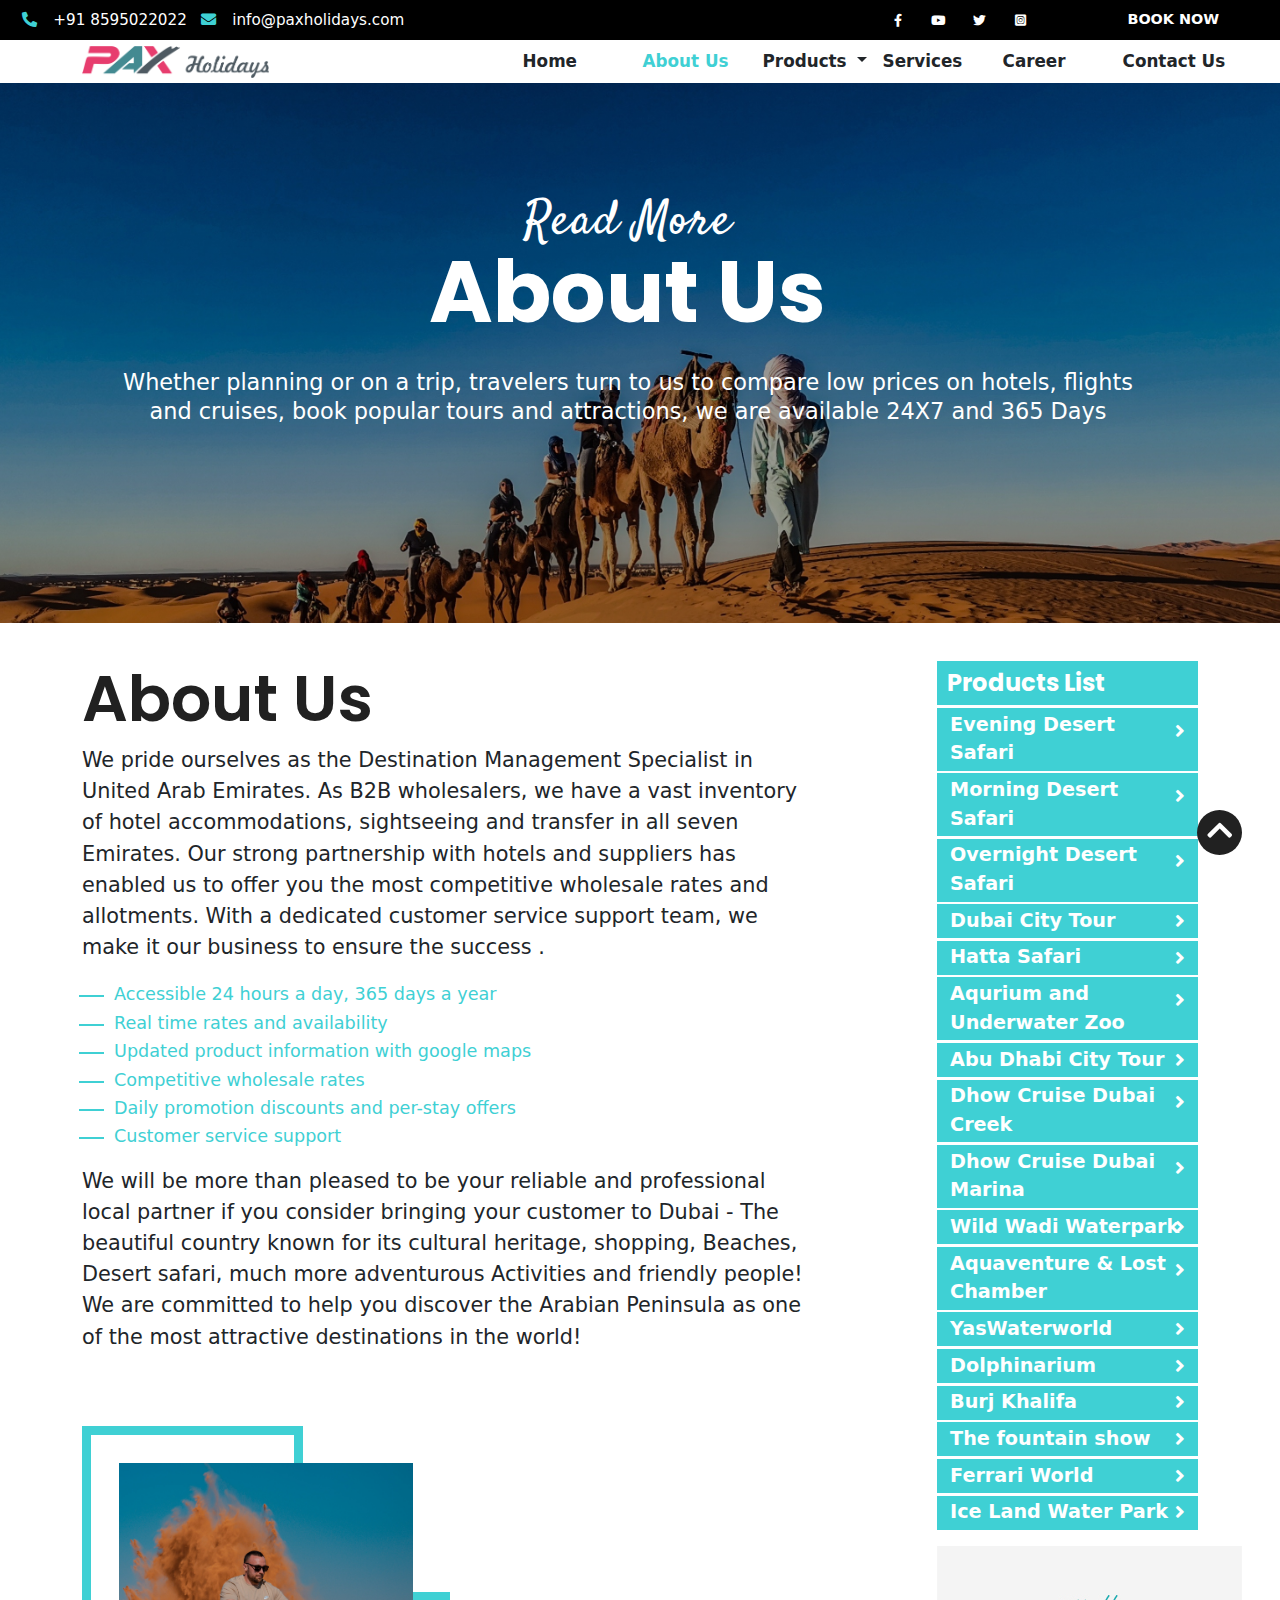
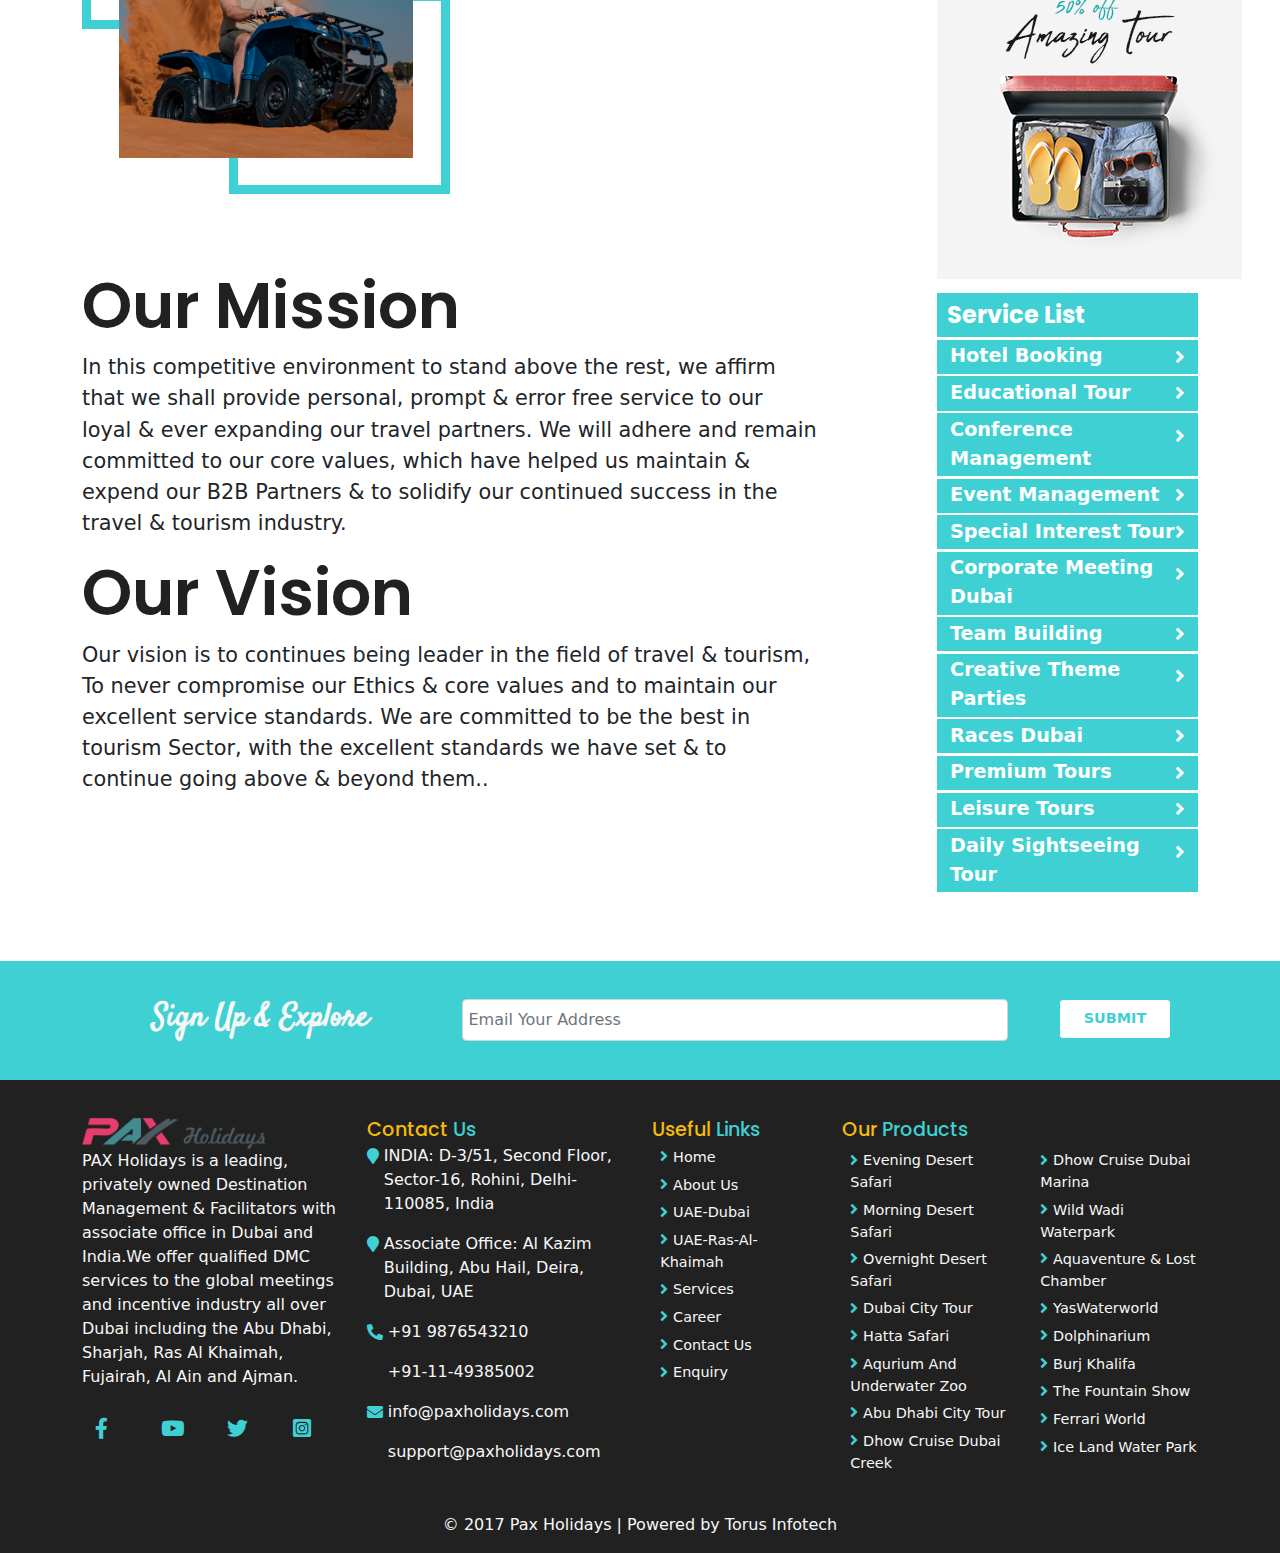
<file: about.html>
<!DOCTYPE html>
<html lang="en">
<head>
    <meta charset="UTF-8">
    <meta http-equiv="X-UA-Compatible" content="IE=edge">
    <meta name="viewport" content="width=device-width, initial-scale=1.0">
    <title>Travelagency</title>

    <!-- bootstrap  -->
    <link rel="stylesheet" href="css/bootstrap.min.css">

    <!-- fontawesome  -->
    <link rel="stylesheet" href="css/all.css">

    <!-- css  -->
    <link rel="stylesheet" href="css/style.css">
    <link rel="stylesheet" href="css/about.css">
    <link rel="stylesheet" href="css/responsive.css">


    <!-- google font  -->
    <link href="https://fonts.googleapis.com/css2?family=Poppins:ital,wght@0,100;0,200;0,300;0,400;0,500;0,600;0,700;0,800;0,900;1,100;1,200;1,300;1,400;1,500;1,600;1,700;1,800;1,900&display=swap" rel="stylesheet">
    <link href="https://fonts.googleapis.com/css2?family=Satisfy&display=swap" rel="stylesheet">
</head>
<body>
    <button class="btn-anchor d-flex justify-content-center align-item-center">
        <a href="#header">
            <i class=" up-btn fas fa-chevron-up"></i>
        </a>
    </button>
    
    <!-- header starts from here  -->
    <header id="header">
        <div class="container-fluid">
            <div class="row top-line d-flex align-items-center">
                <div class="col-lg-4 ">
                    <div class="left d-flex justify-content-evenly align-items-center">
                        <span><i class="fas fa-phone-alt"></i>+91 8595022022</span> 
                       
                        <span><i class="fas fa-envelope"></i>info@paxholidays.com</span>
                    </div>
                </div>
                <div class="offset-lg-4 col-lg-2 col-md-12 col-sm-0 ">
                    <div class="social  d-flex justify-content-evenly align-items-center">
                        <a href="#"> <i class="fab fa-facebook-f"></i></a>
                        <a href="#"> <i class="fab fa-youtube"></i></a>
                        <a href="#"> <i class="fab fa-twitter"></i></a>
                        <a href="#"> <i class="fab fa-instagram-square"></i></a>
                    </div>
                </div>
                <div class="col-lg-2">
                    <button class="btn" >Book Now</button>
                </div>
            </div> 
        </div>
        <nav class="navbar navbar-expand-lg navbar-light">
            <div class="container">
                <a class="navbar-brand" href="index.html">
                    <!-- PAX<span>Holidays.</span>        -->
                    <img class="img-fluid" src="./images/Pax-holiday-logo.png" alt="Logo" >

                </a>
                <button class="navbar-toggler" type="button" data-bs-toggle="collapse" data-bs-target="#navbarSupportedContent" aria-controls="navbarSupportedContent" aria-expanded="false" aria-label="Toggle navigation">
                    <!-- <span class="navbar-toggler-icon"></span> -->
                    <i class="fas fa-bars"></i>
                </button>
                <div class="collapse navbar-collapse" id="navbarSupportedContent">
                    <ul class="navbar-nav ms-auto mb-2 mb-lg-0">
                        <li class="nav-item">
                            <a class="nav-link" aria-current="page" href="index.html">Home</a>
                        </li>
                        <li class="nav-item">
                            <a class="nav-link active" href="about.html">About Us</a>
                        </li>
                        <li class="nav-item dropdown">
                            <a class="nav-link dropdown-toggle" href="products.html" id="navbarDropdown" role="button" data-bs-toggle="dropdown" aria-expanded="false">
                              Products
                            </a>
                            <ul class="dropdown-menu" aria-labelledby="navbarDropdown">
                              <li><a class="dropdown-item" href="products-UAE-Ras-Al-Khaimah.html">UAE-Ras Al Khaimah</a></li>
                              <li><a class="dropdown-item" href="products-UAE-Dubai.html">UAE-Dubai</a></li>
                              <!-- <li><hr class="dropdown-divider"></li> -->
                              <!-- <li><a class="dropdown-item" href="#">Something else here</a></li> -->
                            </ul>
                        </li>
                        <li class="nav-item">
                            <a class="nav-link" href="services.html">Services</a>
                        </li>
                        <li class="nav-item">
                            <a class="nav-link" href="career.html">Career</a>
                        </li>
                        <li class="nav-item">
                            <a class="nav-link" href="Contact.html">Contact Us</a>
                        </li>
                    </ul>
                    <!-- <ul class="navbar-nav ms-auto" >
                        <button class="btn" >Tours</button>
                    </ul> -->
                </div>
                
            </div>
        </nav>

    </header>
    <!-- header ends here  -->

    <!-- banner starts from here  -->
    <div class="banner">
        <div class="container-fluid">
            <div class="row ban">
                <div class="col-lg-10 offset-lg-1">
                    <!-- <div class="d-flex"> -->
 
                    <p class="super-title">Read More</p>
                    <p class="ban-title">About Us</p>
                    <p >Whether planning or on a trip, travelers turn to us to compare low prices on hotels, flights and cruises, book popular tours and attractions, we are available 24X7 and 365 Days</p>
                    <!-- <a href="contact.html"> <button class="btn">Find Out More</button></a> -->
                </div>
            </div>
        </div>
    </div>
    <!-- banner ends here  -->  


    <div class="about">
        <div class="container">
            <!-- <div class="row">
                <div class="col-lg-8 offset-lg-2 text-center">
                    <div class="super-title">Welcome</div>
                    <h2> To PAX Holidays</h2>
                    <p class="sub-p">Whether planning or on a trip, travelers turn to us to compare low prices on hotels, flights and cruises, book popular tours and attractions, we are available 24X7 and 365 Days</p>
                </div>
            </div> -->

            <div class="row">
                <div class="col-lg-8">
                    <div class="top">
                        <h2>About Us</h2>
                        <p>We pride ourselves as the Destination Management Specialist in United Arab Emirates. As B2B wholesalers, we have a vast inventory of hotel accommodations, sightseeing and transfer in all seven Emirates. Our strong partnership with hotels and suppliers has enabled us to offer you the most competitive wholesale rates and allotments. With a dedicated customer service support team, we make it our business to ensure the success .</p>
                        <ul>
                            <li>Accessible 24 hours a day, 365 days a year</li>
                            <li>Real time rates and availability</li>
                            <li>Updated product information with google maps</li>
                            <li>Competitive wholesale rates</li>
                            <li>Daily promotion discounts and per-stay offers </li>
                            <li>Customer service support</li>
                        </ul>
                        <p> We will be more than pleased to be your reliable and professional local partner if you consider bringing your customer  to Dubai -  The beautiful country known for its cultural heritage, shopping, Beaches, Desert safari,  much more adventurous Activities  and friendly people! We are committed to help you discover the Arabian Peninsula as one of the most attractive destinations in the world!</p>
                    </div>
                    <div class="col-lg-6 col-md-12 bottom d-flex justify-content-center align-item-center">
                        <div class="img-box d-flex justify-content-center align-item-center">
                            <img src="./images/img-1.jpg" alt="">
                            <span class="deco1"></span>
                            <span class="deco2"></span>
                        </div>
                    </div>
                    <div class="mission">
                        <h2>Our Mission</h2>
                        <p>In this competitive environment to stand above the rest, we affirm that we shall provide personal, prompt & error free service to our loyal & ever expanding our travel partners. We will adhere and remain committed to our core values, which have helped us maintain & expend our B2B Partners & to solidify our continued success in the travel & tourism industry.</p>
                    </div>
                    <div class="vision">
                        <h2>Our Vision</h2>
                        <p>Our vision is to continues being leader in the field of travel & tourism, To never compromise our Ethics & core values and to maintain our excellent service standards. We are committed to be the best in tourism Sector, with the excellent standards we have set & to continue going above & beyond them..</p>
                    </div>
          


                </div>
                <div class="offset-lg-1 col-lg-3">
                    <div class="row">
                        <div class="pro-list">
                            <h3>Products List</h3>

                            <ul>
                                <a href="products.html"> <li> Evening Desert Safari <i class="fas fa-angle-right"></i></li> </a>
                                <a href="products.html"> <li> Morning Desert Safari <i class="fas fa-angle-right"></i></li> </a>
                                <a href="products.html"> <li> Overnight Desert Safari <i class="fas fa-angle-right"></i></li> </a>
                                <a href="products.html"> <li> Dubai City Tour <i class="fas fa-angle-right"></i></li> </a>
                                <a href="products.html"> <li> Hatta Safari <i class="fas fa-angle-right"></i></li> </a>
                                <a href="products.html"> <li> Aqurium and Underwater Zoo <i class="fas fa-angle-right"></i></li> </a>
                                <a href="products.html"> <li> Abu Dhabi City Tour <i class="fas fa-angle-right"></i></li> </a>
                                <a href="products.html"> <li> Dhow Cruise Dubai Creek <i class="fas fa-angle-right"></i></li> </a>

                                <a href="products.html"> <li> Dhow Cruise Dubai Marina <i class="fas fa-angle-right"></i></li> </a>
                                <a href="products.html"> <li> Wild Wadi Waterpark <i class="fas fa-angle-right"></i></li> </a>
                                <a href="products.html"> <li> Aquaventure & Lost Chamber <i class="fas fa-angle-right"></i></li> </a>
                                <a href="products.html"> <li> YasWaterworld <i class="fas fa-angle-right"></i></li> </a>
                                <a href="products.html"> <li> Dolphinarium <i class="fas fa-angle-right"></i></li> </a>
                                <a href="products.html"> <li> Burj Khalifa <i class="fas fa-angle-right"></i></li> </a>
                                <a href="products.html"> <li> The fountain show <i class="fas fa-angle-right"></i></li> </a>
                                <a href="products.html"> <li> Ferrari World <i class="fas fa-angle-right"></i></li> </a>
                                <a href="products.html"> <li> Ice Land Water Park<i class="fas fa-angle-right"></i></li> </a>
                            </ul>
                            
                        </div>
            
                    </div>
                    <div class="row">
                        <div class="img-box">
                            <img src="./images/sidebar-img-1.jpg" alt="">
                        </div>
                    </div>
                    <div class="row">
                        <div class="ser-list">
                            <h3>Service List</h3>

                            <ul>
                                <a href="services.html"> <li>Hotel Booking<i class="fas fa-angle-right"></i></li> </a>
                                <a href="services.html"> <li>Educational Tour<i class="fas fa-angle-right"></i></li> </a>
                                <a href="services.html"> <li>Conference Management <i class="fas fa-angle-right"></i></li> </a>
                                <a href="services.html"> <li>Event Management<i class="fas fa-angle-right"></i></li> </a>
                                <a href="services.html"> <li>Special Interest Tour<i class="fas fa-angle-right"></i></li> </a>
                                <a href="services.html"> <li>Corporate Meeting Dubai <i class="fas fa-angle-right"></i></li> </a>
                                <a href="services.html"> <li>Team Building  <i class="fas fa-angle-right"></i></li> </a>
                                <a href="services.html"> <li>Creative Theme Parties <i class="fas fa-angle-right"></i></li> </a>
                                <a href="services.html"> <li>Races Dubai<i class="fas fa-angle-right"></i></li> </a>
                                <a href="services.html"> <li> Premium Tours <i class="fas fa-angle-right"></i></li> </a>
                                <a href="services.html"> <li> Leisure Tours<i class="fas fa-angle-right"></i></li> </a>
                                <a href="services.html"> <li> Daily Sightseeing Tour<i class="fas fa-angle-right"></i></li> </a>
                                
                            </ul>
                            
                        </div>
            
                    </div>


                </div>
            </div>
        </div>
    </div>




   


    <!-- news-letter starts from here  --> 
    <div class="news-letter">
        <div class="container">
            <div class="row">
                <div class="col-lg-4 col-md-12 col-sm-12 text-center">
                    <h3>Sign Up & Explore</h3>
                </div>
                <div class="col-lg-6 col-md-8 col-sm-12">
                    <form action="">
                        <div class="form-group input-group">
                            <input type="email" class="form-control" id="InputEmail" aria-describedby="emailHelp" placeholder="Email Your Address" >
                        </div>
                    </form>
                </div>
                <div class="col-lg-2 col-md-4 col-sm-12 text-center">
                    <button class=" btn btn-2">Submit</button>
                </div>
                <!-- <div class="col-lg-2 social d-flex justify-content-between align-items-center">
                    <a href="#"> <i class="fab fa-facebook-f"></i></a>
                    <a href="#"> <i class="fab fa-youtube"></i></a>
                    <a href="#"> <i class="fab fa-twitter"></i></a>
                    <a href="#"> <i class="fab fa-instagram-square"></i></a>
                </div> -->
            </div>
        </div>
    </div>
    <!-- news-letter ends from here  -->





    <!-- footer starts from here  -->
    <footer id="footer">
        <div class="container">
            <div class="row">
                <div class="col-lg-3">
                    <a href="index.html"> 
                        <!-- <h3>Travel<span>Agency</span></h3> -->
                        <img src="./images/Pax-holiday-logo.png" alt="">
                    </a>

                    <p>PAX Holidays is a leading, privately owned Destination Management & Facilitators with associate office in Dubai and India.We offer qualified DMC services to the global meetings and incentive industry all over Dubai including the Abu Dhabi, Sharjah, Ras Al Khaimah, Fujairah, Al Ain and Ajman.</p>
                    <div class="social d-flex justify-content-evenly align-items-end">
                        <a href="#"> <i class="fab fa-facebook-f"></i></a>
                        <a href="#"> <i class="fab fa-youtube"></i></a>
                        <a href="#"> <i class="fab fa-twitter"></i></a>
                        <a href="#"> <i class="fab fa-instagram-square"></i></a>
                    </div>



                </div>
                <div class="col-lg-3">
                    <h4>Contact <span> Us </span></h4>
                    <div class="box d-flex ">
                        <i class="fas fa-map-marker"></i>
                        <p>INDIA: D-3/51, Second Floor, Sector-16, Rohini, Delhi-110085, India</p>
                    </div>
                    <div class="box d-flex ">
                        <i class="fas fa-map-marker"></i>
                        <p> Associate Office: Al Kazim Building, Abu Hail, Deira, Dubai, UAE</p>
                    </div>
                    <div class="box d-flex">
                        <i class="fas fa-phone-alt"></i>
                        <div class="d-flex flex-column">
                            <p>+91 9876543210 </p>
                            <p> +91-11-49385002 </p>
                   
                        </div>
                    </div>
                    <div class="box d-flex ">
                        <i class="fas fa-envelope"></i>
                        <div class="d-flex flex-column">
                            <p>info@paxholidays.com</p>
                            <p>support@paxholidays.com</p>
                        </div>
                    </div>
                </div>
    


                <div class="col-lg-2">
                    <h4>Useful <span>Links</span> </h4>
                    <ul>
                        <a href="index.html"> <li> <i class="fas fa-angle-right"></i>Home</li> </a>
                        <a href="about.html"> <li> <i class="fas fa-angle-right"></i>about us</li> </a>
                        <a href="products-UAE-Dubai.html"> <li> <i class="fas fa-angle-right"></i>UAE-Dubai</li> </a>
                        <a href="products-UAE-Ras-Al-Khaimah.html"> <li> <i class="fas fa-angle-right"></i>UAE-Ras-Al-Khaimah</li> </a>
                        <a href="services.html"> <li> <i class="fas fa-angle-right"></i>Services</li> </a>
                        <a href="career.html"> <li> <i class="fas fa-angle-right"></i>Career</li> </a>
                        <a href="contact.html"> <li> <i class="fas fa-angle-right"></i>Contact us</li> </a>
                        <a href="enquiry.html"> <li> <i class="fas fa-angle-right"></i>Enquiry</li> </a>

                    </ul>
                </div>
                <div class="col-lg-4">
                    <h4>Our<span> Products </span></h4>
                    <div class="row">

                        <div class="col-lg-6">
                            
                            <ul>
                                <a href="products.html"> <li> <i class="fas fa-angle-right"></i>Evening Desert Safari </li> </a>
                                <a href="products.html"> <li> <i class="fas fa-angle-right"></i>Morning Desert Safari</li> </a>
                                <a href="products.html"> <li> <i class="fas fa-angle-right"></i>Overnight Desert Safari</li> </a>
                                <a href="products.html"> <li> <i class="fas fa-angle-right"></i>Dubai City Tour</li> </a>
                                <a href="products.html"> <li> <i class="fas fa-angle-right"></i>Hatta Safari</li> </a>
                                <a href="products.html"> <li> <i class="fas fa-angle-right"></i>Aqurium and Underwater Zoo</li> </a>
                                <a href="products.html"> <li> <i class="fas fa-angle-right"></i>Abu Dhabi City Tour</li> </a>
                                <a href="products.html"> <li> <i class="fas fa-angle-right"></i>Dhow Cruise Dubai Creek</li> </a>
                            </ul>
                        </div>
                        <div class="col-lg-6">

                            <ul>
                                <a href="products.html"> <li> <i class="fas fa-angle-right"></i>Dhow Cruise Dubai Marina </li> </a>
                                <a href="products.html"> <li> <i class="fas fa-angle-right"></i>Wild Wadi Waterpark</li> </a>
                                <a href="products.html"> <li> <i class="fas fa-angle-right"></i>Aquaventure & Lost Chamber</li> </a>
                                <a href="products.html"> <li> <i class="fas fa-angle-right"></i>YasWaterworld</li> </a>
                                <a href="products.html"> <li> <i class="fas fa-angle-right"></i>Dolphinarium</li> </a>
                                <a href="products.html"> <li> <i class="fas fa-angle-right"></i>Burj Khalifa</li> </a>
                                <a href="products.html"> <li> <i class="fas fa-angle-right"></i>The fountain show</li> </a>
                                <a href="products.html"> <li> <i class="fas fa-angle-right"></i>Ferrari World</li> </a>
                                <a href="products.html"> <li> <i class="fas fa-angle-right"></i>Ice Land Water Park</li> </a>

                            </ul>
                        </div>
                    </div>
                </div>
            </div>





            <div class="row">
                <div class="col-lg-12">
                    <div class="copy-right d-flex justify-content-center">
                        <p>&copy; 2017 Pax Holidays | Powered by Torus Infotech
                            </p>
                    </div>
                </div>
            </div>
        </div>
    </footer>
    <!-- footer ends here  -->

    <!-- js  -->
    <script src="js/bootstrap.min.js"></script>
    <script src="js/jquery.min.js"></script>
    
</body>
</html>
</file>
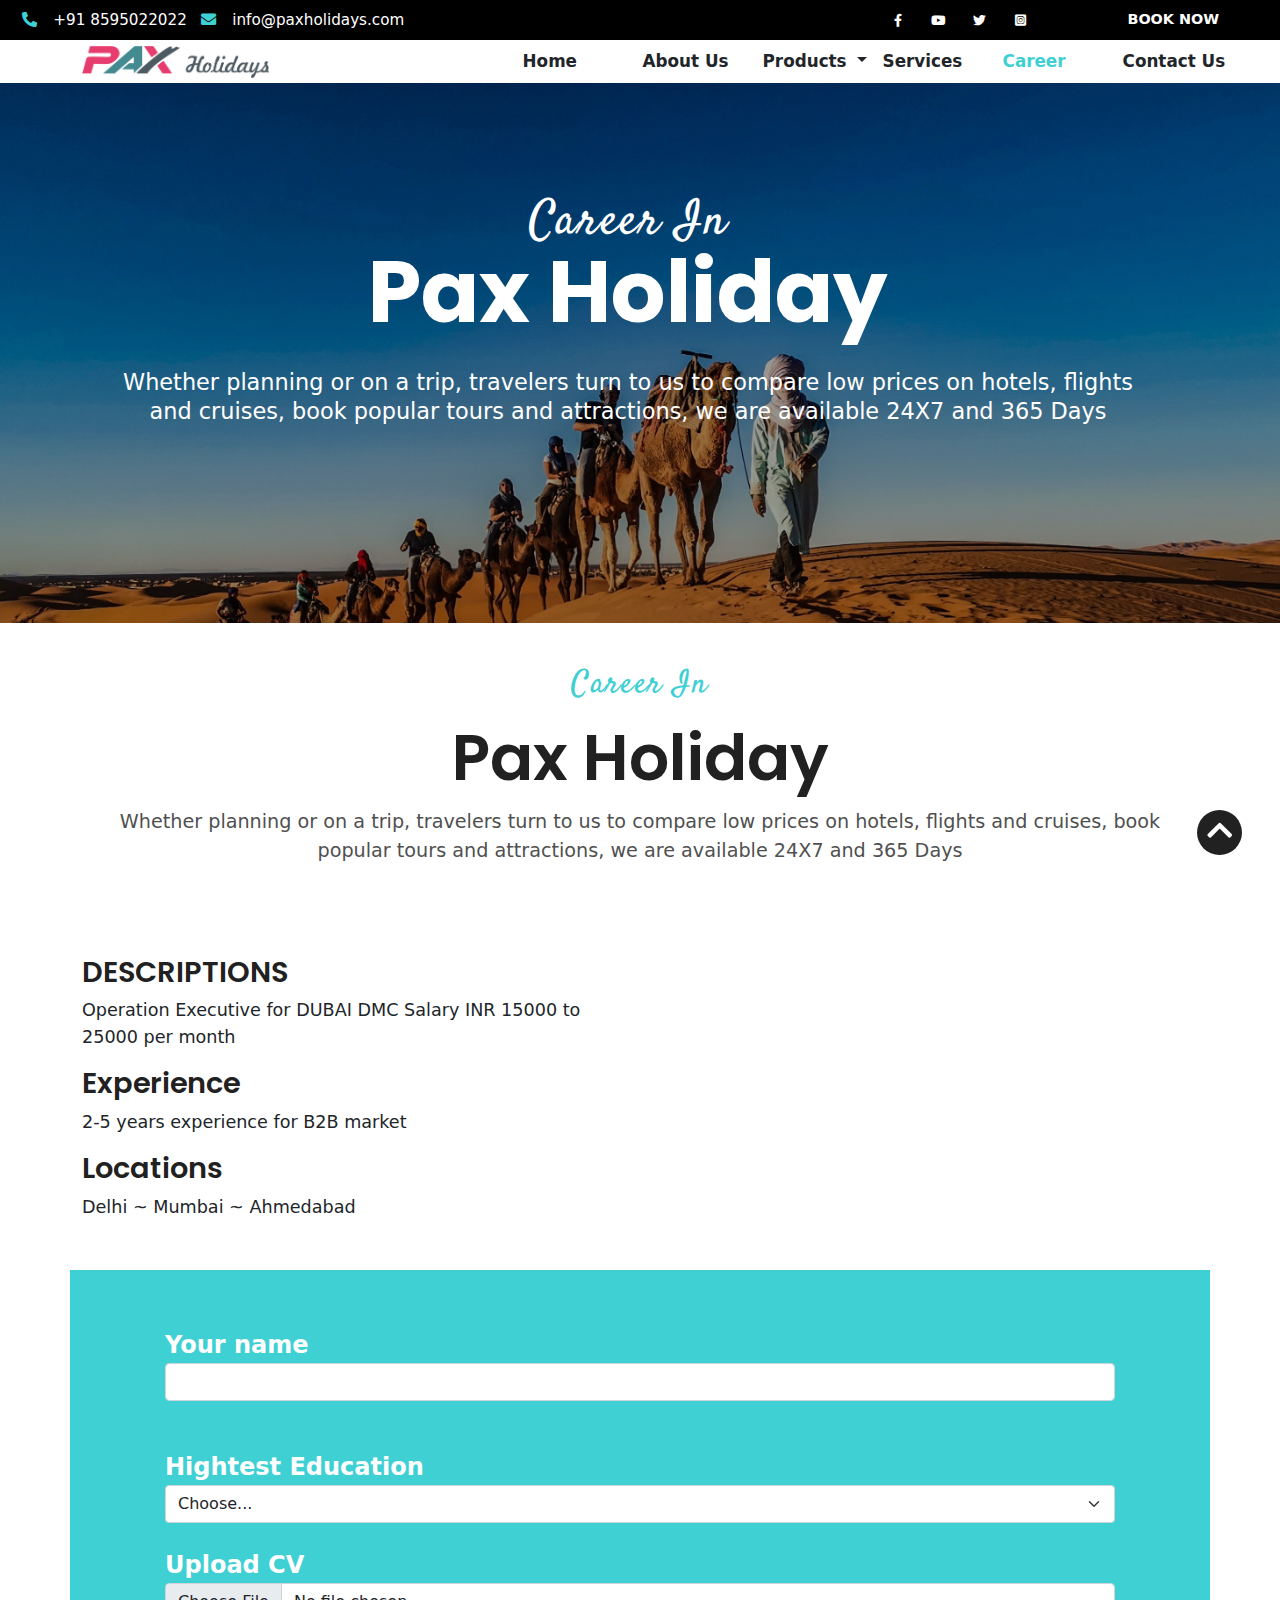
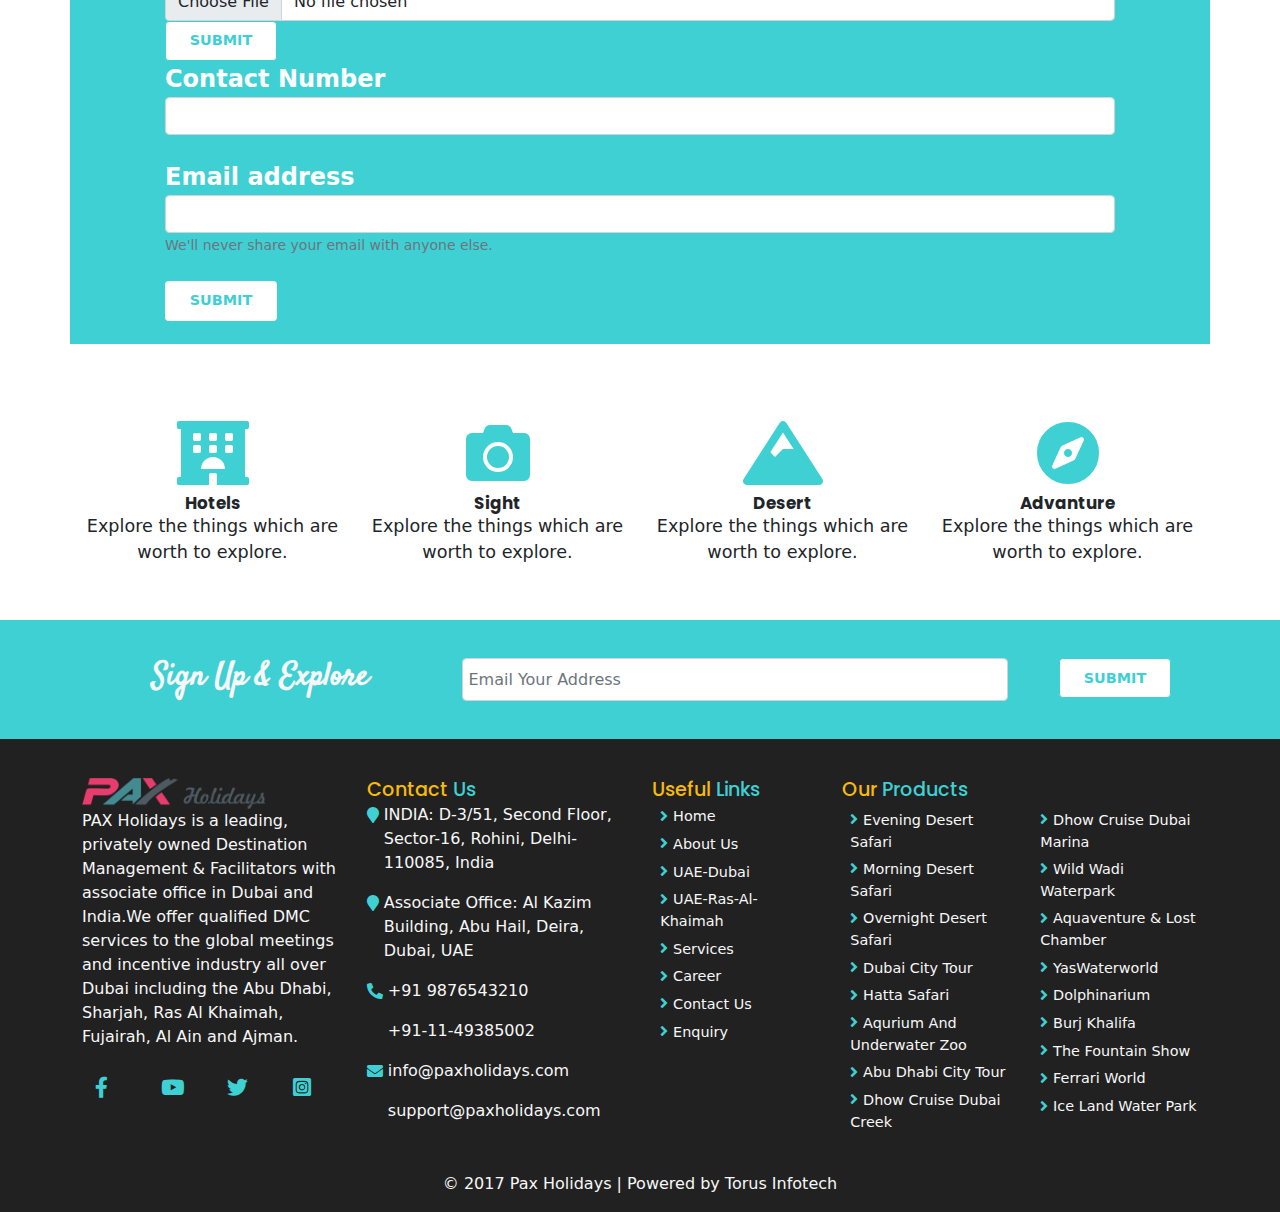
<file: career.html>
<!DOCTYPE html>
<html lang="en">
<head>
    <meta charset="UTF-8">
    <meta http-equiv="X-UA-Compatible" content="IE=edge">
    <meta name="viewport" content="width=device-width, initial-scale=1.0">
    <title>Travelagency</title>

    <!-- bootstrap  -->
    <link rel="stylesheet" href="css/bootstrap.min.css">

    <!-- fontawesome  -->
    <link rel="stylesheet" href="css/all.css">

    <!-- css  -->
    <link rel="stylesheet" href="css/style.css">
    <link rel="stylesheet" href="css/contact.css">
    <link rel="stylesheet" href="css/responsive.css">


    <!-- google font  -->
    <link href="https://fonts.googleapis.com/css2?family=Poppins:ital,wght@0,100;0,200;0,300;0,400;0,500;0,600;0,700;0,800;0,900;1,100;1,200;1,300;1,400;1,500;1,600;1,700;1,800;1,900&display=swap" rel="stylesheet">
    <link href="https://fonts.googleapis.com/css2?family=Satisfy&display=swap" rel="stylesheet">
</head>
<body>
    <button class="btn-anchor d-flex justify-content-center align-item-center">
        <a href="#header">
            <i class=" up-btn fas fa-chevron-up"></i>
        </a>
    </button>
    
    <!-- header starts from here  -->
    <header id="header">
        <div class="container-fluid">
            <div class="row top-line d-flex align-items-center">
                <div class="col-lg-4 ">
                    <div class="left d-flex justify-content-evenly align-items-center">
                        <span><i class="fas fa-phone-alt"></i>+91 8595022022</span> 
                       
                        <span><i class="fas fa-envelope"></i>info@paxholidays.com</span>
                    </div>
                </div>
                <div class="offset-lg-4 col-lg-2 col-md-12 col-sm-0 ">
                    <div class="social  d-flex justify-content-evenly align-items-center">
                        <a href="#"> <i class="fab fa-facebook-f"></i></a>
                        <a href="#"> <i class="fab fa-youtube"></i></a>
                        <a href="#"> <i class="fab fa-twitter"></i></a>
                        <a href="#"> <i class="fab fa-instagram-square"></i></a>
                    </div>
                </div>
                <div class="col-lg-2">
                    <button class="btn" >Book Now</button>
                </div>
            </div> 
        </div>


        <nav class="navbar navbar-expand-lg navbar-light">
            <div class="container">
                <a class="navbar-brand" href="index.html">
                    <!-- PAX<span>Holidays.</span>        -->
                    <img class="img-fluid" src="./images/Pax-holiday-logo.png" alt="Logo" >

                </a>
                <button class="navbar-toggler" type="button" data-bs-toggle="collapse" data-bs-target="#navbarSupportedContent" aria-controls="navbarSupportedContent" aria-expanded="false" aria-label="Toggle navigation">
                    <!-- <span class="navbar-toggler-icon"></span> -->
                    <i class="fas fa-bars"></i>
                </button>
                <div class="collapse navbar-collapse" id="navbarSupportedContent">
                    <ul class="navbar-nav ms-auto mb-2 mb-lg-0">
                        <li class="nav-item">
                            <a class="nav-link" aria-current="page" href="index.html">Home</a>
                        </li>
                        <li class="nav-item">
                            <a class="nav-link" href="about.html">About Us</a>
                        </li>
                        <li class="nav-item dropdown">
                            <a class="nav-link dropdown-toggle" href="products.html" id="navbarDropdown" role="button" data-bs-toggle="dropdown" aria-expanded="false">
                              Products
                            </a>
                            <ul class="dropdown-menu" aria-labelledby="navbarDropdown">
                              <li><a class="dropdown-item" href="products-UAE-Ras-Al-Khaimah.html">UAE-Ras Al Khaimah</a></li>
                              <li><a class="dropdown-item" href="products-UAE-Dubai.html">UAE-Dubai</a></li>
                              <!-- <li><hr class="dropdown-divider"></li> -->
                              <!-- <li><a class="dropdown-item" href="#">Something else here</a></li> -->
                            </ul>
                        </li>
                        <li class="nav-item">
                            <a class="nav-link" href="services.html">Services</a>
                        </li>
                        <li class="nav-item">
                            <a class="nav-link active" href="career.html">Career</a>
                        </li>
                        <li class="nav-item">
                            <a class="nav-link " href="Contact.html">Contact Us</a>
                        </li>
                    </ul>
                    <!-- <ul class="navbar-nav ms-auto" >
                        <button class="btn" >Tours</button>
                    </ul> -->
                </div>
                
            </div>
        </nav>

    </header>
    <!-- header ends here  -->

    <!-- banner starts from here  -->
    <div class="banner">
        <div class="container-fluid">
            <div class="row ban">
                <div class="col-lg-10 offset-lg-1">
                    <!-- <div class="d-flex"> -->
 
                        <p class="super-title">Career In</p>
                        <p class="ban-title">Pax Holiday</p>
                        <p >Whether planning or on a trip, travelers turn to us to compare low prices on hotels, flights and cruises, book popular tours and attractions, we are available 24X7 and 365 Days</p>
                        <!-- <a href="contact.html"> <button class="btn">Find Out More</button></a> -->
                    </div>
                </div>
                
            </div>
        </div>
    </div>
    <!-- banner ends here  -->  

    <!-- contact starts from here  -->
    <div class="contact">
        <div class="container">
            <div class="row">
                <div class="col-lg-12 text-center">
                    <div class="super-title">Career In</div>
                    <h2>Pax Holiday</h2>
                    <p class="sub-p">Whether planning or on a trip, travelers turn to us to compare low prices on hotels, flights and cruises, book popular tours and attractions, we are available 24X7 and 365 Days</p>
                </div>
            </div>


            <div class="row">
                <div class="d-flex flex-column">

                    <div class="col-lg-6 ">
                        <div class="box1">
                            <h6>DESCRIPTIONS</h6>
                            <p>Operation Executive for DUBAI DMC Salary INR 15000 to 25000 per month</p>
                        </div>
                    </div>
                    <div class="col-lg-6 ">
                        <div class="box3">
                            <h6>Experience</h6>
                            <p>2-5 years experience for B2B market</p>
                        </div>
                    </div>
           
                    <div class="col-lg-6 ">
                        <div class="box2">
                            <h6>Locations</h6>
                            <p>Delhi ~ Mumbai ~ Ahmedabad</p>
                        </div>
                    </div>

                </div>
            </div>
 
            <div class="row">
                <div class="form">
                    <div class="offset-lg-1 col-lg-10">
                        <form>
                            <div class="form-group">
                                <label for="InputName">Your name</label>
                                <input type="email" class="form-control" id="Inputname" aria-describedby="emailHelp" >
                            </div>
                                <br>

                            <br>
                            <div class="form-group">
                                <label for="InputName">Hightest Education</label>

                                <!-- <label class="input-group-text" for="inputGroupSelect01">Options</label> -->
                                <select class="form-select" id="inputGroupSelect01">
                                  <option selected>Choose...</option>
                                  <option value="1">Under Graduate</option>
                                  <option value="2">Graduate</option>
                                  <option value="3">Post Graduate</option>
                                </select>
                            </div>
                            <br>
                            <div class="form-group">
                                <label for="InputEmail">Upload CV</label>

                                <input type="file" class="form-control" id="inputGroupFile04" aria-describedby="inputGroupFileAddon04" aria-label="Upload">

                                <button class="btn btn-2 btn-outline-secondary" type="button" id="inputGroupFileAddon04">Submit</button>
                            </div>
                            <div class="form-group">
                                <label for="Inputsubject">Contact Number</label>
                                <input type="email" class="form-control" id="Inputcontact" aria-describedby="emailHelp" >
                            </div>

                            <br>
                            <div class="form-group">
                                <label for="InputEmail">Email address</label>
                                <input type="email" class="form-control" id="InputEmail" aria-describedby="emailHelp" >
                                <small id="emailHelp" class="form-text text-muted">We'll never share your email with anyone else.</small>
                            </div>

                            <br>
                            <button class="btn btn-1" type="submit" class="btn-primary">Submit</button>
                        </form>
                    </div>
                </div>
                
            </div>
           
        </div>
    </div>
    
    <!-- contact ends from here  -->
   


    <!-- features starts from here  -->
    <div class="features">
        <div class="container">
            <div class="row">
                <div class="col-lg-3 text-center">
                    <div class="img-box">
                        <i class="fas fa-hotel"></i>
                    </div>
                    <h3>Hotels</h3>
                    <p>Explore the things which are worth to explore.</p>
                </div>
                <div class="col-lg-3 text-center">
                    <div class="img-box">
                        <i class="fas fa-camera"></i>
                    </div>
                    <h3>Sight</h3>
                    <p>Explore the things which are worth to explore.</p>
                </div>
                <div class="col-lg-3 text-center">
                    <div class="img-box">
                        <i class="fas fa-mountain"></i>
                    </div>
                    <h3>Desert</h3>
                    <p>Explore the things which are worth to explore.</p>
                </div>
                <div class="col-lg-3 text-center">
                    <div class="img-box">
                        <i class="fas fa-compass"></i>
                    </div>
                    <h3>Advanture</h3>
                    <p>Explore the things which are worth to explore.</p>
                </div>
            </div>
        </div>
    </div>
    <!-- features starts from here  -->
   
    
    <!-- news-letter starts from here  --> 
    <div class="news-letter">
        <div class="container">
            <div class="row">
                <div class="col-lg-4 col-md-12 col-sm-12 text-center">
                    <h3>Sign Up & Explore</h3>
                </div>
                <div class="col-lg-6 col-md-8 col-sm-12">
                    <form action="">
                        <div class="form-group input-group">
                            <input type="email" class="form-control" id="InputEmail" aria-describedby="emailHelp" placeholder="Email Your Address" >
                        </div>
                    </form>
                </div>
                <div class="col-lg-2 col-md-4 col-sm-12 text-center">
                    <button class=" btn btn-2">Submit</button>
                </div>
                <!-- <div class="col-lg-2 social d-flex justify-content-between align-items-center">
                    <a href="#"> <i class="fab fa-facebook-f"></i></a>
                    <a href="#"> <i class="fab fa-youtube"></i></a>
                    <a href="#"> <i class="fab fa-twitter"></i></a>
                    <a href="#"> <i class="fab fa-instagram-square"></i></a>
                </div> -->
            </div>
        </div>
    </div>
    <!-- news-letter ends from here  -->





    <!-- footer starts from here  -->
    <footer id="footer">
        <div class="container">
            <div class="row">
                <div class="col-lg-3">
                    <a href="index.html"> 
                        <!-- <h3>Travel<span>Agency</span></h3> -->
                        <img src="./images/Pax-holiday-logo.png" alt="">
                    </a>

                    <p>PAX Holidays is a leading, privately owned Destination Management & Facilitators with associate office in Dubai and India.We offer qualified DMC services to the global meetings and incentive industry all over Dubai including the Abu Dhabi, Sharjah, Ras Al Khaimah, Fujairah, Al Ain and Ajman.</p>
                    <div class="social d-flex justify-content-evenly align-items-end">
                        <a href="#"> <i class="fab fa-facebook-f"></i></a>
                        <a href="#"> <i class="fab fa-youtube"></i></a>
                        <a href="#"> <i class="fab fa-twitter"></i></a>
                        <a href="#"> <i class="fab fa-instagram-square"></i></a>
                    </div>



                </div>
                <div class="col-lg-3">
                    <h4>Contact <span> Us </span></h4>
                    <div class="box d-flex ">
                        <i class="fas fa-map-marker"></i>
                        <p>INDIA: D-3/51, Second Floor, Sector-16, Rohini, Delhi-110085, India</p>
                    </div>
                    <div class="box d-flex ">
                        <i class="fas fa-map-marker"></i>
                        <p> Associate Office: Al Kazim Building, Abu Hail, Deira, Dubai, UAE</p>
                    </div>
                    <div class="box d-flex">
                        <i class="fas fa-phone-alt"></i>
                        <div class="d-flex flex-column">
                            <p>+91 9876543210 </p>
                            <p> +91-11-49385002 </p>
                   
                        </div>
                    </div>
                    <div class="box d-flex ">
                        <i class="fas fa-envelope"></i>
                        <div class="d-flex flex-column">
                            <p>info@paxholidays.com</p>
                            <p>support@paxholidays.com</p>
                        </div>
                    </div>
                </div>
    


                <div class="col-lg-2">
                    <h4>Useful <span>Links</span> </h4>
                    <ul>
                        <a href="index.html"> <li> <i class="fas fa-angle-right"></i>Home</li> </a>
                        <a href="about.html"> <li> <i class="fas fa-angle-right"></i>about us</li> </a>
                        <a href="products-UAE-Dubai.html"> <li> <i class="fas fa-angle-right"></i>UAE-Dubai</li> </a>
                        <a href="products-UAE-Ras-Al-Khaimah.html"> <li> <i class="fas fa-angle-right"></i>UAE-Ras-Al-Khaimah</li> </a>
                        <a href="services.html"> <li> <i class="fas fa-angle-right"></i>Services</li> </a>
                        <a href="career.html"> <li> <i class="fas fa-angle-right"></i>Career</li> </a>
                        <a href="contact.html"> <li> <i class="fas fa-angle-right"></i>Contact us</li> </a>
                        <a href="enquiry.html"> <li> <i class="fas fa-angle-right"></i>Enquiry</li> </a>

                    </ul>
                </div>
                <div class="col-lg-4">
                    <h4>Our<span> Products </span></h4>
                    <div class="row">

                        <div class="col-lg-6">
                            
                            <ul>
                                <a href="products.html"> <li> <i class="fas fa-angle-right"></i>Evening Desert Safari </li> </a>
                                <a href="products.html"> <li> <i class="fas fa-angle-right"></i>Morning Desert Safari</li> </a>
                                <a href="products.html"> <li> <i class="fas fa-angle-right"></i>Overnight Desert Safari</li> </a>
                                <a href="products.html"> <li> <i class="fas fa-angle-right"></i>Dubai City Tour</li> </a>
                                <a href="products.html"> <li> <i class="fas fa-angle-right"></i>Hatta Safari</li> </a>
                                <a href="products.html"> <li> <i class="fas fa-angle-right"></i>Aqurium and Underwater Zoo</li> </a>
                                <a href="products.html"> <li> <i class="fas fa-angle-right"></i>Abu Dhabi City Tour</li> </a>
                                <a href="products.html"> <li> <i class="fas fa-angle-right"></i>Dhow Cruise Dubai Creek</li> </a>
                            </ul>
                        </div>
                        <div class="col-lg-6">

                            <ul>
                                <a href="products.html"> <li> <i class="fas fa-angle-right"></i>Dhow Cruise Dubai Marina </li> </a>
                                <a href="products.html"> <li> <i class="fas fa-angle-right"></i>Wild Wadi Waterpark</li> </a>
                                <a href="products.html"> <li> <i class="fas fa-angle-right"></i>Aquaventure & Lost Chamber</li> </a>
                                <a href="products.html"> <li> <i class="fas fa-angle-right"></i>YasWaterworld</li> </a>
                                <a href="products.html"> <li> <i class="fas fa-angle-right"></i>Dolphinarium</li> </a>
                                <a href="products.html"> <li> <i class="fas fa-angle-right"></i>Burj Khalifa</li> </a>
                                <a href="products.html"> <li> <i class="fas fa-angle-right"></i>The fountain show</li> </a>
                                <a href="products.html"> <li> <i class="fas fa-angle-right"></i>Ferrari World</li> </a>
                                <a href="products.html"> <li> <i class="fas fa-angle-right"></i>Ice Land Water Park</li> </a>

                            </ul>
                        </div>
                    </div>
                </div>
            </div>





            <div class="row">
                <div class="col-lg-12">
                    <div class="copy-right d-flex justify-content-center">
                        <p>&copy; 2017 Pax Holidays | Powered by Torus Infotech
                            </p>
                    </div>
                </div>
            </div>
        </div>
    </footer>
    <!-- footer ends here  -->

    <!-- js  -->
    <script src="js/bootstrap.min.js"></script>
    <script src="js/jquery.min.js"></script>
    
</body>
</html>
</file>
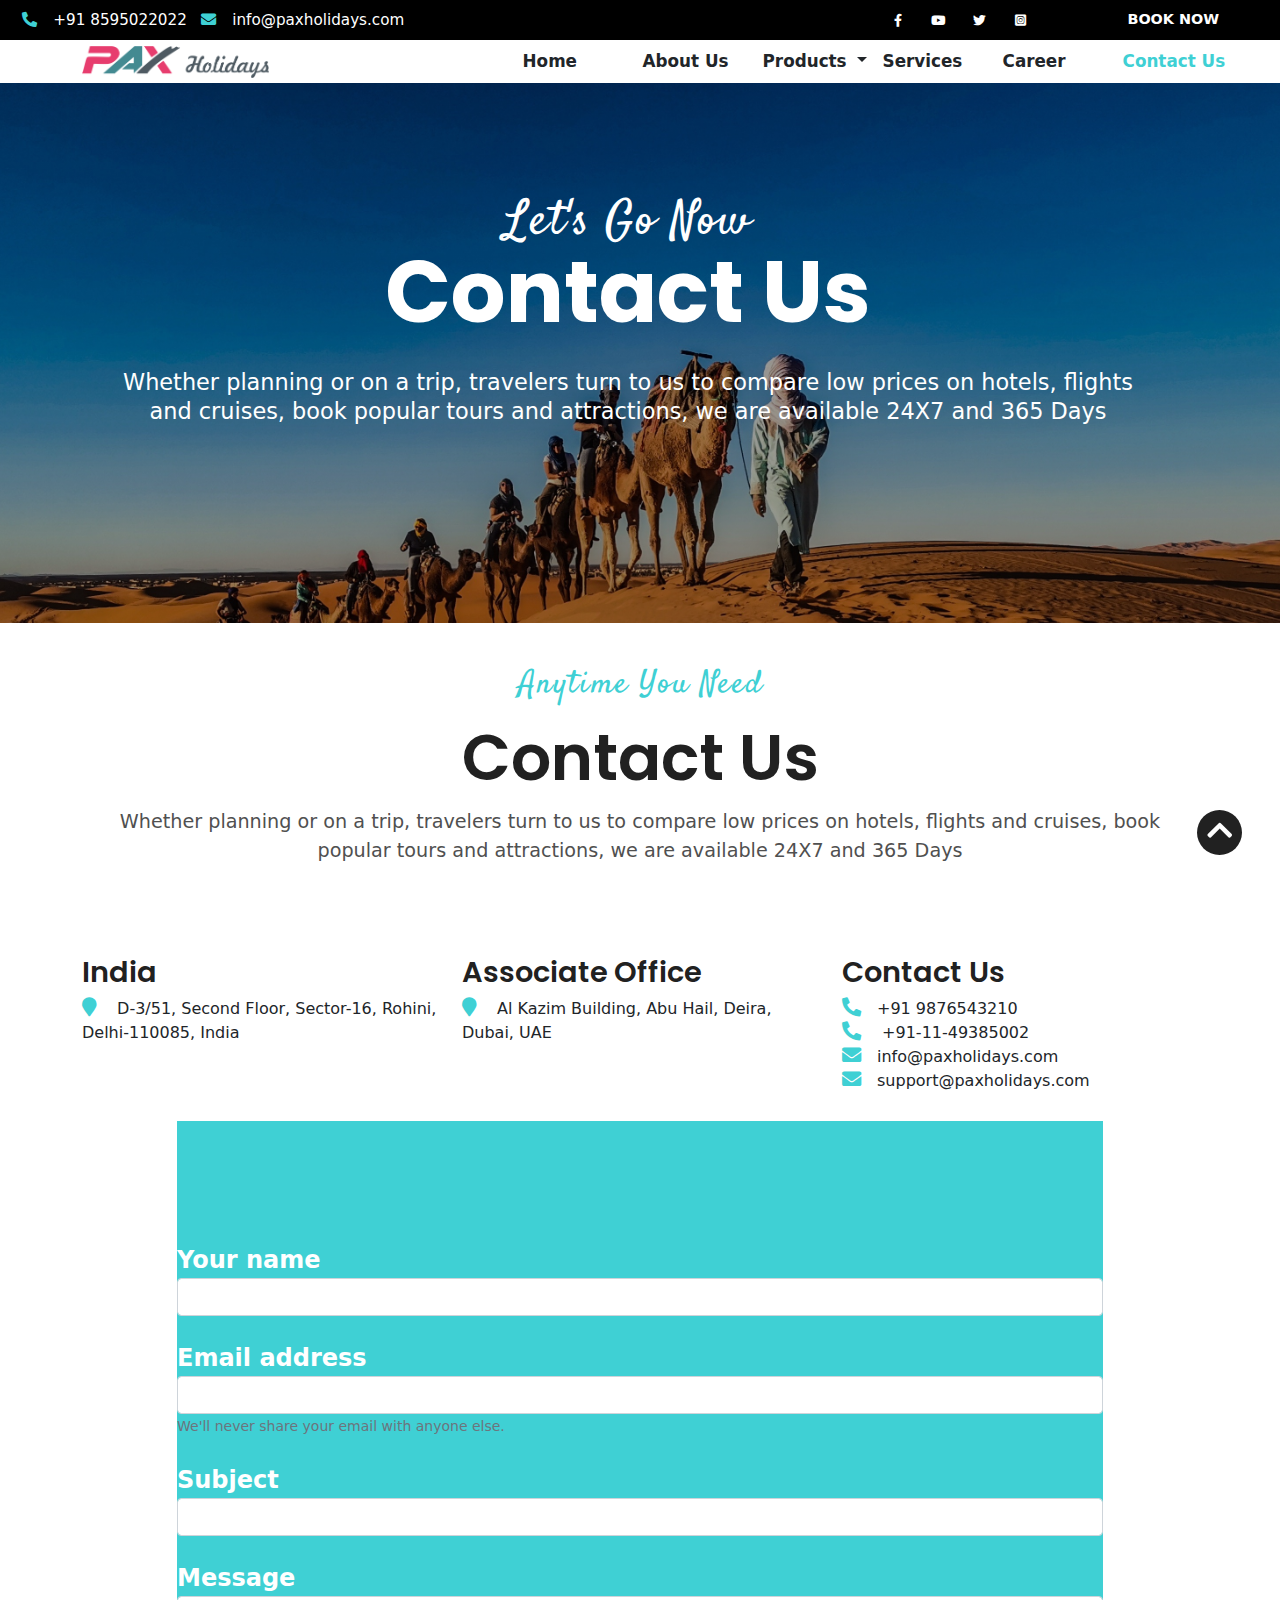
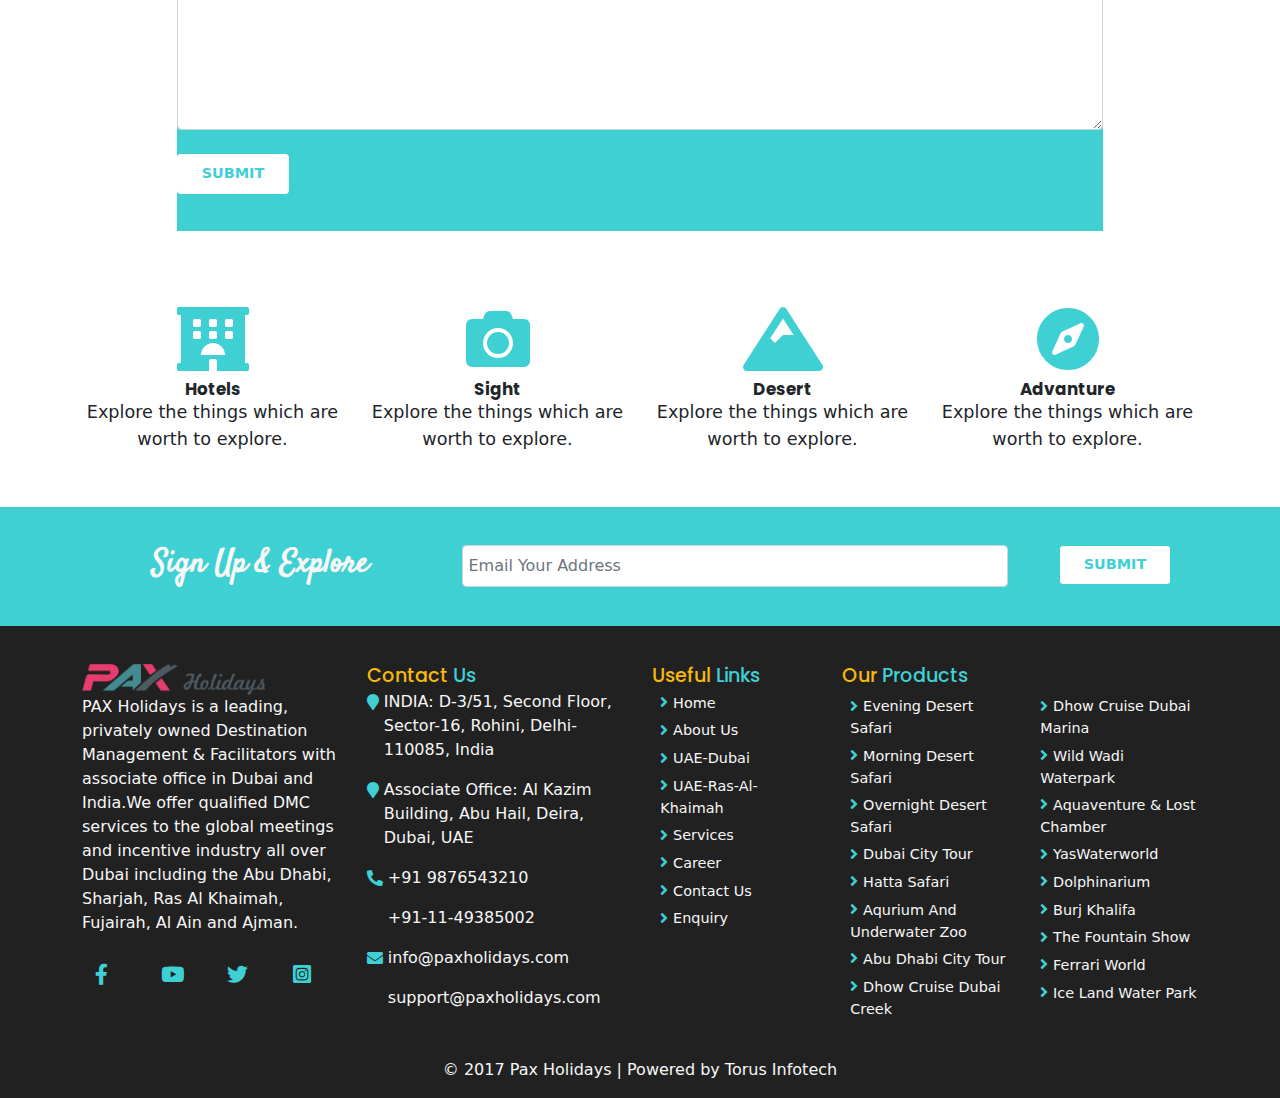
<file: contact.html>
<!DOCTYPE html>
<html lang="en">
<head>
    <meta charset="UTF-8">
    <meta http-equiv="X-UA-Compatible" content="IE=edge">
    <meta name="viewport" content="width=device-width, initial-scale=1.0">
    <title>Travelagency</title>

    <!-- bootstrap  -->
    <link rel="stylesheet" href="css/bootstrap.min.css">

    <!-- fontawesome  -->
    <link rel="stylesheet" href="css/all.css">

    <!-- css  -->
    <link rel="stylesheet" href="css/style.css">
    <link rel="stylesheet" href="css/contact.css">
    <link rel="stylesheet" href="css/responsive.css">


    <!-- google font  -->
    <link href="https://fonts.googleapis.com/css2?family=Poppins:ital,wght@0,100;0,200;0,300;0,400;0,500;0,600;0,700;0,800;0,900;1,100;1,200;1,300;1,400;1,500;1,600;1,700;1,800;1,900&display=swap" rel="stylesheet">
    <link href="https://fonts.googleapis.com/css2?family=Satisfy&display=swap" rel="stylesheet">
</head>
<body>
    <button class="btn-anchor d-flex justify-content-center align-item-center">
        <a href="#header">
            <i class=" up-btn fas fa-chevron-up"></i>
        </a>
    </button>
    
    <!-- header starts from here  -->
    <header id="header">
        <div class="container-fluid">
            <div class="row top-line d-flex align-items-center">
                <div class="col-lg-4 ">
                    <div class="left d-flex justify-content-evenly align-items-center">
                        <span><i class="fas fa-phone-alt"></i>+91 8595022022</span> 
                       
                        <span><i class="fas fa-envelope"></i>info@paxholidays.com</span>
                    </div>
                </div>
                <div class="offset-lg-4 col-lg-2 col-md-12 col-sm-0 ">
                    <div class="social  d-flex justify-content-evenly align-items-center">
                        <a href="#"> <i class="fab fa-facebook-f"></i></a>
                        <a href="#"> <i class="fab fa-youtube"></i></a>
                        <a href="#"> <i class="fab fa-twitter"></i></a>
                        <a href="#"> <i class="fab fa-instagram-square"></i></a>
                    </div>
                </div>
                <div class="col-lg-2">
                    <button class="btn" >Book Now</button>
                </div>
            </div> 
        </div>


        <nav class="navbar navbar-expand-lg navbar-light">
            <div class="container">
                <a class="navbar-brand" href="index.html">
                    <!-- PAX<span>Holidays.</span>        -->
                    <img class="img-fluid" src="./images/Pax-holiday-logo.png" alt="Logo" >

                </a>
                <button class="navbar-toggler" type="button" data-bs-toggle="collapse" data-bs-target="#navbarSupportedContent" aria-controls="navbarSupportedContent" aria-expanded="false" aria-label="Toggle navigation">
                    <!-- <span class="navbar-toggler-icon"></span> -->
                    <i class="fas fa-bars"></i>
                </button>
                <div class="collapse navbar-collapse" id="navbarSupportedContent">
                    <ul class="navbar-nav ms-auto mb-2 mb-lg-0">
                        <li class="nav-item">
                            <a class="nav-link" aria-current="page" href="index.html">Home</a>
                        </li>
                        <li class="nav-item">
                            <a class="nav-link" href="about.html">About Us</a>
                        </li>
                        <li class="nav-item dropdown">
                            <a class="nav-link dropdown-toggle" href="products.html" id="navbarDropdown" role="button" data-bs-toggle="dropdown" aria-expanded="false">
                              Products
                            </a>
                            <ul class="dropdown-menu" aria-labelledby="navbarDropdown">
                              <li><a class="dropdown-item" href="products-UAE-Ras-Al-Khaimah.html">UAE-Ras Al Khaimah</a></li>
                              <li><a class="dropdown-item" href="products-UAE-Dubai.html">UAE-Dubai</a></li>
                              <!-- <li><hr class="dropdown-divider"></li> -->
                              <!-- <li><a class="dropdown-item" href="#">Something else here</a></li> -->
                            </ul>
                        </li>
                        <li class="nav-item">
                            <a class="nav-link" href="products.html">Services</a>
                        </li>
                        <li class="nav-item">
                            <a class="nav-link" href="career.html">Career</a>
                        </li>
                        <li class="nav-item">
                            <a class="nav-link active" href="Contact.html">Contact Us</a>
                        </li>
                    </ul>
                    <!-- <ul class="navbar-nav ms-auto" >
                        <button class="btn" >Tours</button>
                    </ul> -->
                </div>
                
            </div>
        </nav>

    </header>
    <!-- header ends here  -->

    <!-- banner starts from here  -->
    <div class="banner">
        <div class="container-fluid">
            <div class="row ban">
                <div class="col-lg-10 offset-lg-1">
                    <!-- <div class="d-flex"> -->
 
                        <p class="super-title">Let's Go Now</p>
                        <p class="ban-title">Contact Us</p>
                        <p >Whether planning or on a trip, travelers turn to us to compare low prices on hotels, flights and cruises, book popular tours and attractions, we are available 24X7 and 365 Days</p>
                        <!-- <a href="contact.html"> <button class="btn">Find Out More</button></a> -->
                    </div>
                </div>
                
            </div>
        </div>
    </div>
    <!-- banner ends here  -->  

    <!-- contact starts from here  -->
    <div class="contact">
        <div class="container">
            <div class="row">
                <div class="col-lg-12 text-center">
                    <div class="super-title">Anytime You Need</div>
                    <h2> Contact Us</h2>
                    <p class="sub-p">Whether planning or on a trip, travelers turn to us to compare low prices on hotels, flights and cruises, book popular tours and attractions, we are available 24X7 and 365 Days</p>
                </div>
            </div>


            <div class="row">
                <div class="col-lg-4 ">
                    <div class="box1">
                        <h6>India</h6>
                        <address> <i class="fas fa-map-marker"></i> D-3/51, Second Floor, Sector-16, Rohini, Delhi-110085, India</address>
                    </div>
                </div>
                <div class="col-lg-4 ">
                    <div class="box3">
                        <h6>Associate Office</h6>
                        <address> <i class="fas fa-map-marker"></i> Al Kazim Building, Abu Hail, Deira, Dubai, UAE</address>

                    </div>
                </div>
                <div class="col-lg-4 ">
                    <div class="box2">
                        <h6>Contact Us</h6>
                        <span> <i class="fas fa-phone-alt"></i>+91 9876543210</span>
                        <br>
                        <span> <i class="fas fa-phone-alt"></i> +91-11-49385002</span>
                        <br>
                        <span><i class="fas fa-envelope"></i>info@paxholidays.com</span>
                        <br>
                        <span><i class="fas fa-envelope"></i>support@paxholidays.com</span>

                    </div>
                </div>
            </div>
            <div class="row">
                <div class="offset-lg-1 col-lg-10 col-md-12 col-sm-12">
                    <div class="form">
                        <form class="form">
                            <div class="form-group">
                                <label for="InputName">Your name</label>
                                <input type="email" class="form-control" id="Inputname" aria-describedby="emailHelp" >
                            </div>
                                <br>
                            <div class="form-group">
                                <label for="InputEmail">Email address</label>
                                <input type="email" class="form-control" id="InputEmail" aria-describedby="emailHelp" >
                                <small id="emailHelp" class="form-text text-muted">We'll never share your email with anyone else.</small>
                            </div>
                            <br>
                            <div class="form-group">
                                <label for="Inputsubject">Subject</label>
                                <input type="email" class="form-control" id="Inputsubject" aria-describedby="emailHelp" >
                            </div>
                            <br>
                            <div class="form-group">
                                <label for="Inputmessage">Message</label>
                                 <textarea class="form-control" rows="5" id="Inputmessage"></textarea>
                            </div>
                            <br>
                            <button class="btn btn-1" type="submit" class="btn-primary">Submit</button>
                        </form>
                    </div>
                </div>
                
            </div>
           
        </div>
    </div>
    
    <!-- contact ends from here  -->
   


    <!-- features starts from here  -->
    <div class="features">
        <div class="container">
            <div class="row">
                <div class="col-lg-3 text-center">
                    <div class="img-box">
                        <i class="fas fa-hotel"></i>
                    </div>
                    <h3>Hotels</h3>
                    <p>Explore the things which are worth to explore.</p>
                </div>
                <div class="col-lg-3 text-center">
                    <div class="img-box">
                        <i class="fas fa-camera"></i>
                    </div>
                    <h3>Sight</h3>
                    <p>Explore the things which are worth to explore.</p>
                </div>
                <div class="col-lg-3 text-center">
                    <div class="img-box">
                        <i class="fas fa-mountain"></i>
                    </div>
                    <h3>Desert</h3>
                    <p>Explore the things which are worth to explore.</p>
                </div>
                <div class="col-lg-3 text-center">
                    <div class="img-box">
                        <i class="fas fa-compass"></i>
                    </div>
                    <h3>Advanture</h3>
                    <p>Explore the things which are worth to explore.</p>
                </div>
            </div>
        </div>
    </div>
    <!-- features starts from here  -->
   
    <!-- news-letter starts from here  --> 
    <div class="news-letter">
        <div class="container">
            <div class="row">
                <div class="col-lg-4 col-md-12 col-sm-12 text-center">
                    <h3>Sign Up & Explore</h3>
                </div>
                <div class="col-lg-6 col-md-8 col-sm-12">
                    <form action="">
                        <div class="form-group input-group">
                            <input type="email" class="form-control" id="InputEmail" aria-describedby="emailHelp" placeholder="Email Your Address" >
                        </div>
                    </form>
                </div>
                <div class="col-lg-2 col-md-4 col-sm-12 text-center">
                    <button class=" btn btn-2">Submit</button>
                </div>
                <!-- <div class="col-lg-2 social d-flex justify-content-between align-items-center">
                    <a href="#"> <i class="fab fa-facebook-f"></i></a>
                    <a href="#"> <i class="fab fa-youtube"></i></a>
                    <a href="#"> <i class="fab fa-twitter"></i></a>
                    <a href="#"> <i class="fab fa-instagram-square"></i></a>
                </div> -->
            </div>
        </div>
    </div>
    <!-- news-letter ends from here  -->



    <!-- footer starts from here  -->
    <footer id="footer">
        <div class="container">
            <div class="row">
                <div class="col-lg-3">
                    <a href="index.html"> 
                        <!-- <h3>Travel<span>Agency</span></h3> -->
                        <img src="./images/Pax-holiday-logo.png" alt="">
                    </a>

                    <p>PAX Holidays is a leading, privately owned Destination Management & Facilitators with associate office in Dubai and India.We offer qualified DMC services to the global meetings and incentive industry all over Dubai including the Abu Dhabi, Sharjah, Ras Al Khaimah, Fujairah, Al Ain and Ajman.</p>
                    <div class="social d-flex justify-content-evenly align-items-end">
                        <a href="#"> <i class="fab fa-facebook-f"></i></a>
                        <a href="#"> <i class="fab fa-youtube"></i></a>
                        <a href="#"> <i class="fab fa-twitter"></i></a>
                        <a href="#"> <i class="fab fa-instagram-square"></i></a>
                    </div>



                </div>
                <div class="col-lg-3">
                    <h4>Contact <span> Us </span></h4>
                    <div class="box d-flex ">
                        <i class="fas fa-map-marker"></i>
                        <p>INDIA: D-3/51, Second Floor, Sector-16, Rohini, Delhi-110085, India</p>
                    </div>
                    <div class="box d-flex ">
                        <i class="fas fa-map-marker"></i>
                        <p> Associate Office: Al Kazim Building, Abu Hail, Deira, Dubai, UAE</p>
                    </div>
                    <div class="box d-flex">
                        <i class="fas fa-phone-alt"></i>
                        <div class="d-flex flex-column">
                            <p>+91 9876543210 </p>
                            <p> +91-11-49385002 </p>
                   
                        </div>
                    </div>
                    <div class="box d-flex ">
                        <i class="fas fa-envelope"></i>
                        <div class="d-flex flex-column">
                            <p>info@paxholidays.com</p>
                            <p>support@paxholidays.com</p>
                        </div>
                    </div>
                </div>
    


                <div class="col-lg-2">
                    <h4>Useful <span>Links</span> </h4>
                    <ul>
                        <a href="index.html"> <li> <i class="fas fa-angle-right"></i>Home</li> </a>
                        <a href="about.html"> <li> <i class="fas fa-angle-right"></i>about us</li> </a>
                        <a href="products-UAE-Dubai.html"> <li> <i class="fas fa-angle-right"></i>UAE-Dubai</li> </a>
                        <a href="products-UAE-Ras-Al-Khaimah.html"> <li> <i class="fas fa-angle-right"></i>UAE-Ras-Al-Khaimah</li> </a>
                        <a href="services.html"> <li> <i class="fas fa-angle-right"></i>Services</li> </a>
                        <a href="career.html"> <li> <i class="fas fa-angle-right"></i>Career</li> </a>
                        <a href="contact.html"> <li> <i class="fas fa-angle-right"></i>Contact us</li> </a>
                        <a href="enquiry.html"> <li> <i class="fas fa-angle-right"></i>Enquiry</li> </a>

                    </ul>
                </div>
                <div class="col-lg-4">
                    <h4>Our<span> Products </span></h4>
                    <div class="row">

                        <div class="col-lg-6">
                            
                            <ul>
                                <a href="products.html"> <li> <i class="fas fa-angle-right"></i>Evening Desert Safari </li> </a>
                                <a href="products.html"> <li> <i class="fas fa-angle-right"></i>Morning Desert Safari</li> </a>
                                <a href="products.html"> <li> <i class="fas fa-angle-right"></i>Overnight Desert Safari</li> </a>
                                <a href="products.html"> <li> <i class="fas fa-angle-right"></i>Dubai City Tour</li> </a>
                                <a href="products.html"> <li> <i class="fas fa-angle-right"></i>Hatta Safari</li> </a>
                                <a href="products.html"> <li> <i class="fas fa-angle-right"></i>Aqurium and Underwater Zoo</li> </a>
                                <a href="products.html"> <li> <i class="fas fa-angle-right"></i>Abu Dhabi City Tour</li> </a>
                                <a href="products.html"> <li> <i class="fas fa-angle-right"></i>Dhow Cruise Dubai Creek</li> </a>
                            </ul>
                        </div>
                        <div class="col-lg-6">

                            <ul>
                                <a href="products.html"> <li> <i class="fas fa-angle-right"></i>Dhow Cruise Dubai Marina </li> </a>
                                <a href="products.html"> <li> <i class="fas fa-angle-right"></i>Wild Wadi Waterpark</li> </a>
                                <a href="products.html"> <li> <i class="fas fa-angle-right"></i>Aquaventure & Lost Chamber</li> </a>
                                <a href="products.html"> <li> <i class="fas fa-angle-right"></i>YasWaterworld</li> </a>
                                <a href="products.html"> <li> <i class="fas fa-angle-right"></i>Dolphinarium</li> </a>
                                <a href="products.html"> <li> <i class="fas fa-angle-right"></i>Burj Khalifa</li> </a>
                                <a href="products.html"> <li> <i class="fas fa-angle-right"></i>The fountain show</li> </a>
                                <a href="products.html"> <li> <i class="fas fa-angle-right"></i>Ferrari World</li> </a>
                                <a href="products.html"> <li> <i class="fas fa-angle-right"></i>Ice Land Water Park</li> </a>

                            </ul>
                        </div>
                    </div>
                </div>
            </div>





            <div class="row">
                <div class="col-lg-12">
                    <div class="copy-right d-flex justify-content-center">
                        <p>&copy; 2017 Pax Holidays | Powered by Torus Infotech
                            </p>
                    </div>
                </div>
            </div>
        </div>
    </footer>
    <!-- footer ends here  -->

    <!-- js  -->
    <script src="js/bootstrap.min.js"></script>
    <script src="js/jquery.min.js"></script>
    
</body>
</html>
</file>
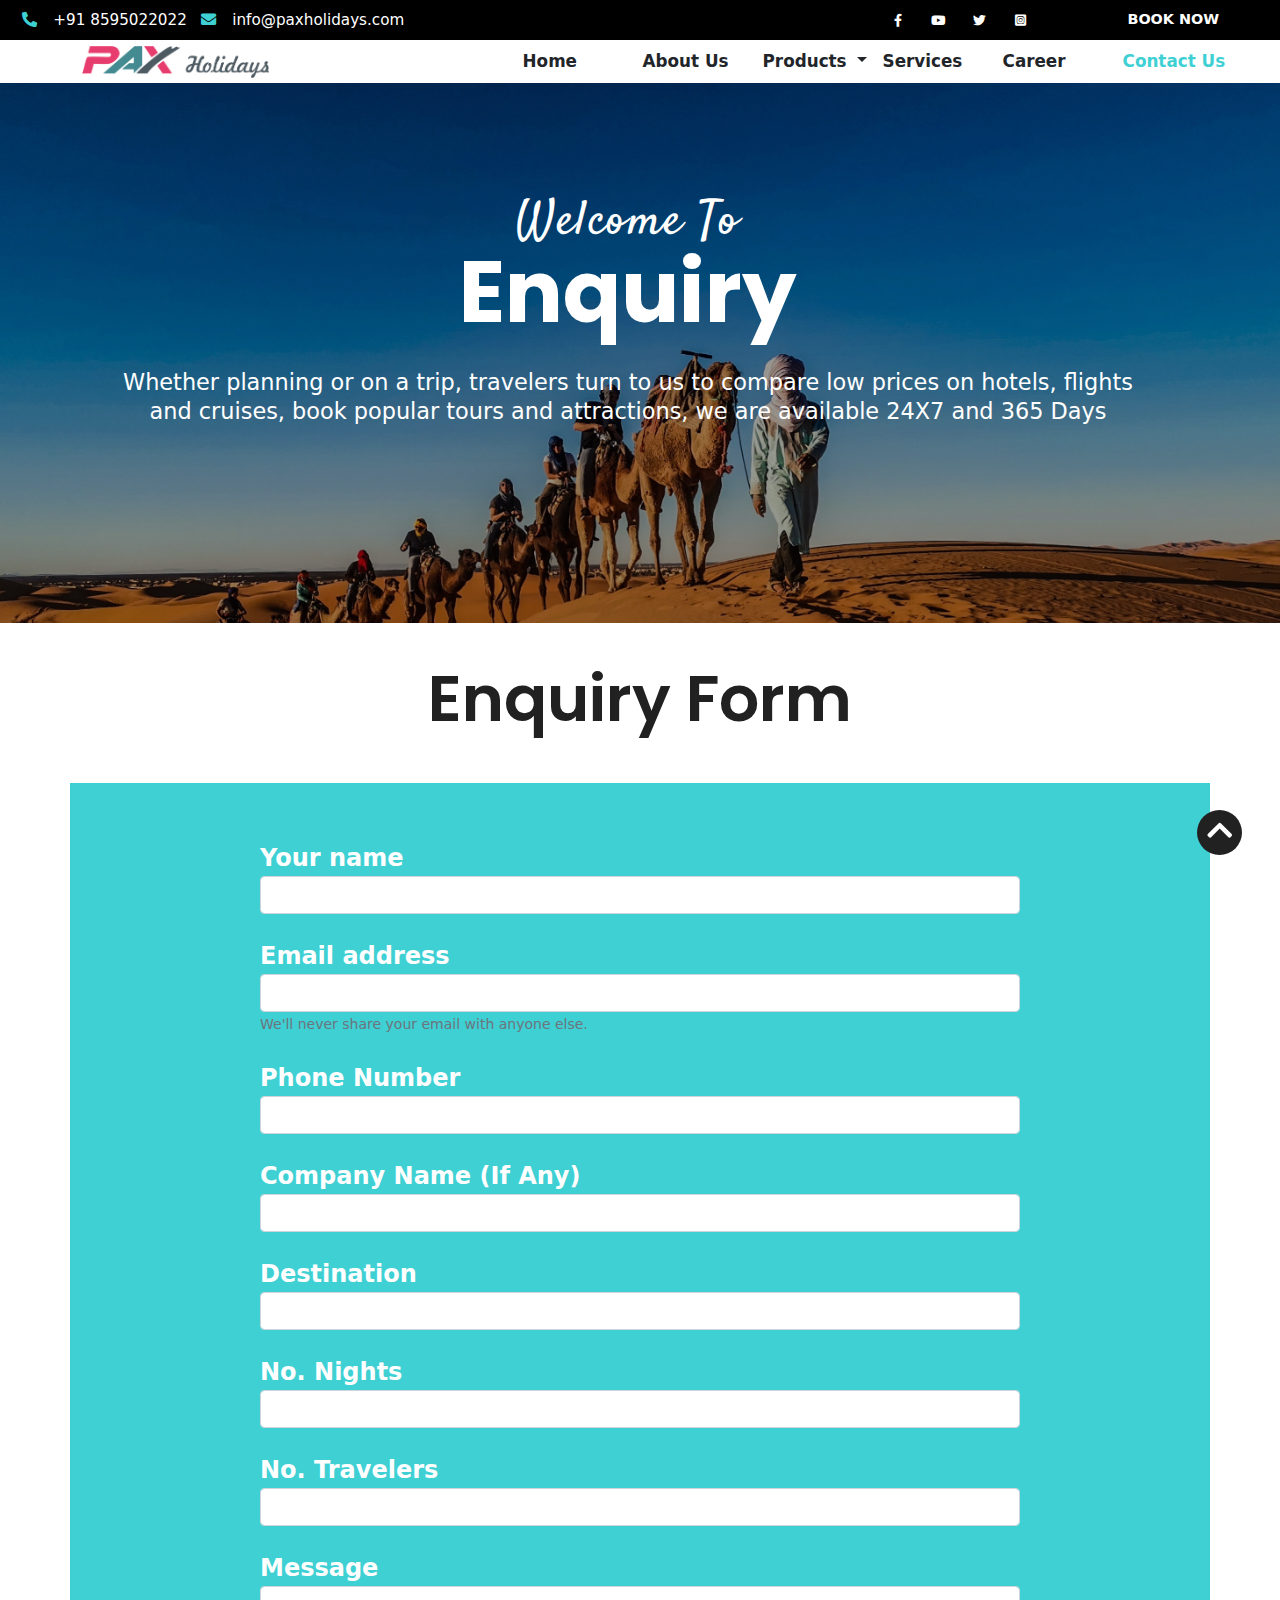
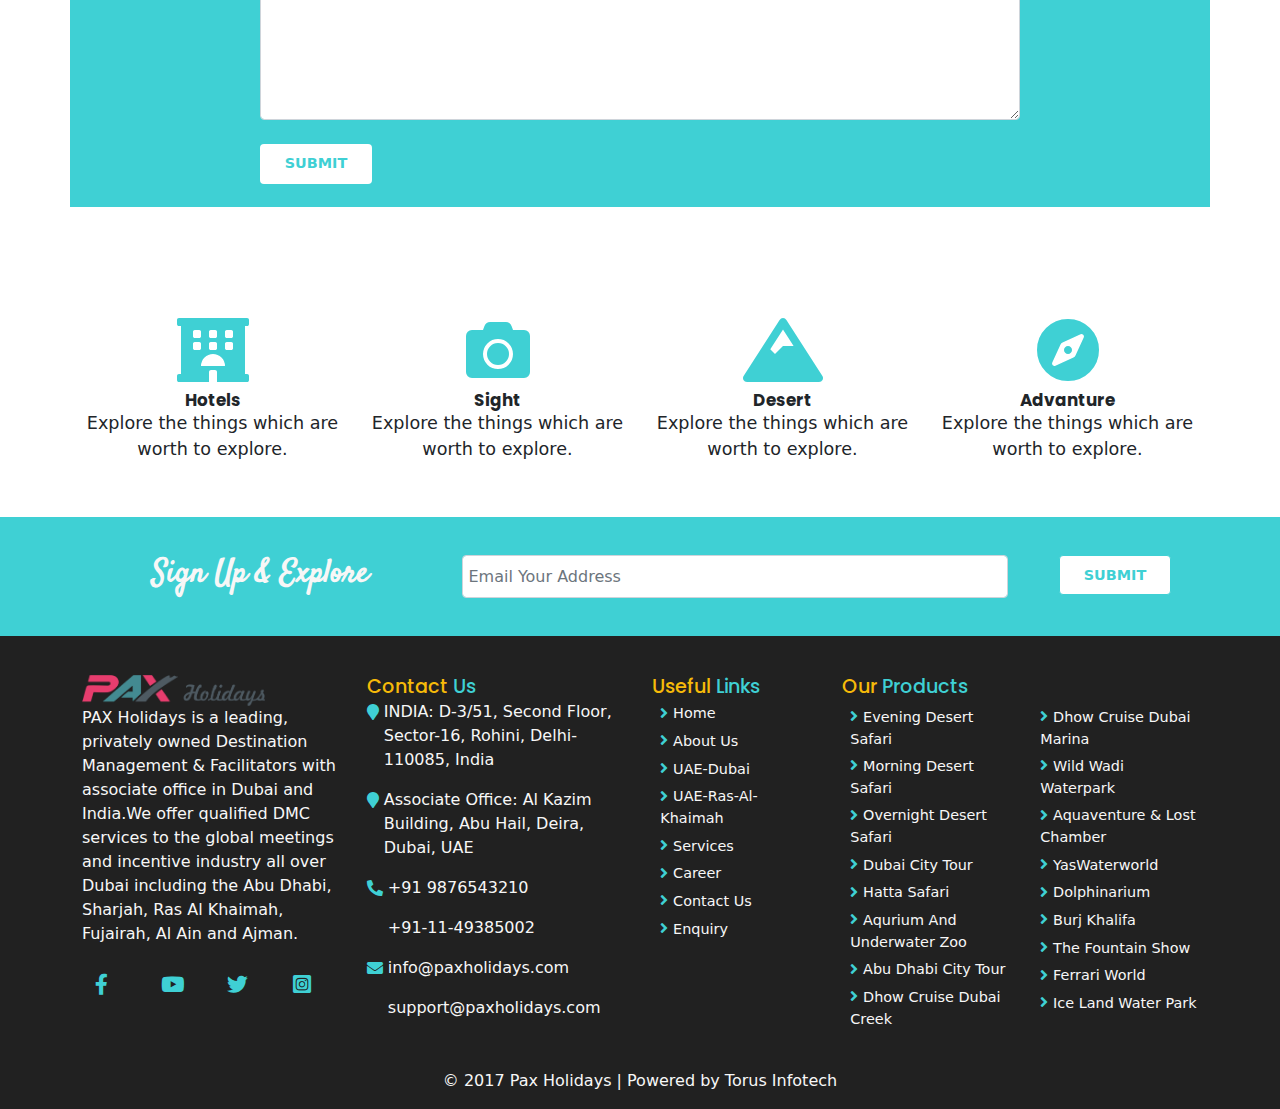
<file: enquiry.html>
<!DOCTYPE html>
<html lang="en">
<head>
    <meta charset="UTF-8">
    <meta http-equiv="X-UA-Compatible" content="IE=edge">
    <meta name="viewport" content="width=device-width, initial-scale=1.0">
    <title>Travelagency</title>

    <!-- bootstrap  -->
    <link rel="stylesheet" href="css/bootstrap.min.css">

    <!-- fontawesome  -->
    <link rel="stylesheet" href="css/all.css">

    <!-- css  -->
    <link rel="stylesheet" href="css/style.css">
    <link rel="stylesheet" href="css/enquiry.css">
    <link rel="stylesheet" href="css/responsive.css">


    <!-- google font  -->
    <link href="https://fonts.googleapis.com/css2?family=Poppins:ital,wght@0,100;0,200;0,300;0,400;0,500;0,600;0,700;0,800;0,900;1,100;1,200;1,300;1,400;1,500;1,600;1,700;1,800;1,900&display=swap" rel="stylesheet">
    <link href="https://fonts.googleapis.com/css2?family=Satisfy&display=swap" rel="stylesheet">
</head>
<body>
    <button class="btn-anchor d-flex justify-content-center align-item-center">
        <a href="#header">
            <i class=" up-btn fas fa-chevron-up"></i>
        </a>
    </button>
    
    <!-- header starts from here  -->
    <header id="header">
        <div class="container-fluid">
            <div class="row top-line d-flex align-items-center">
                <div class="col-lg-4 ">
                    <div class="left d-flex justify-content-evenly align-items-center">
                        <span><i class="fas fa-phone-alt"></i>+91 8595022022</span> 
                       
                        <span><i class="fas fa-envelope"></i>info@paxholidays.com</span>
                    </div>
                </div>
                <div class="offset-lg-4 col-lg-2 col-md-12 col-sm-0 ">
                    <div class="social  d-flex justify-content-evenly align-items-center">
                        <a href="#"> <i class="fab fa-facebook-f"></i></a>
                        <a href="#"> <i class="fab fa-youtube"></i></a>
                        <a href="#"> <i class="fab fa-twitter"></i></a>
                        <a href="#"> <i class="fab fa-instagram-square"></i></a>
                    </div>
                </div>
                <div class="col-lg-2">
                    <button class="btn" >Book Now</button>
                </div>
            </div> 
        </div>


        <nav class="navbar navbar-expand-lg navbar-light">
            <div class="container">
                <a class="navbar-brand" href="index.html">
                    <!-- PAX<span>Holidays.</span>        -->
                    <img class="img-fluid" src="./images/Pax-holiday-logo.png" alt="Logo" >

                </a>
                <button class="navbar-toggler" type="button" data-bs-toggle="collapse" data-bs-target="#navbarSupportedContent" aria-controls="navbarSupportedContent" aria-expanded="false" aria-label="Toggle navigation">
                    <!-- <span class="navbar-toggler-icon"></span> -->
                    <i class="fas fa-bars"></i>
                </button>
                <div class="collapse navbar-collapse" id="navbarSupportedContent">
                    <ul class="navbar-nav ms-auto mb-2 mb-lg-0">
                        <li class="nav-item">
                            <a class="nav-link" aria-current="page" href="index.html">Home</a>
                        </li>
                        <li class="nav-item">
                            <a class="nav-link" href="about.html">About Us</a>
                        </li>
                        <li class="nav-item dropdown">
                            <a class="nav-link dropdown-toggle" href="products.html" id="navbarDropdown" role="button" data-bs-toggle="dropdown" aria-expanded="false">
                              Products
                            </a>
                            <ul class="dropdown-menu" aria-labelledby="navbarDropdown">
                              <li><a class="dropdown-item" href="products-UAE-Ras-Al-Khaimah.html">UAE-Ras Al Khaimah</a></li>
                              <li><a class="dropdown-item" href="products-UAE-Dubai.html">UAE-Dubai</a></li>
                              <!-- <li><hr class="dropdown-divider"></li> -->
                              <!-- <li><a class="dropdown-item" href="#">Something else here</a></li> -->
                            </ul>
                        </li>
                        <li class="nav-item">
                            <a class="nav-link" href="products.html">Services</a>
                        </li>
                        <li class="nav-item">
                            <a class="nav-link" href="career.html">Career</a>
                        </li>
                        <li class="nav-item">
                            <a class="nav-link active" href="Contact.html">Contact Us</a>
                        </li>
                    </ul>
                    <!-- <ul class="navbar-nav ms-auto" >
                        <button class="btn" >Tours</button>
                    </ul> -->
                </div>
                
            </div>
        </nav>

    </header>
    <!-- header ends here  -->

    <!-- banner starts from here  -->
    <div class="banner">
        <div class="container-fluid">
            <div class="row ban">
                <div class="col-lg-10 offset-lg-1">
                    <!-- <div class="d-flex"> -->
 
                        <p class="super-title">Welcome to</p>
                        <p class="ban-title">Enquiry</p>
                        <p >Whether planning or on a trip, travelers turn to us to compare low prices on hotels, flights and cruises, book popular tours and attractions, we are available 24X7 and 365 Days</p>
                        <!-- <a href="contact.html"> <button class="btn">Find Out More</button></a> -->
                    </div>
                </div>
                
            </div>
        </div>
    </div>
    <!-- banner ends here  -->  

    <!-- enquiry starts from here  -->
    <div class="enquiry">
        <div class="container">
            <div class="row">
                <div class="col-lg-12 text-center">
                    <!-- <div class="super-title">Anytime You Need</div> -->
                    <h2> Enquiry Form</h2>
                    <!-- <p class="sub-p">Whether planning or on a trip, travelers turn to us to compare low prices on hotels, flights and cruises, book popular tours and attractions, we are available 24X7 and 365 Days</p> -->
                </div>
            </div>



            <div class="row">
                <div class="form">
                    <div class="offset-lg-2 col-lg-8">
                        <form>
                            <div class="form-group">
                                <label for="InputName">Your name</label>
                                <input type="email" class="form-control" id="Inputname" aria-describedby="emailHelp" >
                            </div>
                            <br>
                            <div class="form-group">
                                <label for="InputEmail">Email address</label>
                                <input type="email" class="form-control" id="InputEmail" aria-describedby="emailHelp" >
                                <small id="emailHelp" class="form-text text-muted">We'll never share your email with anyone else.</small>
                            </div>
                            <br>
                            <div class="form-group">
                                <label for="Inputsubject">Phone Number</label>
                                <input type="email" class="form-control" id="Inputsubject" aria-describedby="emailHelp" >
                            </div>
                            <br>
                            <div class="form-group">
                                <label for="Inputsubject">Company Name (If Any)</label>
                                <input type="email" class="form-control" id="Inputsubject" aria-describedby="emailHelp" >
                            </div>
                            <br>
                            <div class="form-group">
                                <label for="Inputsubject">Destination</label>
                                <input type="email" class="form-control" id="Inputsubject" aria-describedby="emailHelp" >
                            </div>
                            <br>
                            <div class="form-group">
                                <label for="Inputsubject">No. Nights</label>
                                <input type="email" class="form-control" id="Inputsubject" aria-describedby="emailHelp" >
                            </div>
                            <br>
                            <div class="form-group">
                                <label for="Inputsubject">No. Travelers</label>
                                <input type="email" class="form-control" id="Inputsubject" aria-describedby="emailHelp" >
                            </div>
                            <br>
                            <div class="form-group">
                                <label for="Inputmessage">Message</label>
                                 <textarea class="form-control" rows="5" id="Inputmessage"></textarea>
                            </div>
                            <br>
                            <button class="btn btn-1" type="submit" class="btn-primary">Submit</button>
                        </form>
                    </div>
                </div>
                <!-- <div class="row">
                    <div class="col-lg-4 ">
                        <div class="box1">
                            <h6>India</h6>
                            <address> <i class="fas fa-map-marker"></i> D-3/51, Second Floor, Sector-16, Rohini, Delhi-110085, India</address>
                        </div>
                    </div>
                    <div class="col-lg-4 ">
                        <div class="box3">
                            <h6>Associate Office</h6>
                            <address> <i class="fas fa-map-marker"></i> Al Kazim Building, Abu Hail, Deira, Dubai, UAE</address>
    
                        </div>
                    </div>
                    <div class="col-lg-4 ">
                        <div class="box2">
                            <h6>Contact Us</h6>
                            <span> <i class="fas fa-phone-alt"></i>+91 9876543210</span>
                            <br>
                            <span> <i class="fas fa-phone-alt"></i> +91-11-49385002</span>
                            <br>
                            <span><i class="fas fa-envelope"></i>info@paxholidays.com</span>
                            <br>
                            <span><i class="fas fa-envelope"></i>support@paxholidays.com</span>
    
                        </div>
                    </div>
                </div> -->
                
            </div>
           
        </div>
    </div>
    
    <!-- enquiry ends from here  -->
   


    <!-- features starts from here  -->
    <div class="features">
        <div class="container">
            <div class="row">
                <div class="col-lg-3 text-center">
                    <div class="img-box">
                        <i class="fas fa-hotel"></i>
                    </div>
                    <h3>Hotels</h3>
                    <p>Explore the things which are worth to explore.</p>
                </div>
                <div class="col-lg-3 text-center">
                    <div class="img-box">
                        <i class="fas fa-camera"></i>
                    </div>
                    <h3>Sight</h3>
                    <p>Explore the things which are worth to explore.</p>
                </div>
                <div class="col-lg-3 text-center">
                    <div class="img-box">
                        <i class="fas fa-mountain"></i>
                    </div>
                    <h3>Desert</h3>
                    <p>Explore the things which are worth to explore.</p>
                </div>
                <div class="col-lg-3 text-center">
                    <div class="img-box">
                        <i class="fas fa-compass"></i>
                    </div>
                    <h3>Advanture</h3>
                    <p>Explore the things which are worth to explore.</p>
                </div>
            </div>
        </div>
    </div>
    <!-- features starts from here  -->
   
    
    

    <!-- news-letter starts from here  --> 
    <div class="news-letter">
        <div class="container">
            <div class="row">
                <div class="col-lg-4 col-md-12 col-sm-12 text-center">
                    <h3>Sign Up & Explore</h3>
                </div>
                <div class="col-lg-6 col-md-8 col-sm-12">
                    <form action="">
                        <div class="form-group input-group">
                            <input type="email" class="form-control" id="InputEmail" aria-describedby="emailHelp" placeholder="Email Your Address" >
                        </div>
                    </form>
                </div>
                <div class="col-lg-2 col-md-4 col-sm-12 text-center">
                    <button class=" btn btn-2">Submit</button>
                </div>
                <!-- <div class="col-lg-2 social d-flex justify-content-between align-items-center">
                    <a href="#"> <i class="fab fa-facebook-f"></i></a>
                    <a href="#"> <i class="fab fa-youtube"></i></a>
                    <a href="#"> <i class="fab fa-twitter"></i></a>
                    <a href="#"> <i class="fab fa-instagram-square"></i></a>
                </div> -->
            </div>
        </div>
    </div>
    <!-- news-letter ends from here  -->



    <!-- footer starts from here  -->
    <footer id="footer">
        <div class="container">
            <div class="row">
                <div class="col-lg-3">
                    <a href="index.html"> 
                        <!-- <h3>Travel<span>Agency</span></h3> -->
                        <img src="./images/Pax-holiday-logo.png" alt="">
                    </a>

                    <p>PAX Holidays is a leading, privately owned Destination Management & Facilitators with associate office in Dubai and India.We offer qualified DMC services to the global meetings and incentive industry all over Dubai including the Abu Dhabi, Sharjah, Ras Al Khaimah, Fujairah, Al Ain and Ajman.</p>
                    <div class="social d-flex justify-content-evenly align-items-end">
                        <a href="#"> <i class="fab fa-facebook-f"></i></a>
                        <a href="#"> <i class="fab fa-youtube"></i></a>
                        <a href="#"> <i class="fab fa-twitter"></i></a>
                        <a href="#"> <i class="fab fa-instagram-square"></i></a>
                    </div>



                </div>
                <div class="col-lg-3">
                    <h4>Contact <span> Us </span></h4>
                    <div class="box d-flex ">
                        <i class="fas fa-map-marker"></i>
                        <p>INDIA: D-3/51, Second Floor, Sector-16, Rohini, Delhi-110085, India</p>
                    </div>
                    <div class="box d-flex ">
                        <i class="fas fa-map-marker"></i>
                        <p> Associate Office: Al Kazim Building, Abu Hail, Deira, Dubai, UAE</p>
                    </div>
                    <div class="box d-flex">
                        <i class="fas fa-phone-alt"></i>
                        <div class="d-flex flex-column">
                            <p>+91 9876543210 </p>
                            <p> +91-11-49385002 </p>
                   
                        </div>
                    </div>
                    <div class="box d-flex ">
                        <i class="fas fa-envelope"></i>
                        <div class="d-flex flex-column">
                            <p>info@paxholidays.com</p>
                            <p>support@paxholidays.com</p>
                        </div>
                    </div>
                </div>
    


                <div class="col-lg-2">
                    <h4>Useful <span>Links</span> </h4>
                    <ul>
                        <a href="index.html"> <li> <i class="fas fa-angle-right"></i>Home</li> </a>
                        <a href="about.html"> <li> <i class="fas fa-angle-right"></i>about us</li> </a>
                        <a href="products-UAE-Dubai.html"> <li> <i class="fas fa-angle-right"></i>UAE-Dubai</li> </a>
                        <a href="products-UAE-Ras-Al-Khaimah.html"> <li> <i class="fas fa-angle-right"></i>UAE-Ras-Al-Khaimah</li> </a>
                        <a href="services.html"> <li> <i class="fas fa-angle-right"></i>Services</li> </a>
                        <a href="career.html"> <li> <i class="fas fa-angle-right"></i>Career</li> </a>
                        <a href="contact.html"> <li> <i class="fas fa-angle-right"></i>Contact us</li> </a>
                        <a href="enquiry.html"> <li> <i class="fas fa-angle-right"></i>Enquiry</li> </a>

                    </ul>
                </div>
                <div class="col-lg-4">
                    <h4>Our<span> Products </span></h4>
                    <div class="row">

                        <div class="col-lg-6">
                            
                            <ul>
                                <a href="products.html"> <li> <i class="fas fa-angle-right"></i>Evening Desert Safari </li> </a>
                                <a href="products.html"> <li> <i class="fas fa-angle-right"></i>Morning Desert Safari</li> </a>
                                <a href="products.html"> <li> <i class="fas fa-angle-right"></i>Overnight Desert Safari</li> </a>
                                <a href="products.html"> <li> <i class="fas fa-angle-right"></i>Dubai City Tour</li> </a>
                                <a href="products.html"> <li> <i class="fas fa-angle-right"></i>Hatta Safari</li> </a>
                                <a href="products.html"> <li> <i class="fas fa-angle-right"></i>Aqurium and Underwater Zoo</li> </a>
                                <a href="products.html"> <li> <i class="fas fa-angle-right"></i>Abu Dhabi City Tour</li> </a>
                                <a href="products.html"> <li> <i class="fas fa-angle-right"></i>Dhow Cruise Dubai Creek</li> </a>
                            </ul>
                        </div>
                        <div class="col-lg-6">

                            <ul>
                                <a href="products.html"> <li> <i class="fas fa-angle-right"></i>Dhow Cruise Dubai Marina </li> </a>
                                <a href="products.html"> <li> <i class="fas fa-angle-right"></i>Wild Wadi Waterpark</li> </a>
                                <a href="products.html"> <li> <i class="fas fa-angle-right"></i>Aquaventure & Lost Chamber</li> </a>
                                <a href="products.html"> <li> <i class="fas fa-angle-right"></i>YasWaterworld</li> </a>
                                <a href="products.html"> <li> <i class="fas fa-angle-right"></i>Dolphinarium</li> </a>
                                <a href="products.html"> <li> <i class="fas fa-angle-right"></i>Burj Khalifa</li> </a>
                                <a href="products.html"> <li> <i class="fas fa-angle-right"></i>The fountain show</li> </a>
                                <a href="products.html"> <li> <i class="fas fa-angle-right"></i>Ferrari World</li> </a>
                                <a href="products.html"> <li> <i class="fas fa-angle-right"></i>Ice Land Water Park</li> </a>

                            </ul>
                        </div>
                    </div>
                </div>
            </div>





            <div class="row">
                <div class="col-lg-12">
                    <div class="copy-right d-flex justify-content-center">
                        <p>&copy; 2017 Pax Holidays | Powered by Torus Infotech
                            </p>
                    </div>
                </div>
            </div>
        </div>
    </footer>
    <!-- footer ends here  -->

    <!-- js  -->
    <script src="js/bootstrap.min.js"></script>
    <script src="js/jquery.min.js"></script>
    
</body>
</html>
</file>
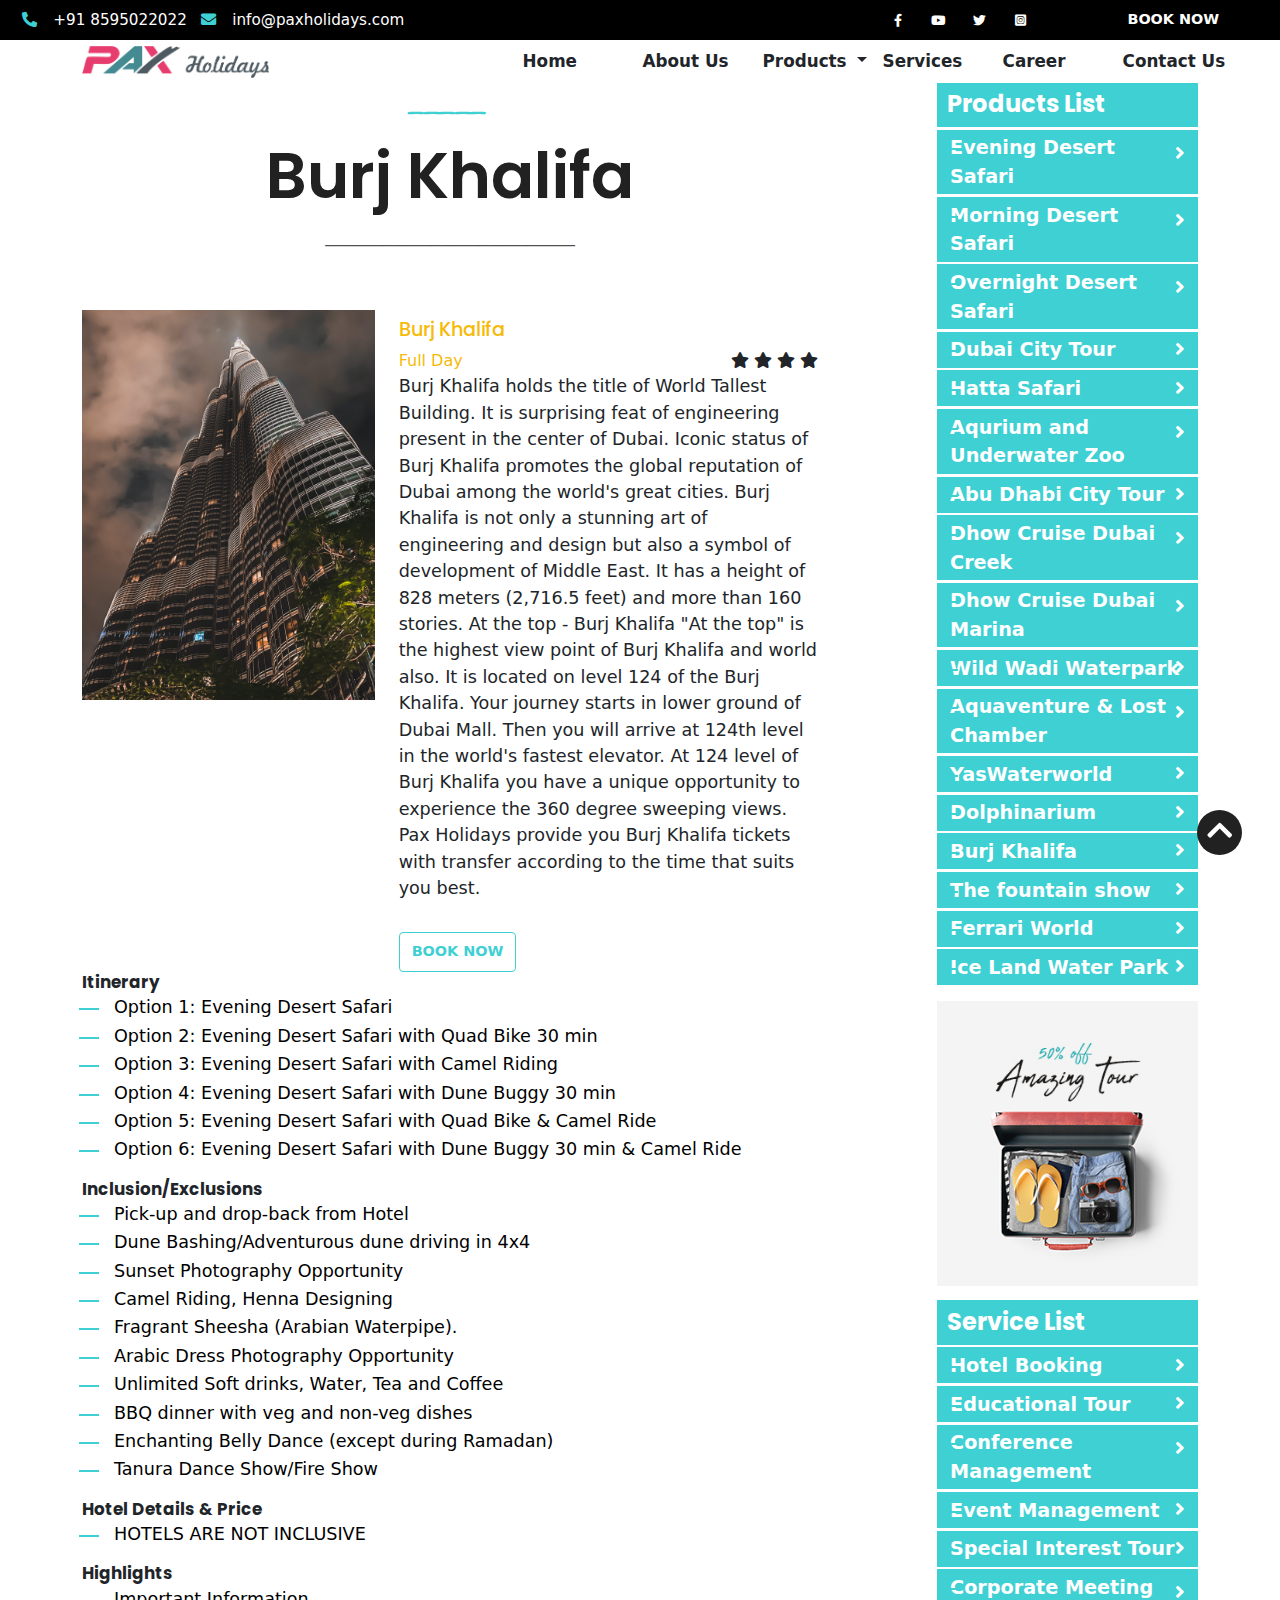
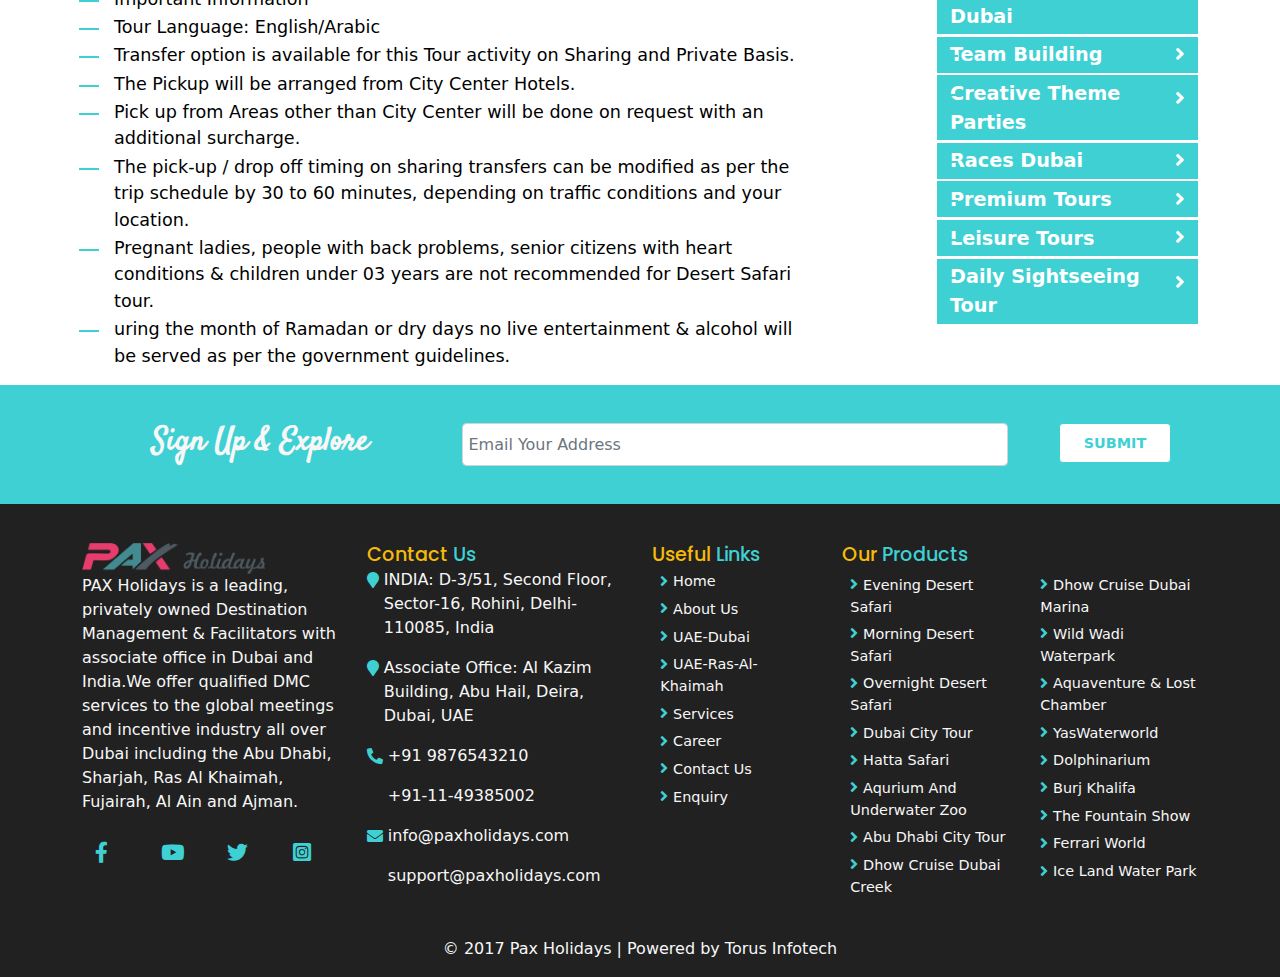
<file: product-details.html>
<!DOCTYPE html>
<html lang="en">
<head>
    <meta charset="UTF-8">
    <meta http-equiv="X-UA-Compatible" content="IE=edge">
    <meta name="viewport" content="width=device-width, initial-scale=1.0">
    <title>Travelagency</title>

    <!-- bootstrap  -->
    <link rel="stylesheet" href="css/bootstrap.min.css">

    <!-- fontawesome  -->
    <link rel="stylesheet" href="css/all.css">

    <!-- css  -->
    <link rel="stylesheet" href="css/style.css">
    <link rel="stylesheet" href="css/product-details.css">
    <link rel="stylesheet" href="css/responsive.css">


    <!-- google font  -->
    <link href="https://fonts.googleapis.com/css2?family=Poppins:ital,wght@0,100;0,200;0,300;0,400;0,500;0,600;0,700;0,800;0,900;1,100;1,200;1,300;1,400;1,500;1,600;1,700;1,800;1,900&display=swap" rel="stylesheet">
    <link href="https://fonts.googleapis.com/css2?family=Satisfy&display=swap" rel="stylesheet">
</head>
<body>
    <button class="btn-anchor d-flex justify-content-center align-item-center">
        <a href="#header">
            <i class=" up-btn fas fa-chevron-up"></i>
        </a>
    </button>
    
    <!-- header starts from here  -->
    <header id="header">
        <div class="container-fluid">
            <div class="row top-line d-flex align-items-center">
                <div class="col-lg-4 ">
                    <div class="left d-flex justify-content-evenly align-items-center">
                        <span><i class="fas fa-phone-alt"></i>+91 8595022022</span> 
                       
                        <span><i class="fas fa-envelope"></i>info@paxholidays.com</span>
                    </div>
                </div>
                <div class="offset-lg-4 col-lg-2 col-md-12 col-sm-0 ">
                    <div class="social  d-flex justify-content-evenly align-items-center">
                        <a href="#"> <i class="fab fa-facebook-f"></i></a>
                        <a href="#"> <i class="fab fa-youtube"></i></a>
                        <a href="#"> <i class="fab fa-twitter"></i></a>
                        <a href="#"> <i class="fab fa-instagram-square"></i></a>
                    </div>
                </div>
                <div class="col-lg-2">
                    <button class="btn" >Book Now</button>
                </div>
            </div> 
        </div>
        <nav class="navbar navbar-expand-lg navbar-light">
            <div class="container">
                <a class="navbar-brand" href="index.html">
                    <!-- PAX<span>Holidays.</span>        -->
                    <img class="img-fluid" src="./images/Pax-holiday-logo.png" alt="Logo" >

                </a>
                <button class="navbar-toggler" type="button" data-bs-toggle="collapse" data-bs-target="#navbarSupportedContent" aria-controls="navbarSupportedContent" aria-expanded="false" aria-label="Toggle navigation">
                    <!-- <span class="navbar-toggler-icon"></span> -->
                    <i class="fas fa-bars"></i>
                </button>
                <div class="collapse navbar-collapse" id="navbarSupportedContent">
                    <ul class="navbar-nav ms-auto mb-2 mb-lg-0">
                        <li class="nav-item">
                            <a class="nav-link" aria-current="page" href="index.html">Home</a>
                        </li>
                        <li class="nav-item">
                            <a class="nav-link " href="about.html">About Us</a>
                        </li>
                        <li class="nav-item dropdown">
                            <a class="nav-link dropdown-toggle" href="products.html" id="navbarDropdown" role="button" data-bs-toggle="dropdown" aria-expanded="false">
                              Products
                            </a>
                            <ul class="dropdown-menu" aria-labelledby="navbarDropdown">
                              <li><a class="dropdown-item" href="products-UAE-Ras-Al-Khaimah.html">UAE-Ras Al Khaimah</a></li>
                              <li><a class="dropdown-item" href="products-UAE-Dubai.html">UAE-Dubai</a></li>
                              <!-- <li><hr class="dropdown-divider"></li> -->
                              <!-- <li><a class="dropdown-item" href="#">Something else here</a></li> -->
                            </ul>
                        </li>
                        <li class="nav-item">
                            <a class="nav-link" href="services.html">Services</a>
                        </li>
                        <li class="nav-item">
                            <a class="nav-link" href="career.html">Career</a>
                        </li>
                        <li class="nav-item">
                            <a class="nav-link" href="Contact.html">Contact Us</a>
                        </li>
                    </ul>
                    <!-- <ul class="navbar-nav ms-auto" >
                        <button class="btn" >Tours</button>
                    </ul> -->
                </div>
                
            </div>
        </nav>

    </header>
    <!-- header ends here  -->
    <!-- about start froms here  -->

  
    <div class="product-details">
        <div class="container">
            <!-- <div class="row">
                <div class="col-lg-8 offset-lg-2 text-center">
                    <div class="super-title">Welcome</div>
                    <h2> To PAX Holidays</h2>
                    <p class="sub-p">Whether planning or on a trip, travelers turn to us to compare low prices on hotels, flights and cruises, book popular tours and attractions, we are available 24X7 and 365 Days</p>
                </div>
            </div> -->
            <div class="row">
                <div class="col-lg-8">
                    <div class="row">
                        <div class="col-lg-12  text-center">
                            <div class="super-title">_____</div>
                            <h2> Burj Khalifa</h2>
                            <p class="sub-p">__________________________</p>
                        </div>
                    </div>
                    <div class="row">
                        <div class="col-lg-5">
                            <div class="img-box">
                                <img src="./images/burj-1.jpg" alt="">
                            </div>
                        </div>
                        <div class="col-lg-7 ">
                            <h4>Burj Khalifa</h4>
                            <div class="d-flex justify-content-between">
                                <div class="duration">Full Day</div>
                                <span>
                                    <i class="fas fa-star"></i>
                                    <i class="fas fa-star"></i>
                                    <i class="fas fa-star"></i>
                                    <i class="fas fa-star"></i>
                                </span>
                            </div>

                            <p>Burj Khalifa holds the title of World Tallest Building. It is surprising feat of engineering present in the center of Dubai. Iconic status of Burj Khalifa promotes the global reputation of Dubai among the world's great cities. Burj Khalifa is not only a stunning art of engineering and design but also a symbol of development of Middle East. It has a height of 828 meters (2,716.5 feet) and more than 160 stories. At the top - Burj Khalifa "At the top" is the highest view point of Burj Khalifa and world also. It is located on level 124 of the Burj Khalifa. Your journey starts in lower ground of Dubai Mall. Then you will arrive at 124th level in the world's fastest elevator. At 124 level of Burj Khalifa you have a unique opportunity to experience the 360 degree sweeping views. Pax Holidays provide you Burj Khalifa tickets with transfer according to the time that suits you best.</p>
                            <div class="button d-flex ">
                                <!-- <a href="product-details.html"> <button class="btn btn-2">Read More</button></a>     -->
                                <a href="enquiry.html"> <button class="btn btn-2">Book Now</button></a>
                            </div>
                        </div>
                    </div>
                    <div class="row">
                        <div class="col-lg-12">
                            <h3>Itinerary</h3>
                            <ul>
                                <li>Option 1:  Evening Desert Safari</li>
                                <li>Option 2:  Evening Desert Safari with Quad Bike 30 min</li>
                                <li>Option 3:  Evening Desert Safari with Camel Riding</li>
                                <li>Option 4:  Evening Desert Safari with Dune Buggy 30 min</li>
                                <li>Option 5:  Evening Desert Safari with Quad Bike & Camel Ride</li>
                                <li>Option 6:  Evening Desert Safari with Dune Buggy 30 min & Camel Ride</li>
                            </ul>
                        </div>
                        <div class="col-lg-12">
                            <h3>Inclusion/Exclusions</h3>
                            <ul>
                                <li>Pick-up and drop-back from Hotel</li>
                                <li>Dune Bashing/Adventurous dune driving in 4x4</li>
                                <li>Sunset Photography Opportunity </li>
                                <li>Camel Riding, Henna Designing </li>
                                <li>Fragrant Sheesha (Arabian Waterpipe).</li>
                                <li>Arabic Dress Photography Opportunity </li>
                                <li>Unlimited Soft drinks, Water, Tea and Coffee </li>
                                <li>BBQ dinner with veg and non-veg dishes</li>
                                <li>Enchanting Belly Dance (except during Ramadan)</li>
                                <li>Tanura Dance Show/Fire Show</li>
                            </ul>
                        </div>
                        <div class="col-lg-12">
                            <h3>Hotel Details & Price</h3>
                            <ul>
                                <li>HOTELS ARE NOT INCLUSIVE</li>

                            </ul>
                        </div>
                        <div class="col-lg-12">
                            <h3>Highlights</h3>
                            <ul>
                                <li>Important Information</li>
                                <li>Tour Language: English/Arabic</li>                                
                                <li>Transfer option is available for this Tour activity on Sharing and Private Basis.</li>
                                <li>The Pickup will be arranged from City Center Hotels.</li>
                                <li>Pick up from Areas other than City Center will be done on request with an additional surcharge.</li>
                                <li>The pick-up / drop off timing on sharing transfers can be modified as per the trip schedule by 30 to 60 minutes, depending on traffic conditions and your location.</li>
                                <li>Pregnant ladies, people with back problems, senior citizens with heart conditions & children under 03 years are not recommended for Desert Safari tour.</li>
                                <li>uring the month of Ramadan or dry days no live entertainment & alcohol will be served as per the government guidelines.</li>

                            </ul>
                        </div>
                    </div>



                </div>
                <div class="offset-lg-1 col-lg-3">
                    <div class="row">
                        <div class="pro-list">
                            <h3>Products List</h3>

                            <ul>
                                <a href="products.html"> <li> Evening Desert Safari <i class="fas fa-angle-right"></i></li> </a>
                                <a href="products.html"> <li> Morning Desert Safari <i class="fas fa-angle-right"></i></li> </a>
                                <a href="products.html"> <li> Overnight Desert Safari <i class="fas fa-angle-right"></i></li> </a>
                                <a href="products.html"> <li> Dubai City Tour <i class="fas fa-angle-right"></i></li> </a>
                                <a href="products.html"> <li> Hatta Safari <i class="fas fa-angle-right"></i></li> </a>
                                <a href="products.html"> <li> Aqurium and Underwater Zoo <i class="fas fa-angle-right"></i></li> </a>
                                <a href="products.html"> <li> Abu Dhabi City Tour <i class="fas fa-angle-right"></i></li> </a>
                                <a href="products.html"> <li> Dhow Cruise Dubai Creek <i class="fas fa-angle-right"></i></li> </a>

                                <a href="products.html"> <li> Dhow Cruise Dubai Marina <i class="fas fa-angle-right"></i></li> </a>
                                <a href="products.html"> <li> Wild Wadi Waterpark <i class="fas fa-angle-right"></i></li> </a>
                                <a href="products.html"> <li> Aquaventure & Lost Chamber <i class="fas fa-angle-right"></i></li> </a>
                                <a href="products.html"> <li> YasWaterworld <i class="fas fa-angle-right"></i></li> </a>
                                <a href="products.html"> <li> Dolphinarium <i class="fas fa-angle-right"></i></li> </a>
                                <a href="products.html"> <li> Burj Khalifa <i class="fas fa-angle-right"></i></li> </a>
                                <a href="products.html"> <li> The fountain show <i class="fas fa-angle-right"></i></li> </a>
                                <a href="products.html"> <li> Ferrari World <i class="fas fa-angle-right"></i></li> </a>
                                <a href="products.html"> <li> Ice Land Water Park<i class="fas fa-angle-right"></i></li> </a>
                            </ul>
                            
                        </div>
            
                    </div>
                    <div class="row">
                        <div class="img-box">
                            <img src="./images/sidebar-img-1.jpg" alt="">
                        </div>
                    </div>
                    <div class="row">
                        <div class="ser-list">
                            <h3>Service List</h3>

                            <ul>
                                <a href="services.html"> <li>Hotel Booking<i class="fas fa-angle-right"></i></li> </a>
                                <a href="services.html"> <li>Educational Tour<i class="fas fa-angle-right"></i></li> </a>
                                <a href="services.html"> <li>Conference Management <i class="fas fa-angle-right"></i></li> </a>
                                <a href="services.html"> <li>Event Management<i class="fas fa-angle-right"></i></li> </a>
                                <a href="services.html"> <li>Special Interest Tour<i class="fas fa-angle-right"></i></li> </a>
                                <a href="services.html"> <li>Corporate Meeting Dubai <i class="fas fa-angle-right"></i></li> </a>
                                <a href="services.html"> <li>Team Building  <i class="fas fa-angle-right"></i></li> </a>
                                <a href="services.html"> <li>Creative Theme Parties <i class="fas fa-angle-right"></i></li> </a>
                                <a href="services.html"> <li>Races Dubai<i class="fas fa-angle-right"></i></li> </a>
                                <a href="services.html"> <li> Premium Tours <i class="fas fa-angle-right"></i></li> </a>
                                <a href="services.html"> <li> Leisure Tours<i class="fas fa-angle-right"></i></li> </a>
                                <a href="services.html"> <li> Daily Sightseeing Tour<i class="fas fa-angle-right"></i></li> </a>
                                
                            </ul>
                            
                        </div>
            
                    </div>


                </div>
            </div>
        </div>
    </div>




   


    <!-- news-letter starts from here  --> 
    <div class="news-letter">
        <div class="container">
            <div class="row">
                <div class="col-lg-4 col-md-12 col-sm-12 text-center">
                    <h3>Sign Up & Explore</h3>
                </div>
                <div class="col-lg-6 col-md-8 col-sm-12">
                    <form action="">
                        <div class="form-group input-group">
                            <input type="email" class="form-control" id="InputEmail" aria-describedby="emailHelp" placeholder="Email Your Address" >
                        </div>
                    </form>
                </div>
                <div class="col-lg-2 col-md-4 col-sm-12 text-center">
                    <button class=" btn btn-2">Submit</button>
                </div>
                <!-- <div class="col-lg-2 social d-flex justify-content-between align-items-center">
                    <a href="#"> <i class="fab fa-facebook-f"></i></a>
                    <a href="#"> <i class="fab fa-youtube"></i></a>
                    <a href="#"> <i class="fab fa-twitter"></i></a>
                    <a href="#"> <i class="fab fa-instagram-square"></i></a>
                </div> -->
            </div>
        </div>
    </div>
    <!-- news-letter ends from here  -->




    <!-- footer starts from here  -->
    <footer id="footer">
        <div class="container">
            <div class="row">
                <div class="col-lg-3">
                    <a href="index.html"> 
                        <!-- <h3>Travel<span>Agency</span></h3> -->
                        <img src="./images/Pax-holiday-logo.png" alt="">
                    </a>

                    <p>PAX Holidays is a leading, privately owned Destination Management & Facilitators with associate office in Dubai and India.We offer qualified DMC services to the global meetings and incentive industry all over Dubai including the Abu Dhabi, Sharjah, Ras Al Khaimah, Fujairah, Al Ain and Ajman.</p>
                    <div class="social d-flex justify-content-evenly align-items-end">
                        <a href="#"> <i class="fab fa-facebook-f"></i></a>
                        <a href="#"> <i class="fab fa-youtube"></i></a>
                        <a href="#"> <i class="fab fa-twitter"></i></a>
                        <a href="#"> <i class="fab fa-instagram-square"></i></a>
                    </div>



                </div>
                <div class="col-lg-3">
                    <h4>Contact <span> Us </span></h4>
                    <div class="box d-flex ">
                        <i class="fas fa-map-marker"></i>
                        <p>INDIA: D-3/51, Second Floor, Sector-16, Rohini, Delhi-110085, India</p>
                    </div>
                    <div class="box d-flex ">
                        <i class="fas fa-map-marker"></i>
                        <p> Associate Office: Al Kazim Building, Abu Hail, Deira, Dubai, UAE</p>
                    </div>
                    <div class="box d-flex">
                        <i class="fas fa-phone-alt"></i>
                        <div class="d-flex flex-column">
                            <p>+91 9876543210 </p>
                            <p> +91-11-49385002 </p>
                   
                        </div>
                    </div>
                    <div class="box d-flex ">
                        <i class="fas fa-envelope"></i>
                        <div class="d-flex flex-column">
                            <p>info@paxholidays.com</p>
                            <p>support@paxholidays.com</p>
                        </div>
                    </div>
                </div>
    


                <div class="col-lg-2">
                    <h4>Useful <span>Links</span> </h4>
                    <ul>
                        <a href="index.html"> <li> <i class="fas fa-angle-right"></i>Home</li> </a>
                        <a href="about.html"> <li> <i class="fas fa-angle-right"></i>about us</li> </a>
                        <a href="products-UAE-Dubai.html"> <li> <i class="fas fa-angle-right"></i>UAE-Dubai</li> </a>
                        <a href="products-UAE-Ras-Al-Khaimah.html"> <li> <i class="fas fa-angle-right"></i>UAE-Ras-Al-Khaimah</li> </a>
                        <a href="services.html"> <li> <i class="fas fa-angle-right"></i>Services</li> </a>
                        <a href="career.html"> <li> <i class="fas fa-angle-right"></i>Career</li> </a>
                        <a href="contact.html"> <li> <i class="fas fa-angle-right"></i>Contact us</li> </a>
                        <a href="enquiry.html"> <li> <i class="fas fa-angle-right"></i>Enquiry</li> </a>

                    </ul>
                </div>
                <div class="col-lg-4">
                    <h4>Our<span> Products </span></h4>
                    <div class="row">

                        <div class="col-lg-6">
                            
                            <ul>
                                <a href="products.html"> <li> <i class="fas fa-angle-right"></i>Evening Desert Safari </li> </a>
                                <a href="products.html"> <li> <i class="fas fa-angle-right"></i>Morning Desert Safari</li> </a>
                                <a href="products.html"> <li> <i class="fas fa-angle-right"></i>Overnight Desert Safari</li> </a>
                                <a href="products.html"> <li> <i class="fas fa-angle-right"></i>Dubai City Tour</li> </a>
                                <a href="products.html"> <li> <i class="fas fa-angle-right"></i>Hatta Safari</li> </a>
                                <a href="products.html"> <li> <i class="fas fa-angle-right"></i>Aqurium and Underwater Zoo</li> </a>
                                <a href="products.html"> <li> <i class="fas fa-angle-right"></i>Abu Dhabi City Tour</li> </a>
                                <a href="products.html"> <li> <i class="fas fa-angle-right"></i>Dhow Cruise Dubai Creek</li> </a>
                            </ul>
                        </div>
                        <div class="col-lg-6">

                            <ul>
                                <a href="products.html"> <li> <i class="fas fa-angle-right"></i>Dhow Cruise Dubai Marina </li> </a>
                                <a href="products.html"> <li> <i class="fas fa-angle-right"></i>Wild Wadi Waterpark</li> </a>
                                <a href="products.html"> <li> <i class="fas fa-angle-right"></i>Aquaventure & Lost Chamber</li> </a>
                                <a href="products.html"> <li> <i class="fas fa-angle-right"></i>YasWaterworld</li> </a>
                                <a href="products.html"> <li> <i class="fas fa-angle-right"></i>Dolphinarium</li> </a>
                                <a href="products.html"> <li> <i class="fas fa-angle-right"></i>Burj Khalifa</li> </a>
                                <a href="products.html"> <li> <i class="fas fa-angle-right"></i>The fountain show</li> </a>
                                <a href="products.html"> <li> <i class="fas fa-angle-right"></i>Ferrari World</li> </a>
                                <a href="products.html"> <li> <i class="fas fa-angle-right"></i>Ice Land Water Park</li> </a>

                            </ul>
                        </div>
                    </div>
                </div>
            </div>





            <div class="row">
                <div class="col-lg-12">
                    <div class="copy-right d-flex justify-content-center">
                        <p>&copy; 2017 Pax Holidays | Powered by Torus Infotech
                            </p>
                    </div>
                </div>
            </div>
        </div>
    </footer>
    <!-- footer ends here  -->

    <!-- js  -->
    <script src="js/bootstrap.min.js"></script>
    <script src="js/jquery.min.js"></script>
    
</body>
</html>
</file>
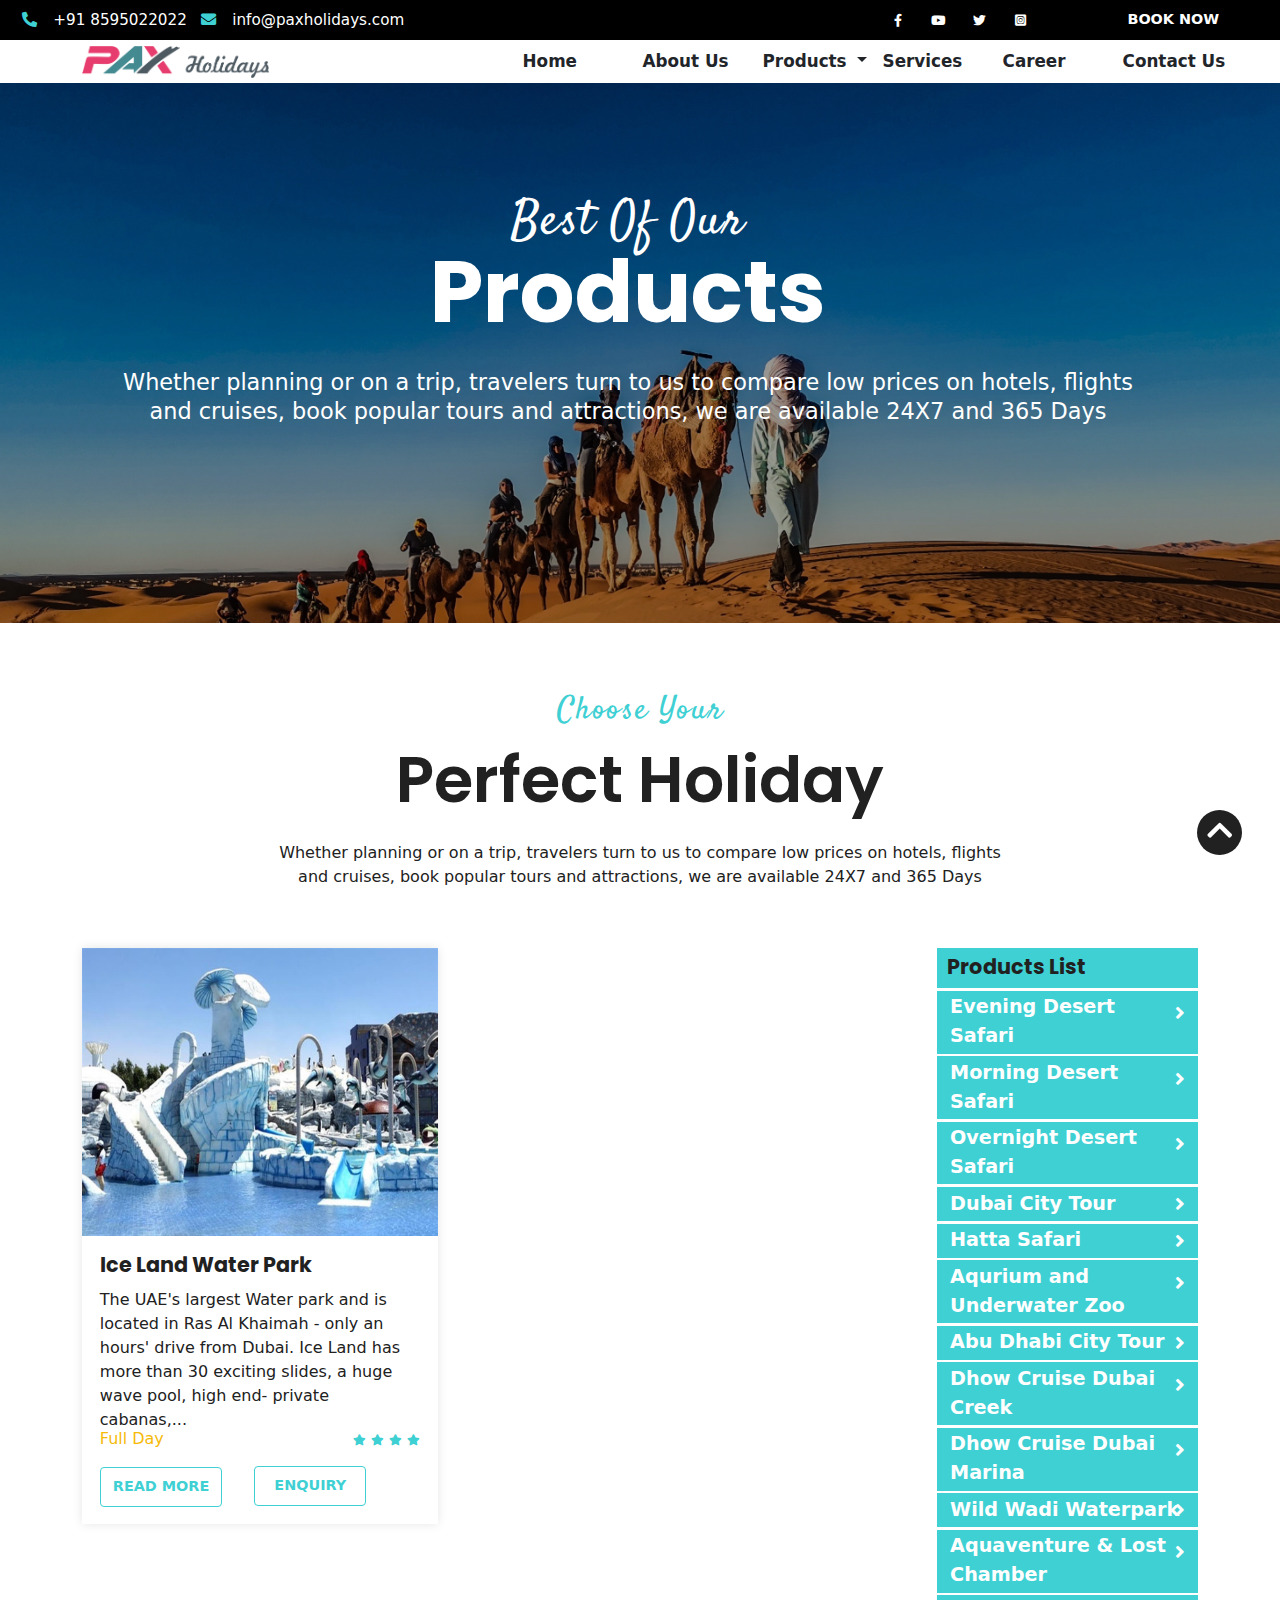
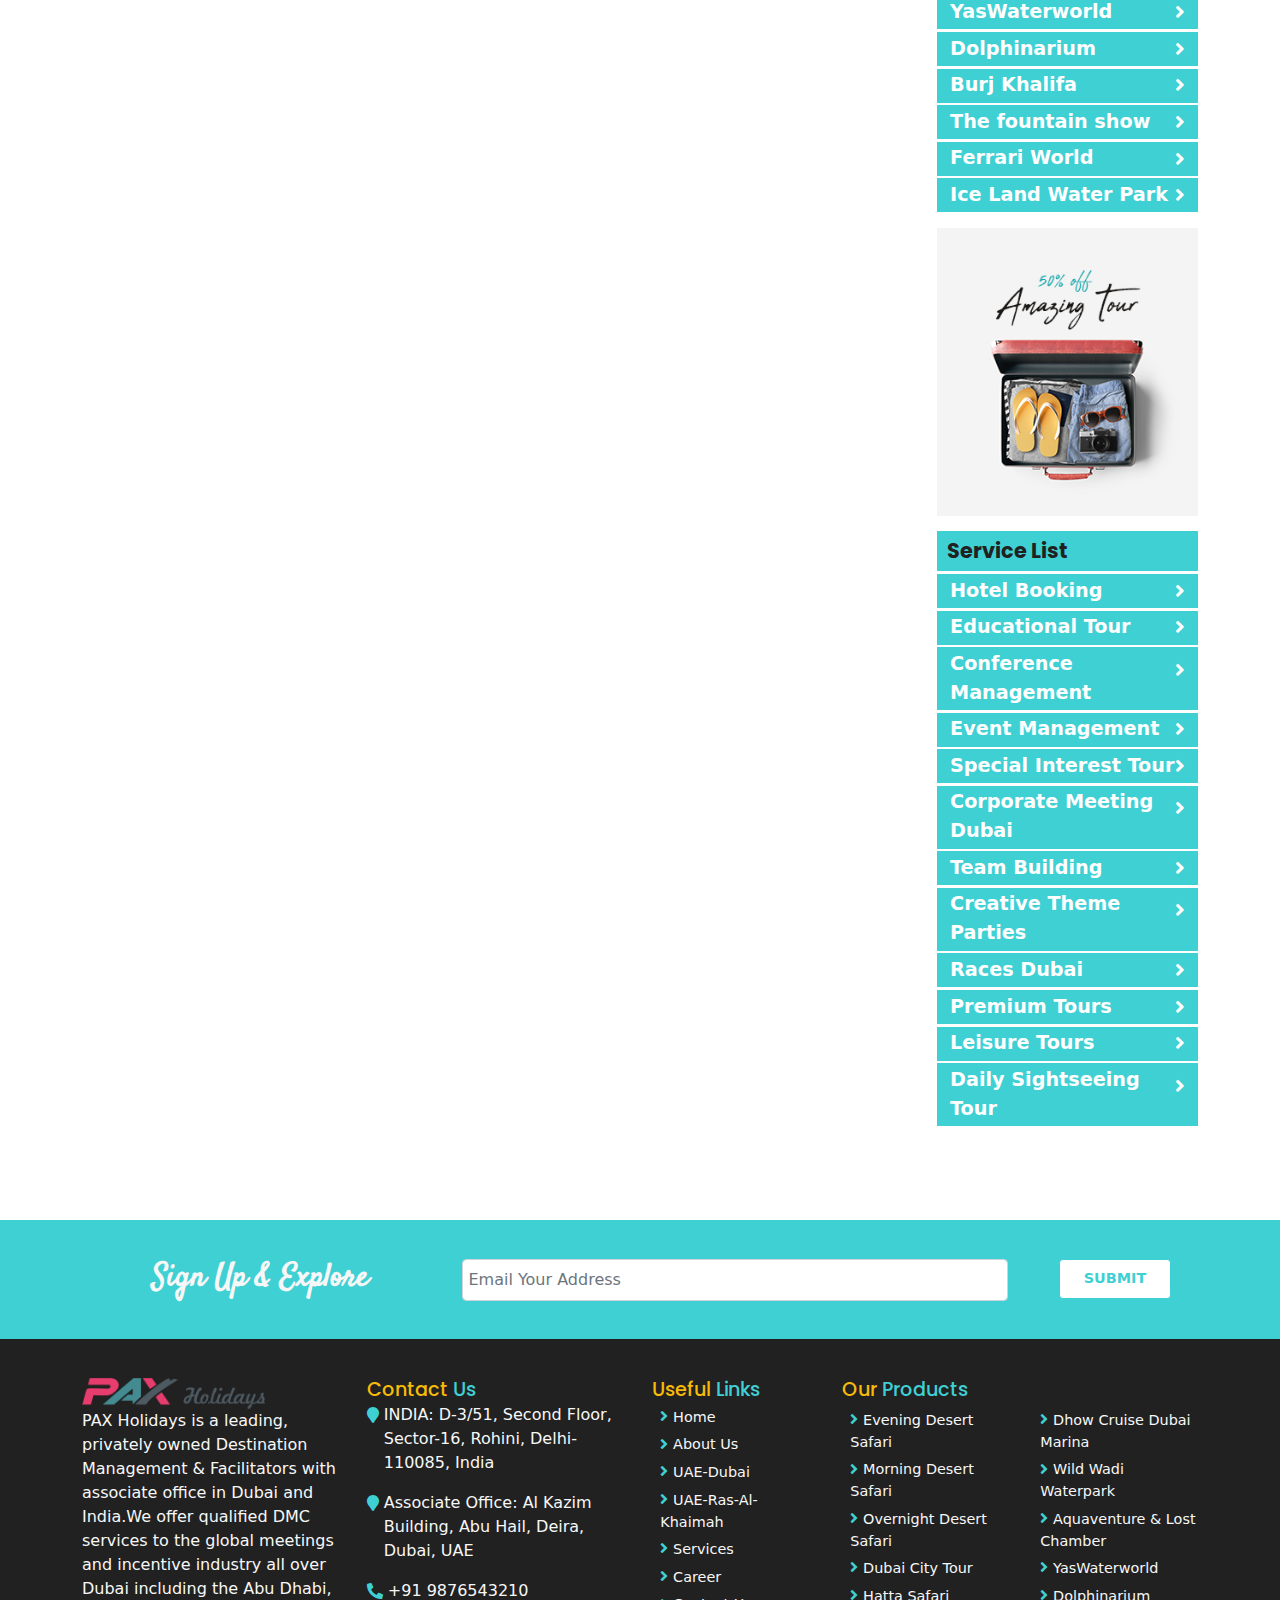
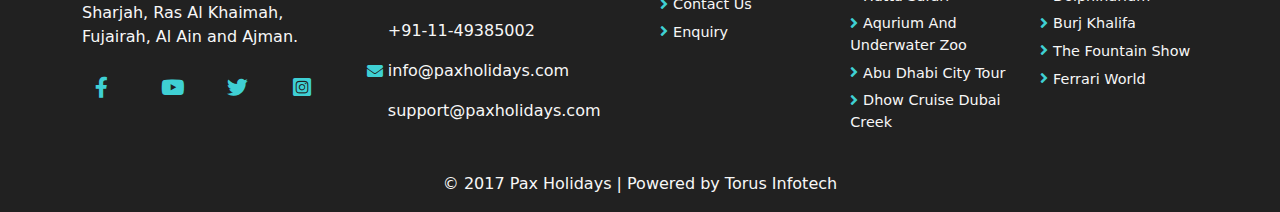
<file: products-UAE-Ras-Al-Khaimah.html>
<!DOCTYPE html>
<html lang="en">
<head>
    <meta charset="UTF-8">
    <meta http-equiv="X-UA-Compatible" content="IE=edge">
    <meta name="viewport" content="width=device-width, initial-scale=1.0">
    <title>Travelagency</title>

    <!-- bootstrap  -->
    <link rel="stylesheet" href="css/bootstrap.min.css">

    <!-- fontawesome  -->
    <link rel="stylesheet" href="css/all.css">

    <!-- css  -->
    <link rel="stylesheet" href="css/style.css">
    <link rel="stylesheet" href="css/products.css">
    <link rel="stylesheet" href="css/responsive.css">


    <!-- google font  -->
    <link href="https://fonts.googleapis.com/css2?family=Poppins:ital,wght@0,100;0,200;0,300;0,400;0,500;0,600;0,700;0,800;0,900;1,100;1,200;1,300;1,400;1,500;1,600;1,700;1,800;1,900&display=swap" rel="stylesheet">
    <link href="https://fonts.googleapis.com/css2?family=Satisfy&display=swap" rel="stylesheet">
</head>
<body>
    <button class="btn-anchor d-flex justify-content-center align-item-center">
        <a href="#header">
            <i class=" up-btn fas fa-chevron-up"></i>
        </a>
    </button>
    
    <!-- header starts from here  -->
    <header id="header">
        <div class="container-fluid">
            <div class="row top-line d-flex align-items-center">
                <div class="col-lg-4 ">
                    <div class="left d-flex justify-content-evenly align-items-center">
                        <span><i class="fas fa-phone-alt"></i>+91 8595022022</span> 
                       
                        <span><i class="fas fa-envelope"></i>info@paxholidays.com</span>
                    </div>
                </div>
                <div class="offset-lg-4 col-lg-2 col-md-12 col-sm-0 ">
                    <div class="social  d-flex justify-content-evenly align-items-center">
                        <a href="#"> <i class="fab fa-facebook-f"></i></a>
                        <a href="#"> <i class="fab fa-youtube"></i></a>
                        <a href="#"> <i class="fab fa-twitter"></i></a>
                        <a href="#"> <i class="fab fa-instagram-square"></i></a>
                    </div>
                </div>
                <div class="col-lg-2">
                    <button class="btn" >Book Now</button>
                </div>
            </div> 
        </div>
        <nav class="navbar navbar-expand-lg navbar-light">
            <div class="container">
                <a class="navbar-brand" href="index.html">
                    <!-- PAX<span>Holidays.</span>        -->
                    <img class="img-fluid" src="./images/Pax-holiday-logo.png" alt="Logo" >

                </a>
                <button class="navbar-toggler" type="button" data-bs-toggle="collapse" data-bs-target="#navbarSupportedContent" aria-controls="navbarSupportedContent" aria-expanded="false" aria-label="Toggle navigation">
                    <!-- <span class="navbar-toggler-icon"></span> -->
                    <i class="fas fa-bars"></i>
                </button>
                <div class="collapse navbar-collapse" id="navbarSupportedContent">
                    <ul class="navbar-nav ms-auto mb-2 mb-lg-0">
                        <li class="nav-item">
                            <a class="nav-link" aria-current="page" href="index.html">Home</a>
                        </li>
                        <li class="nav-item">
                            <a class="nav-link " href="about.html">About Us</a>
                        </li>
                        <li class="nav-item dropdown">
                            <a class="nav-link dropdown-toggle" href="products.html" id="navbarDropdown" role="button" data-bs-toggle="dropdown" aria-expanded="false">
                              Products
                            </a>
                            <ul class="dropdown-menu" aria-labelledby="navbarDropdown">
                              <li><a class="dropdown-item active" href="products-UAE-Ras-Al-Khaimah.html">UAE-Ras Al Khaimah</a></li>
                              <li><a class="dropdown-item" href="products-UAE-Dubai.html">UAE-Dubai</a></li>
                              <!-- <li><hr class="dropdown-divider"></li> -->
                              <!-- <li><a class="dropdown-item" href="#">Something else here</a></li> -->
                            </ul>
                        </li>
                        <li class="nav-item">
                            <a class="nav-link" href="services.html">Services</a>
                        </li>
                        <li class="nav-item">
                            <a class="nav-link" href="career.html">Career</a>
                        </li>
                        <li class="nav-item">
                            <a class="nav-link" href="Contact.html">Contact Us</a>
                        </li>
                    </ul>
                    <!-- <ul class="navbar-nav ms-auto" >
                        <button class="btn" >Tours</button>
                    </ul> -->
                </div>
                
            </div>
        </nav>

    </header>
    <!-- header ends here  -->

    <!-- banner starts from here  -->
    <div class="banner banner1">
        <div class="container-fluid">
            <div class="row ban">
                <div class="col-lg-10 offset-lg-1">
                    <!-- <div class="d-flex"> -->
 
                    <p class="super-title">Best of Our</p>
                    <p class="ban-title">Products</p>
                    <p >Whether planning or on a trip, travelers turn to us to compare low prices on hotels, flights and cruises, book popular tours and attractions, we are available 24X7 and 365 Days</p>
                    <!-- <a href="contact.html"> <button class="btn">Find Out More</button></a> -->
                </div>
            </div>
        </div>
    </div>
    <!-- banner ends here  -->  






    <!-- products starts from here  -->
    <div class="products-2">
        <div class="container">
            <div class="row">
                <div class="col-lg-8 offset-lg-2 text-center">
                    <div class="super-title">Choose Your</div>
                    <h2> Perfect Holiday</h2>
                    <p class="sub-p">Whether planning or on a trip, travelers turn to us to compare low prices on hotels, flights and cruises, book popular tours and attractions, we are available 24X7 and 365 Days</p>
                </div>
            </div>

            <div class="row">
                <div class="col-lg-8">
                    <div class="row">
                        
                        <div class="col-xl-6 col-lg-6 col-md-6 col-sm-6">
                            <div class="box">
                                <div class="img-box">
                                    <img src="./images/Ice-Land-Water-Park.jpg" alt="">
                                </div>
                                <div class="text-box">
                                    <h3>Ice Land Water Park</h3>
                                    <p>The UAE's largest Water park and is located in Ras Al Khaimah - only an hours' drive from Dubai. Ice Land has more than 30 exciting slides, a huge wave pool, high end- private cabanas,...</p>
                                </div>
                                <div class="text-box-2">
                                        
                                    <div class="d-flex justify-content-between">
                                    

                                        <div class="duration">Full Day</div>

                                        <span>
                                            <i class="fas fa-star"></i>
                                            <i class="fas fa-star"></i>
                                            <i class="fas fa-star"></i>
                                            <i class="fas fa-star"></i>
                                        </span>
                                    </div>
                                    <div class="button ">
                                        <a href="product-details.html"> <button class="btn btn-2">Read More</button></a>    
                                        <a href="enquiry.html"> <button class="btn btn-2">Enquiry</button></a>
                                    </div>
                                </div>
                            </div>
                        </div>  
                    </div>

                </div>
                <div class="offset-xl-1 col-xl-3 col-lg-4">
                    <div class="row">
                        <div class="pro-list">
                            <h3>Products List</h3>

                            <ul>
                                <a href="products.html"> <li> Evening Desert Safari <i class="fas fa-angle-right"></i></li> </a>
                                <a href="products.html"> <li> Morning Desert Safari <i class="fas fa-angle-right"></i></li> </a>
                                <a href="products.html"> <li> Overnight Desert Safari <i class="fas fa-angle-right"></i></li> </a>
                                <a href="products.html"> <li> Dubai City Tour <i class="fas fa-angle-right"></i></li> </a>
                                <a href="products.html"> <li> Hatta Safari <i class="fas fa-angle-right"></i></li> </a>
                                <a href="products.html"> <li> Aqurium and Underwater Zoo <i class="fas fa-angle-right"></i></li> </a>
                                <a href="products.html"> <li> Abu Dhabi City Tour <i class="fas fa-angle-right"></i></li> </a>
                                <a href="products.html"> <li> Dhow Cruise Dubai Creek <i class="fas fa-angle-right"></i></li> </a>

                                <a href="products.html"> <li> Dhow Cruise Dubai Marina <i class="fas fa-angle-right"></i></li> </a>
                                <a href="products.html"> <li> Wild Wadi Waterpark <i class="fas fa-angle-right"></i></li> </a>
                                <a href="products.html"> <li> Aquaventure & Lost Chamber <i class="fas fa-angle-right"></i></li> </a>
                                <a href="products.html"> <li> YasWaterworld <i class="fas fa-angle-right"></i></li> </a>
                                <a href="products.html"> <li> Dolphinarium <i class="fas fa-angle-right"></i></li> </a>
                                <a href="products.html"> <li> Burj Khalifa <i class="fas fa-angle-right"></i></li> </a>
                                <a href="products.html"> <li> The fountain show <i class="fas fa-angle-right"></i></li> </a>
                                <a href="products.html"> <li> Ferrari World <i class="fas fa-angle-right"></i></li> </a>
                                <a href="products.html"> <li> Ice Land Water Park<i class="fas fa-angle-right"></i></li> </a>
                            </ul>
                            
                        </div>
            
                    </div>
                    <div class="row">
                        <div class="img-box">
                            <img src="./images/sidebar-img-1.jpg" alt="">
                        </div>
                    </div>
                    <div class="row">
                        <div class="ser-list">
                            <h3>Service List</h3>

                            <ul>
                                <a href="services.html"> <li>Hotel Booking<i class="fas fa-angle-right"></i></li> </a>
                                <a href="services.html"> <li>Educational Tour<i class="fas fa-angle-right"></i></li> </a>
                                <a href="services.html"> <li>Conference Management <i class="fas fa-angle-right"></i></li> </a>
                                <a href="services.html"> <li>Event Management<i class="fas fa-angle-right"></i></li> </a>
                                <a href="services.html"> <li>Special Interest Tour<i class="fas fa-angle-right"></i></li> </a>
                                <a href="services.html"> <li>Corporate Meeting Dubai <i class="fas fa-angle-right"></i></li> </a>
                                <a href="services.html"> <li>Team Building  <i class="fas fa-angle-right"></i></li> </a>
                                <a href="services.html"> <li>Creative Theme Parties <i class="fas fa-angle-right"></i></li> </a>
                                <a href="services.html"> <li>Races Dubai<i class="fas fa-angle-right"></i></li> </a>
                                <a href="services.html"> <li> Premium Tours <i class="fas fa-angle-right"></i></li> </a>
                                <a href="services.html"> <li> Leisure Tours<i class="fas fa-angle-right"></i></li> </a>
                                <a href="services.html"> <li> Daily Sightseeing Tour<i class="fas fa-angle-right"></i></li> </a>
                                
                            </ul>
                            
                        </div>
            
                    </div>


                </div>

            </div>



        </div>
    </div>
    <!-- products ends here  -->
   
    <!-- news-letter starts from here  --> 
    <div class="news-letter">
        <div class="container">
            <div class="row">
                <div class="col-lg-4 col-md-12 col-sm-12 text-center">
                    <h3>Sign Up & Explore</h3>
                </div>
                <div class="col-lg-6 col-md-8 col-sm-12">
                    <form action="">
                        <div class="form-group input-group">
                            <input type="email" class="form-control" id="InputEmail" aria-describedby="emailHelp" placeholder="Email Your Address" >
                        </div>
                    </form>
                </div>
                <div class="col-lg-2 col-md-4 col-sm-12 text-center">
                    <button class=" btn btn-2">Submit</button>
                </div>
                <!-- <div class="col-lg-2 social d-flex justify-content-between align-items-center">
                    <a href="#"> <i class="fab fa-facebook-f"></i></a>
                    <a href="#"> <i class="fab fa-youtube"></i></a>
                    <a href="#"> <i class="fab fa-twitter"></i></a>
                    <a href="#"> <i class="fab fa-instagram-square"></i></a>
                </div> -->
            </div>
        </div>
    </div>
    <!-- news-letter ends from here  -->



    <!-- footer starts from here  -->
    <footer id="footer">
        <div class="container">
            <div class="row">
                <div class="col-lg-3">
                    <a href="index.html"> 
                        <!-- <h3>Travel<span>Agency</span></h3> -->
                        <img src="./images/Pax-holiday-logo.png" alt="">
                    </a>

                    <p>PAX Holidays is a leading, privately owned Destination Management & Facilitators with associate office in Dubai and India.We offer qualified DMC services to the global meetings and incentive industry all over Dubai including the Abu Dhabi, Sharjah, Ras Al Khaimah, Fujairah, Al Ain and Ajman.</p>
                    <div class="social d-flex justify-content-evenly align-items-end">
                        <a href="#"> <i class="fab fa-facebook-f"></i></a>
                        <a href="#"> <i class="fab fa-youtube"></i></a>
                        <a href="#"> <i class="fab fa-twitter"></i></a>
                        <a href="#"> <i class="fab fa-instagram-square"></i></a>
                    </div>



                </div>
                <div class="col-lg-3">
                    <h4>Contact <span> Us </span></h4>
                    <div class="box d-flex ">
                        <i class="fas fa-map-marker"></i>
                        <p>INDIA: D-3/51, Second Floor, Sector-16, Rohini, Delhi-110085, India</p>
                    </div>
                    <div class="box d-flex ">
                        <i class="fas fa-map-marker"></i>
                        <p> Associate Office: Al Kazim Building, Abu Hail, Deira, Dubai, UAE</p>
                    </div>
                    <div class="box d-flex">
                        <i class="fas fa-phone-alt"></i>
                        <div class="d-flex flex-column">
                            <p>+91 9876543210 </p>
                            <p> +91-11-49385002 </p>
                   
                        </div>
                    </div>
                    <div class="box d-flex ">
                        <i class="fas fa-envelope"></i>
                        <div class="d-flex flex-column">
                            <p>info@paxholidays.com</p>
                            <p>support@paxholidays.com</p>
                        </div>
                    </div>
                </div>
    


                <div class="col-lg-2">
                    <h4>Useful <span>Links</span> </h4>
                    <ul>
                        <a href="index.html"> <li> <i class="fas fa-angle-right"></i>Home</li> </a>
                        <a href="about.html"> <li> <i class="fas fa-angle-right"></i>about us</li> </a>
                        <a href="products-UAE-Dubai.html"> <li> <i class="fas fa-angle-right"></i>UAE-Dubai</li> </a>
                        <a href="products-UAE-Ras-Al-Khaimah.html"> <li> <i class="fas fa-angle-right"></i>UAE-Ras-Al-Khaimah</li> </a>
                        <a href="services.html"> <li> <i class="fas fa-angle-right"></i>Services</li> </a>
                        <a href="career.html"> <li> <i class="fas fa-angle-right"></i>Career</li> </a>
                        <a href="contact.html"> <li> <i class="fas fa-angle-right"></i>Contact us</li> </a>
                        <a href="enquiry.html"> <li> <i class="fas fa-angle-right"></i>Enquiry</li> </a>

                    </ul>
                </div>
                <div class="col-lg-4">
                    <h4>Our<span> Products </span></h4>
                    <div class="row">

                        <div class="col-lg-6">
                            
                            <ul>
                                <a href="products.html"> <li> <i class="fas fa-angle-right"></i>Evening Desert Safari </li> </a>
                                <a href="products.html"> <li> <i class="fas fa-angle-right"></i>Morning Desert Safari</li> </a>
                                <a href="products.html"> <li> <i class="fas fa-angle-right"></i>Overnight Desert Safari</li> </a>
                                <a href="products.html"> <li> <i class="fas fa-angle-right"></i>Dubai City Tour</li> </a>
                                <a href="products.html"> <li> <i class="fas fa-angle-right"></i>Hatta Safari</li> </a>
                                <a href="products.html"> <li> <i class="fas fa-angle-right"></i>Aqurium and Underwater Zoo</li> </a>
                                <a href="products.html"> <li> <i class="fas fa-angle-right"></i>Abu Dhabi City Tour</li> </a>
                                <a href="products.html"> <li> <i class="fas fa-angle-right"></i>Dhow Cruise Dubai Creek</li> </a>
                            </ul>
                        </div>
                        <div class="col-lg-6">

                            <ul>
                                <a href="products.html"> <li> <i class="fas fa-angle-right"></i>Dhow Cruise Dubai Marina </li> </a>
                                <a href="products.html"> <li> <i class="fas fa-angle-right"></i>Wild Wadi Waterpark</li> </a>
                                <a href="products.html"> <li> <i class="fas fa-angle-right"></i>Aquaventure & Lost Chamber</li> </a>
                                <a href="products.html"> <li> <i class="fas fa-angle-right"></i>YasWaterworld</li> </a>
                                <a href="products.html"> <li> <i class="fas fa-angle-right"></i>Dolphinarium</li> </a>
                                <a href="products.html"> <li> <i class="fas fa-angle-right"></i>Burj Khalifa</li> </a>
                                <a href="products.html"> <li> <i class="fas fa-angle-right"></i>The fountain show</li> </a>
                                <a href="products.html"> <li> <i class="fas fa-angle-right"></i>Ferrari World</li> </a>
                            </ul>
                        </div>
                    </div>
                </div>
            </div>

            <div class="row">
                <div class="col-lg-12">
                    <div class="copy-right d-flex justify-content-center">
                        <p>&copy; 2017 Pax Holidays | Powered by Torus Infotech
                            </p>
                    </div>
                </div>
            </div>
        </div>
    </footer>
    <!-- footer ends here  -->

    <!-- js  -->
    <script src="js/bootstrap.min.js"></script>
    <script src="js/jquery.min.js"></script>
    
</body>
</html>
</file>
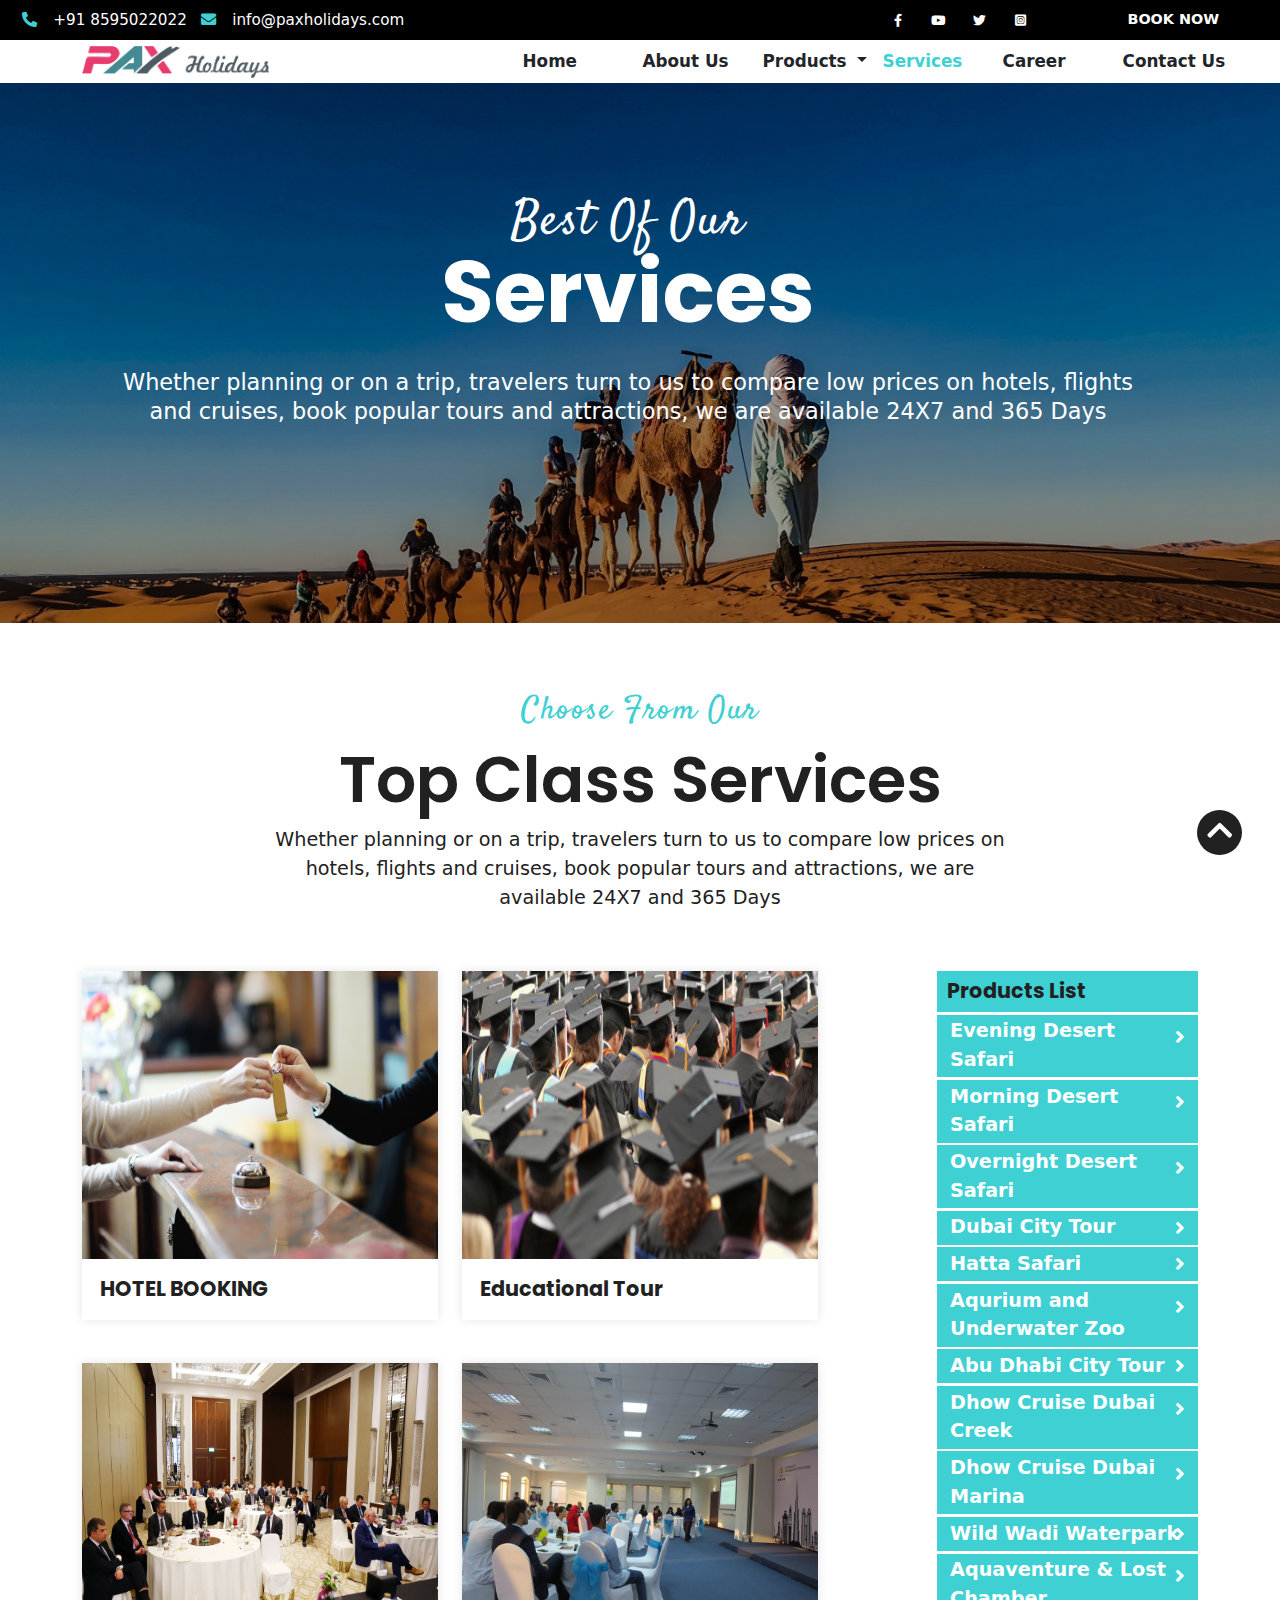
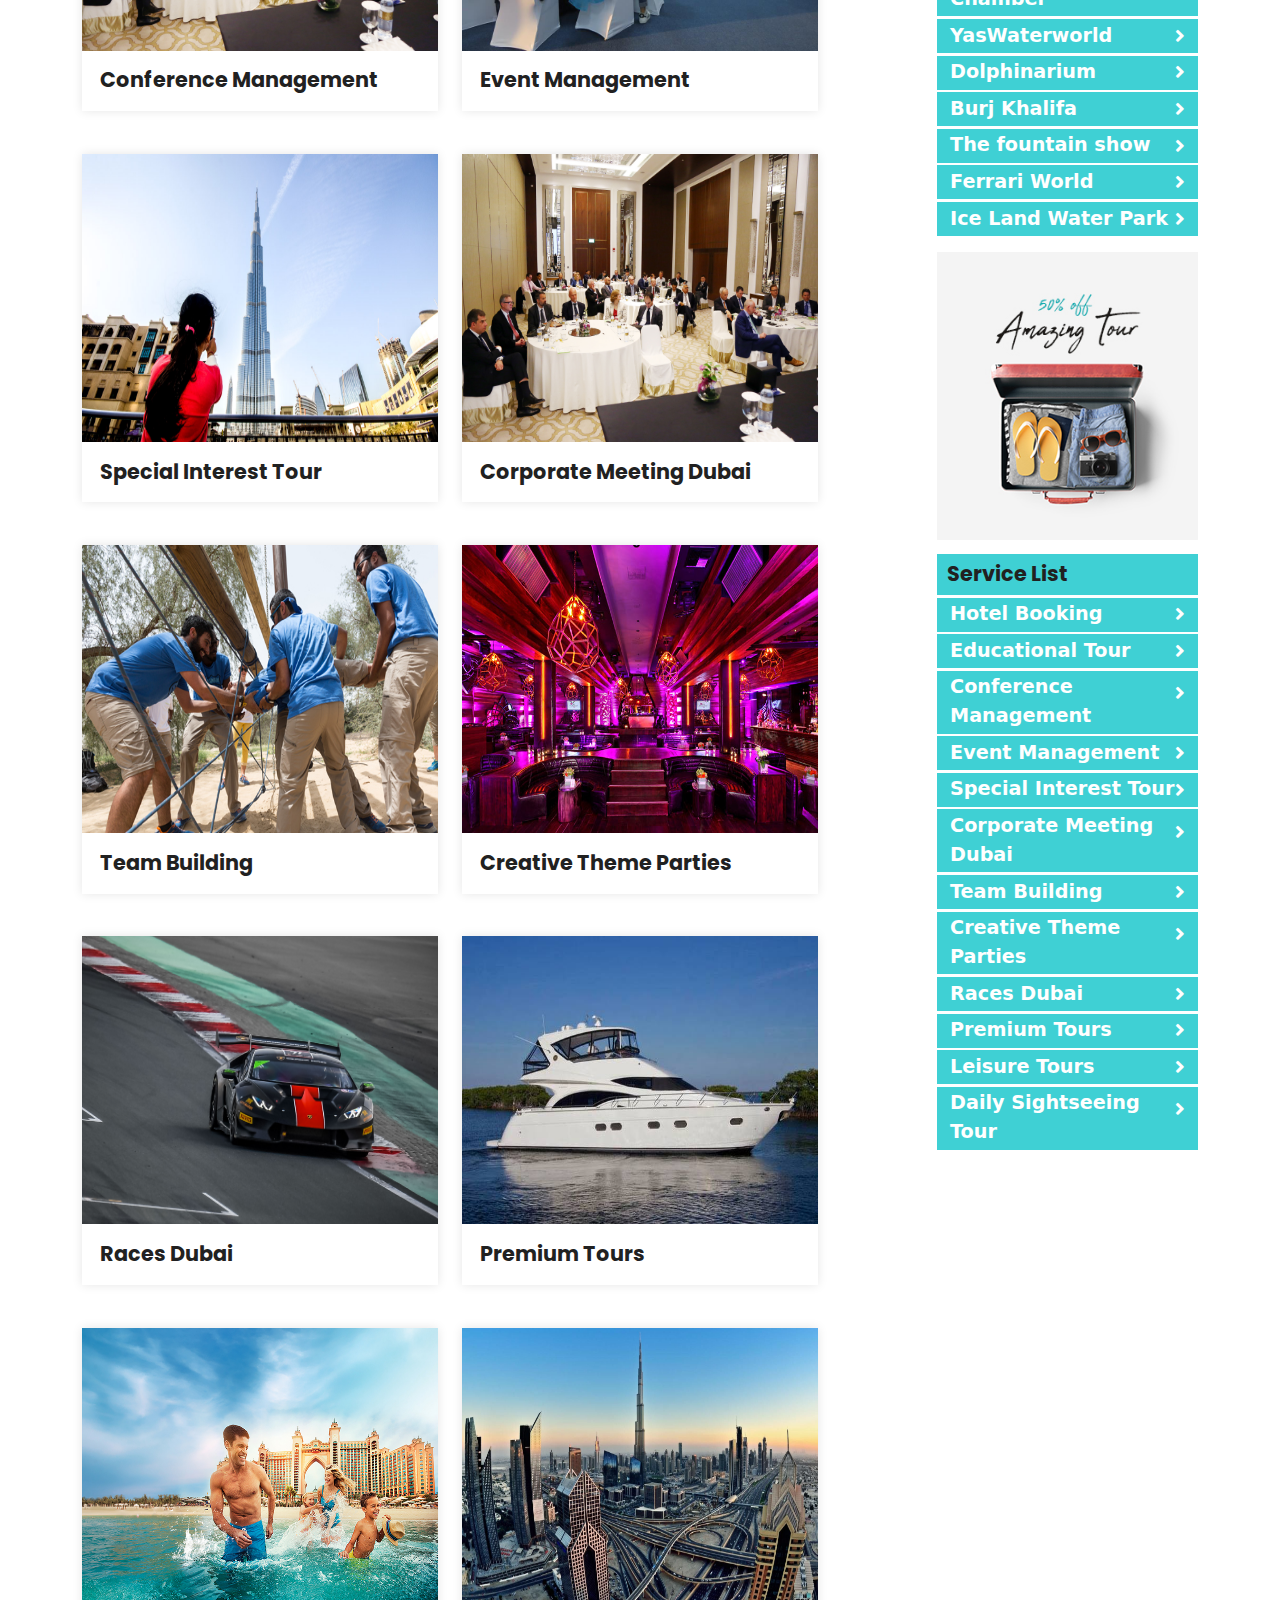
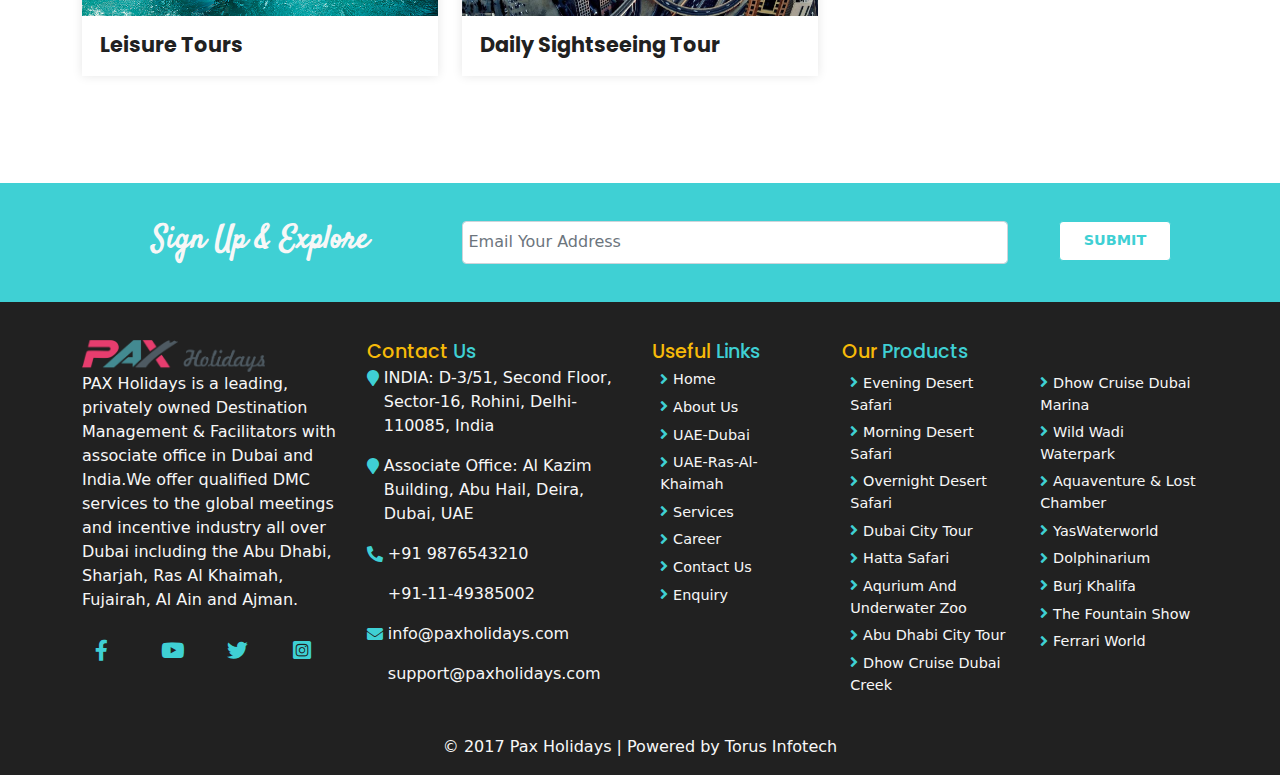
<file: services.html>
<!DOCTYPE html>
<html lang="en">
<head>
    <meta charset="UTF-8">
    <meta http-equiv="X-UA-Compatible" content="IE=edge">
    <meta name="viewport" content="width=device-width, initial-scale=1.0">
    <title>Travelagency</title>

    <!-- bootstrap  -->
    <link rel="stylesheet" href="css/bootstrap.min.css">

    <!-- fontawesome  -->
    <link rel="stylesheet" href="css/all.css">

    <!-- css  -->
    <link rel="stylesheet" href="css/style.css">
    <link rel="stylesheet" href="css/services.css">
    <link rel="stylesheet" href="css/responsive.css">


    <!-- google font  -->
    <link href="https://fonts.googleapis.com/css2?family=Poppins:ital,wght@0,100;0,200;0,300;0,400;0,500;0,600;0,700;0,800;0,900;1,100;1,200;1,300;1,400;1,500;1,600;1,700;1,800;1,900&display=swap" rel="stylesheet">
    <link href="https://fonts.googleapis.com/css2?family=Satisfy&display=swap" rel="stylesheet">
</head>
<body>
    <button class="btn-anchor d-flex justify-content-center align-item-center">
        <a href="#header">
            <i class=" up-btn fas fa-chevron-up"></i>
        </a>
    </button>
    
    <!-- header starts from here  -->
    <header id="header">
        <div class="container-fluid">
            <div class="row top-line d-flex align-items-center">
                <div class="col-lg-4 ">
                    <div class="left d-flex justify-content-evenly align-items-center">
                        <span><i class="fas fa-phone-alt"></i>+91 8595022022</span> 
                       
                        <span><i class="fas fa-envelope"></i>info@paxholidays.com</span>
                    </div>
                </div>
                <div class="offset-lg-4 col-lg-2 col-md-12 col-sm-0 ">
                    <div class="social  d-flex justify-content-evenly align-items-center">
                        <a href="#"> <i class="fab fa-facebook-f"></i></a>
                        <a href="#"> <i class="fab fa-youtube"></i></a>
                        <a href="#"> <i class="fab fa-twitter"></i></a>
                        <a href="#"> <i class="fab fa-instagram-square"></i></a>
                    </div>
                </div>
                <div class="col-lg-2">
                    <button class="btn" >Book Now</button>
                </div>
            </div> 
        </div>
        <nav class="navbar navbar-expand-lg navbar-light">
            <div class="container">
                <a class="navbar-brand" href="index.html">
                    <!-- PAX<span>Holidays.</span>        -->
                    <img class="img-fluid" src="./images/Pax-holiday-logo.png" alt="Logo" >

                </a>
                <button class="navbar-toggler" type="button" data-bs-toggle="collapse" data-bs-target="#navbarSupportedContent" aria-controls="navbarSupportedContent" aria-expanded="false" aria-label="Toggle navigation">
                    <!-- <span class="navbar-toggler-icon"></span> -->
                    <i class="fas fa-bars"></i>
                </button>
                <div class="collapse navbar-collapse" id="navbarSupportedContent">
                    <ul class="navbar-nav ms-auto mb-2 mb-lg-0">
                        <li class="nav-item">
                            <a class="nav-link" aria-current="page" href="index.html">Home</a>
                        </li>
                        <li class="nav-item">
                            <a class="nav-link" href="about.html">About Us</a>
                        </li>
                        <li class="nav-item dropdown">
                            <a class="nav-link dropdown-toggle" href="products.html" id="navbarDropdown" role="button" data-bs-toggle="dropdown" aria-expanded="false">
                              Products
                            </a>
                            <ul class="dropdown-menu" aria-labelledby="navbarDropdown">
                              <li><a class="dropdown-item" href="products-UAE-Ras-Al-Khaimah.html">UAE-Ras Al Khaimah</a></li>
                              <li><a class="dropdown-item" href="products-UAE-Dubai.html">UAE-Dubai</a></li>
                              <!-- <li><hr class="dropdown-divider"></li> -->
                              <!-- <li><a class="dropdown-item" href="#">Something else here</a></li> -->
                            </ul>
                        </li>
                        <li class="nav-item">
                            <a class="nav-link active" href="services.html">Services</a>
                        </li>
                        <li class="nav-item">
                            <a class="nav-link" href="career.html">Career</a>
                        </li>
                        <li class="nav-item">
                            <a class="nav-link" href="Contact.html">Contact Us</a>
                        </li>
                    </ul>
                    <!-- <ul class="navbar-nav ms-auto" >
                        <button class="btn" >Tours</button>
                    </ul> -->
                </div>
                
            </div>
        </nav>

    </header>
    <!-- header ends here  -->

    <!-- banner starts from here  -->
    <div class="banner banner1">
        <div class="container-fluid">
            <div class="row ban">
                <div class="col-lg-10 offset-lg-1">
                    <!-- <div class="d-flex"> -->
 
                    <p class="super-title">Best of Our</p>
                    <p class="ban-title">Services</p>
                    <p >Whether planning or on a trip, travelers turn to us to compare low prices on hotels, flights and cruises, book popular tours and attractions, we are available 24X7 and 365 Days</p>
                    <!-- <a href="contact.html"> <button class="btn">Find Out More</button></a> -->
                </div>
            </div>
        </div>
    </div>
    <!-- banner ends here  -->  






    <!-- products starts from here  -->
    <div class="services">
        <div class="container">
            <div class="row">
                <div class="col-lg-8 offset-lg-2 text-center">
                    <div class="super-title">Choose from our</div>
                    <h2> Top Class Services</h2>
                    <p class="sub-p">Whether planning or on a trip, travelers turn to us to compare low prices on hotels, flights and cruises, book popular tours and attractions, we are available 24X7 and 365 Days</p>
                </div>
            </div>

            <div class="row">
                <div class="col-lg-8">
                    <div class="row">
                        <div class="col-lg-6">
                            <div class="box">
                                <div class="img-box">
                                    <img src="./images/services/hotel-Service.jpg" alt="">
                                </div>
                                <div class="text-box">
                                    <h3>HOTEL BOOKING</h3>
                                    <!-- <div class="d-flex justify-content-between">
                                    
                                        <div class="duration">Half Day</div>
                                        <span>
                                            <i class="fas fa-star"></i>
                                            <i class="fas fa-star"></i>
                                            <i class="fas fa-star"></i>
                                            <i class="fas fa-star"></i>
                                        </span>
                                    </div> -->
                                </div>
                            </div>
                        </div>
                        <div class="col-lg-6">
                            <div class="box">
                                <div class="img-box">
                                    <img src="./images/services/educational-Service.jpg" alt="">
                                </div>
                                <div class="text-box">
                                    <h3>Educational Tour</h3>
                                    <!-- <p>Lorem ipsum dolor sit amet consectetur adipisicing elit. Molestias minus blanditiis dolorum voluptate a necessitatibus nam tempora possimus quae natus.</p>
                                    <div class="d-flex justify-content-between">
                                        <div class="duration">Half Day</div>
                                        <span>
                                            <i class="fas fa-star"></i>
                                            <i class="fas fa-star"></i>
                                            <i class="fas fa-star"></i>
                                            <i class="fas fa-star"></i>
                                        </span>
                                    </div> -->
                                </div>
                            </div>
                        </div>
                        <div class="col-lg-6">
                            <div class="box">
                                <div class="img-box">
                                    <img src="./images/services/conference-dubai.jpg" alt="">
                                </div>
                                <div class="text-box">
                                    <h3>Conference Management</h3>
                                    <!-- <p>Lorem ipsum dolor sit amet consectetur adipisicing elit. Molestias minus blanditiis dolorum voluptate a necessitatibus nam tempora possimus quae natus.</p>
                                    <div class="d-flex justify-content-between">
                                        <div class="duration">Full Night</div>
                                        <span>
                                            <i class="fas fa-star"></i>
                                            <i class="fas fa-star"></i>
                                            <i class="fas fa-star"></i>
                                            <i class="fas fa-star"></i>
                                        </span>
                                    </div> -->
                                </div>
                            </div>
                        </div>
                        <div class="col-lg-6">
                            <div class="box">
                                <div class="img-box">
                                    <img src="./images/services/Event-Management.jpg" alt="">
                                </div>
                                <div class="text-box">
                                    <h3>Event Management</h3>
                                    <!-- <p>Lorem ipsum dolor sit amet consectetur adipisicing elit. Molestias minus blanditiis dolorum voluptate a necessitatibus nam tempora possimus quae natus.</p>
                                    <div class="d-flex justify-content-between">
                                    
                                        <div class="duration">Half Day</div>
                                        <span>
                                            <i class="fas fa-star"></i>
                                            <i class="fas fa-star"></i>
                                            <i class="fas fa-star"></i>
                                            <i class="fas fa-star"></i>
                                        </span>
                                    </div> -->
                                </div>
                            </div>
                        </div>                
                        <div class="col-lg-6">
                            <div class="box">
                                <div class="img-box ">
                                    <img src="./images/services/special-Tour.jpg" alt="">
                                </div>
                                <div class="text-box">
                                    <h3>Special Interest Tour</h3>
                                    <!-- <p>Lorem ipsum dolor sit amet consectetur adipisicing elit. Molestias minus blanditiis dolorum voluptate a necessitatibus nam tempora possimus quae natus.</p>
                                    <div class="d-flex justify-content-between">


                                        <div class="duration">Half Day</div>
                                        <span>
                                            <i class="fas fa-star"></i>
                                            <i class="fas fa-star"></i>
                                            <i class="fas fa-star"></i>
                                            <i class="fas fa-star"></i>
                                        </span>
                                    </div> -->
                                </div>
                            </div>
                        </div>                
                        <div class="col-lg-6">
                            <div class="box">
                                <div class="img-box">
                                    <img src="./images/services/conference-dubai.jpg" alt="">
                                </div>
                                <div class="text-box">
                                    <h3>Corporate Meeting Dubai</h3>
                                    <!-- <p>Lorem ipsum dolor sit amet consectetur adipisicing elit. Molestias minus blanditiis dolorum voluptate a necessitatibus nam tempora possimus quae natus.</p>
                                    <div class="d-flex justify-content-between">


                                        <div class="duration">02 hrs</div>
                                        <span>
                                            <i class="fas fa-star"></i>
                                            <i class="fas fa-star"></i>
                                            <i class="fas fa-star"></i>
                                            <i class="fas fa-star"></i>
                                        </span>
                                    </div> -->
                                </div>
                            </div>
                        </div>                
                        <div class="col-lg-6">
                            <div class="box">
                                <div class="img-box">
                                    <img src="./images/services/Teambuilding.jpg" alt="">
                                </div>
                                <div class="text-box">
                                    <h3>Team Building </h3>
                                    <!-- <p>Lorem ipsum dolor sit amet consectetur adipisicing elit. Molestias minus blanditiis dolorum voluptate a necessitatibus nam tempora possimus quae natus.</p>
                                    <div class="d-flex justify-content-between">
                                    

                                        <div class="duration">Half Day</div>
                                        <span>
                                            <i class="fas fa-star"></i>
                                            <i class="fas fa-star"></i>
                                            <i class="fas fa-star"></i>
                                            <i class="fas fa-star"></i>
                                        </span>
                                    </div> -->
                                </div>
                            </div>
                        </div>                
                        <div class="col-lg-6">
                            <div class="box">
                                <div class="img-box">
                                    <img src="./images/services/themeparties.jpg" alt="">
                                </div>
                                <div class="text-box">
                                    <h3>Creative Theme Parties</h3>
                                    <!-- <p>Lorem ipsum dolor sit amet consectetur adipisicing elit. Molestias minus blanditiis dolorum voluptate a necessitatibus nam tempora possimus quae natus.</p>
                                    <div class="d-flex justify-content-between">
                                    

                                        <div class="duration">03 hrs</div>
                                        <span>
                                            <i class="fas fa-star"></i>
                                            <i class="fas fa-star"></i>
                                            <i class="fas fa-star"></i>
                                            <i class="fas fa-star"></i>
                                        </span>
                                    </div> -->
                                </div>
                            </div>
                        </div>
                        <div class="col-lg-6">
                            <div class="box">
                                <div class="img-box">
                                    <img src="./images/services/Racedubai.jfif" alt="">
                                </div>
                                <div class="text-box">
                                    <h3>Races Dubai</h3>
                                    <!-- <p>Lorem ipsum dolor sit amet consectetur adipisicing elit. Molestias minus blanditiis dolorum voluptate a necessitatibus nam tempora possimus quae natus.</p>
                                    <div class="d-flex justify-content-between">
                                    

                                        <div class="duration">03 hrs</div>
                                        <span>
                                            <i class="fas fa-star"></i>
                                            <i class="fas fa-star"></i>
                                            <i class="fas fa-star"></i>
                                            <i class="fas fa-star"></i>
                                        </span>
                                    </div> -->
                                </div>
                            </div>
                        </div>
                        <div class="col-lg-6">
                            <div class="box">
                                <div class="img-box">
                                    <img src="./images/services/premium-tours.jpg" alt="">
                                </div>
                                <div class="text-box">
                                    <h3>Premium Tours</h3>
                                    <!-- <p>Lorem ipsum dolor sit amet consectetur adipisicing elit. Molestias minus blanditiis dolorum voluptate a necessitatibus nam tempora possimus quae natus.</p>
                                    <div class="d-flex justify-content-between">
                                    

                                        <div class="duration">Half Day</div>

                                        <span>
                                            <i class="fas fa-star"></i>
                                            <i class="fas fa-star"></i>
                                            <i class="fas fa-star"></i>
                                            <i class="fas fa-star"></i>
                                        </span>
                                    </div> -->
                                </div>
                            </div>
                        </div>                
                        <div class="col-lg-6">
                            <div class="box">
                                <div class="img-box ">
                                    <img src="./images/services/leisure-tours.jpg" alt="">
                                </div>
                                <div class="text-box">
                                    <h3>Leisure Tours</h3>
                                    <!-- <p>Lorem ipsum dolor sit amet consectetur adipisicing elit. Molestias minus blanditiis dolorum voluptate a necessitatibus nam tempora possimus quae natus.</p>
                                    <div class="d-flex justify-content-between">
                                    

                                        <div class="duration">04 Hrs</div>

                                        <span>
                                            <i class="fas fa-star"></i>
                                            <i class="fas fa-star"></i>
                                            <i class="fas fa-star"></i>
                                            <i class="fas fa-star"></i>
                                        </span>
                                    </div> -->
                                </div>
                            </div>
                        </div>                
                        <div class="col-lg-6">
                            <div class="box">
                                <div class="img-box">
                                    <img src="./images/services/daily-sightseeing-tour.jpeg" alt="">
                                </div>
                                <div class="text-box">
                                    <h3>Daily Sightseeing Tour</h3>
                                    <!-- <p>Lorem ipsum dolor sit amet consectetur adipisicing elit. Molestias minus blanditiis dolorum voluptate a necessitatibus nam tempora possimus quae natus.</p>
                                    <div class="d-flex justify-content-between">
                                    
                                        <div class="duration">Half Day</div>

                                        <span>
                                            <i class="fas fa-star"></i>
                                            <i class="fas fa-star"></i>
                                            <i class="fas fa-star"></i>
                                            <i class="fas fa-star"></i>
                                        </span>
                                    </div> -->
                                </div>
                            </div>
                        </div>                
                       
                    </div>

                </div>
                <div class="offset-lg-1 col-lg-3">
                    <div class="row">
                        <div class="pro-list">
                            <h3>Products List</h3>

                            <ul>
                                <a href="products.html"> <li> Evening Desert Safari <i class="fas fa-angle-right"></i></li> </a>
                                <a href="products.html"> <li> Morning Desert Safari <i class="fas fa-angle-right"></i></li> </a>
                                <a href="products.html"> <li> Overnight Desert Safari <i class="fas fa-angle-right"></i></li> </a>
                                <a href="products.html"> <li> Dubai City Tour <i class="fas fa-angle-right"></i></li> </a>
                                <a href="products.html"> <li> Hatta Safari <i class="fas fa-angle-right"></i></li> </a>
                                <a href="products.html"> <li> Aqurium and Underwater Zoo <i class="fas fa-angle-right"></i></li> </a>
                                <a href="products.html"> <li> Abu Dhabi City Tour <i class="fas fa-angle-right"></i></li> </a>
                                <a href="products.html"> <li> Dhow Cruise Dubai Creek <i class="fas fa-angle-right"></i></li> </a>

                                <a href="products.html"> <li> Dhow Cruise Dubai Marina <i class="fas fa-angle-right"></i></li> </a>
                                <a href="products.html"> <li> Wild Wadi Waterpark <i class="fas fa-angle-right"></i></li> </a>
                                <a href="products.html"> <li> Aquaventure & Lost Chamber <i class="fas fa-angle-right"></i></li> </a>
                                <a href="products.html"> <li> YasWaterworld <i class="fas fa-angle-right"></i></li> </a>
                                <a href="products.html"> <li> Dolphinarium <i class="fas fa-angle-right"></i></li> </a>
                                <a href="products.html"> <li> Burj Khalifa <i class="fas fa-angle-right"></i></li> </a>
                                <a href="products.html"> <li> The fountain show <i class="fas fa-angle-right"></i></li> </a>
                                <a href="products.html"> <li> Ferrari World <i class="fas fa-angle-right"></i></li> </a>
                                <a href="products.html"> <li> Ice Land Water Park<i class="fas fa-angle-right"></i></li> </a>
                            </ul>
                            
                        </div>
            
                    </div>
                    <div class="row">
                        <div class="img-box">
                            <img src="./images/sidebar-img-1.jpg" alt="">
                        </div>
                    </div>
                    <div class="row">
                        <div class="ser-list">
                            <h3>Service List</h3>

                            <ul>
                                <a href="services.html"> <li>Hotel Booking<i class="fas fa-angle-right"></i></li> </a>
                                <a href="services.html"> <li>Educational Tour<i class="fas fa-angle-right"></i></li> </a>
                                <a href="services.html"> <li>Conference Management <i class="fas fa-angle-right"></i></li> </a>
                                <a href="services.html"> <li>Event Management<i class="fas fa-angle-right"></i></li> </a>
                                <a href="services.html"> <li>Special Interest Tour<i class="fas fa-angle-right"></i></li> </a>
                                <a href="services.html"> <li>Corporate Meeting Dubai <i class="fas fa-angle-right"></i></li> </a>
                                <a href="services.html"> <li>Team Building  <i class="fas fa-angle-right"></i></li> </a>
                                <a href="services.html"> <li>Creative Theme Parties <i class="fas fa-angle-right"></i></li> </a>
                                <a href="services.html"> <li>Races Dubai<i class="fas fa-angle-right"></i></li> </a>
                                <a href="services.html"> <li> Premium Tours <i class="fas fa-angle-right"></i></li> </a>
                                <a href="services.html"> <li> Leisure Tours<i class="fas fa-angle-right"></i></li> </a>
                                <a href="services.html"> <li> Daily Sightseeing Tour<i class="fas fa-angle-right"></i></li> </a>
                                
                            </ul>
                            
                        </div>
            
                    </div>


                </div>

            </div>



        </div>
    </div>
    <!-- products ends here  -->
   























<!-- news-letter starts from here  --> 
<div class="news-letter">
    <div class="container">
        <div class="row">
            <div class="col-lg-4 col-md-12 col-sm-12 text-center">
                <h3>Sign Up & Explore</h3>
            </div>
            <div class="col-lg-6 col-md-8 col-sm-12">
                <form action="">
                    <div class="form-group input-group">
                        <input type="email" class="form-control" id="InputEmail" aria-describedby="emailHelp" placeholder="Email Your Address" >
                    </div>
                </form>
            </div>
            <div class="col-lg-2 col-md-4 col-sm-12 text-center">
                <button class=" btn btn-2">Submit</button>
            </div>
            <!-- <div class="col-lg-2 social d-flex justify-content-between align-items-center">
                <a href="#"> <i class="fab fa-facebook-f"></i></a>
                <a href="#"> <i class="fab fa-youtube"></i></a>
                <a href="#"> <i class="fab fa-twitter"></i></a>
                <a href="#"> <i class="fab fa-instagram-square"></i></a>
            </div> -->
        </div>
    </div>
</div>
<!-- news-letter ends from here  -->





    <!-- footer starts from here  -->
    <footer id="footer">
        <div class="container">
            <div class="row">
                <div class="col-lg-3">
                    <a href="index.html"> 
                        <!-- <h3>Travel<span>Agency</span></h3> -->
                        <img src="./images/Pax-holiday-logo.png" alt="">
                    </a>

                    <p>PAX Holidays is a leading, privately owned Destination Management & Facilitators with associate office in Dubai and India.We offer qualified DMC services to the global meetings and incentive industry all over Dubai including the Abu Dhabi, Sharjah, Ras Al Khaimah, Fujairah, Al Ain and Ajman.</p>
                    <div class="social d-flex justify-content-evenly align-items-end">
                        <a href="#"> <i class="fab fa-facebook-f"></i></a>
                        <a href="#"> <i class="fab fa-youtube"></i></a>
                        <a href="#"> <i class="fab fa-twitter"></i></a>
                        <a href="#"> <i class="fab fa-instagram-square"></i></a>
                    </div>



                </div>
                <div class="col-lg-3">
                    <h4>Contact <span> Us </span></h4>
                    <div class="box d-flex ">
                        <i class="fas fa-map-marker"></i>
                        <p>INDIA: D-3/51, Second Floor, Sector-16, Rohini, Delhi-110085, India</p>
                    </div>
                    <div class="box d-flex ">
                        <i class="fas fa-map-marker"></i>
                        <p> Associate Office: Al Kazim Building, Abu Hail, Deira, Dubai, UAE</p>
                    </div>
                    <div class="box d-flex">
                        <i class="fas fa-phone-alt"></i>
                        <div class="d-flex flex-column">
                            <p>+91 9876543210 </p>
                            <p> +91-11-49385002 </p>
                   
                        </div>
                    </div>
                    <div class="box d-flex ">
                        <i class="fas fa-envelope"></i>
                        <div class="d-flex flex-column">
                            <p>info@paxholidays.com</p>
                            <p>support@paxholidays.com</p>
                        </div>
                    </div>
                </div>
    


                <div class="col-lg-2">
                    <h4>Useful <span>Links</span> </h4>
                    <ul>
                        <a href="index.html"> <li> <i class="fas fa-angle-right"></i>Home</li> </a>
                        <a href="about.html"> <li> <i class="fas fa-angle-right"></i>about us</li> </a>
                        <a href="products-UAE-Dubai.html"> <li> <i class="fas fa-angle-right"></i>UAE-Dubai</li> </a>
                        <a href="products-UAE-Ras-Al-Khaimah.html"> <li> <i class="fas fa-angle-right"></i>UAE-Ras-Al-Khaimah</li> </a>
                        <a href="services.html"> <li> <i class="fas fa-angle-right"></i>Services</li> </a>
                        <a href="career.html"> <li> <i class="fas fa-angle-right"></i>Career</li> </a>
                        <a href="contact.html"> <li> <i class="fas fa-angle-right"></i>Contact us</li> </a>
                        <a href="enquiry.html"> <li> <i class="fas fa-angle-right"></i>Enquiry</li> </a>

                    </ul>
                </div>
                <div class="col-lg-4">
                    <h4>Our<span> Products </span></h4>
                    <div class="row">

                        <div class="col-lg-6">
                            
                            <ul>
                                <a href="products.html"> <li> <i class="fas fa-angle-right"></i>Evening Desert Safari </li> </a>
                                <a href="products.html"> <li> <i class="fas fa-angle-right"></i>Morning Desert Safari</li> </a>
                                <a href="products.html"> <li> <i class="fas fa-angle-right"></i>Overnight Desert Safari</li> </a>
                                <a href="products.html"> <li> <i class="fas fa-angle-right"></i>Dubai City Tour</li> </a>
                                <a href="products.html"> <li> <i class="fas fa-angle-right"></i>Hatta Safari</li> </a>
                                <a href="products.html"> <li> <i class="fas fa-angle-right"></i>Aqurium and Underwater Zoo</li> </a>
                                <a href="products.html"> <li> <i class="fas fa-angle-right"></i>Abu Dhabi City Tour</li> </a>
                                <a href="products.html"> <li> <i class="fas fa-angle-right"></i>Dhow Cruise Dubai Creek</li> </a>
                            </ul>
                        </div>
                        <div class="col-lg-6">

                            <ul>
                                <a href="products.html"> <li> <i class="fas fa-angle-right"></i>Dhow Cruise Dubai Marina </li> </a>
                                <a href="products.html"> <li> <i class="fas fa-angle-right"></i>Wild Wadi Waterpark</li> </a>
                                <a href="products.html"> <li> <i class="fas fa-angle-right"></i>Aquaventure & Lost Chamber</li> </a>
                                <a href="products.html"> <li> <i class="fas fa-angle-right"></i>YasWaterworld</li> </a>
                                <a href="products.html"> <li> <i class="fas fa-angle-right"></i>Dolphinarium</li> </a>
                                <a href="products.html"> <li> <i class="fas fa-angle-right"></i>Burj Khalifa</li> </a>
                                <a href="products.html"> <li> <i class="fas fa-angle-right"></i>The fountain show</li> </a>
                                <a href="products.html"> <li> <i class="fas fa-angle-right"></i>Ferrari World</li> </a>
                            </ul>
                        </div>
                    </div>
                </div>
            </div>

            <div class="row">
                <div class="col-lg-12">
                    <div class="copy-right d-flex justify-content-center">
                        <p>&copy; 2017 Pax Holidays | Powered by Torus Infotech
                            </p>
                    </div>
                </div>
            </div>
        </div>
    </footer>
    <!-- footer ends here  -->

    <!-- js  -->
    <script src="js/bootstrap.min.js"></script>
    <script src="js/jquery.min.js"></script>
    
</body>
</html>
</file>
<file: css/style.css>
*{
    margin: 0;
    padding: 0;
    box-sizing: border-box;
    --primary:#3FD0D4;
    --primary-2:#F6BA09;
    --secondary:#F7F7F7;
    
    --text-color-primary: #212121;
    --text-color-secondary: #505050;

    --font-family-primary:   'Poppins', sans-serif;
    --font-family-secondary: 'Satisfy', cursive;
    


}
html {
    scroll-behavior: smooth;
}

body{
    /* background-color: palevioletred; */
}

a{
    text-decoration: none !important;
    border: none;
    outline: none;
    color: white;
}
a:hover{
    color: white;

}
.btn-anchor{
    background-color: var(--text-color-primary);
    margin: 0;
    width: 2.8rem;
    height: 2.8rem;
    /* padding: .7rem; */
    /* color: var(--primary); */
    border-radius: 100%;
    position: absolute;
    top: 90%;
    right: 3%;
    position: fixed;
    z-index: 1;
    border: none;
    display: inline-block;
    align-items: center;
}
.btn-anchor .up-btn{
    font-size: 1.8rem;
    font-weight: 600;
    color: white;
}

/* 
.btn-anchor i:hover{
    color: var(--primary);
    background-color: var(--text-color-primary);
} */


.btn{
    min-width: 7rem;
    min-height: 2.5rem; 
    /* padding: 1.5% 4%; */
    border: none;
    outline: none;

    margin-right: 50%;
    /* margin-top: 2%; */
    /* margin-bottom: 2%; */
    font-size: .9rem;
    font-weight: 700;
    /* border-radius: 50px; */
    /* border: 1px solid white; */
    transition: 0.3s ease-in;
    text-transform: uppercase;
}

.btn-1{
    color: var(--primary);
    background-color: white;
}
.btn-1:hover{
    color: white !important;
    background-color: #398689;
    box-shadow: 0px 0px 20px rgb(0 0 0 / 10%);

}
.btn-2{
    color: var(--primary);
    background-color: white;
    border: 1px solid var(--primary);

}
.btn-2:hover{
    color: white;
    background-color: var(--primary);
    border: 1px solid var(--primary);
}

.products-2 .button{
    display: flex;
    flex-wrap: wrap;
}
.button .btn-2{
    margin-right: 2rem;
    margin-top: 10%;
}

h2{
    font-size: 4rem;
    font-weight: 600;
    color: var(--text-color-primary);
    text-transform: capitalize;
    font-family: var(--font-family-primary);
    margin-bottom: 1%;

}
h3{
    font-size: 1.05rem;
    font-weight: 700;
    font-family: var(--font-family-primary);
    text-transform: capitalize;
    margin: 0;

}
h4{
    font-size: 1.2rem;
    text-transform: capitalize;
    font-family: var(--font-family-primary);
    color: var(--primary-2);
    margin-bottom: 2%; 
    margin-top: 2%; 
}
h4 span{
    font-size: 1.2rem;
    text-transform: capitalize !important;
    margin-bottom: 20px;  
    color: var(--font-color-primary);
    font-family: var(--font-family-primary);

}

h5{
    color: var(--primary);
    font-family: var(--font-family-primary);

}
h6{
    color: var(--text-color-primary);
    font-size: 1.8rem;
    font-weight: 600;
    font-family: var(--font-family-primary);
    text-transform: capitalize !important;

}


p{
    font-size: 1.1rem;
    font-weight: 300;
    color: var(--text_color-secondary);
    
}
.sub-p{
    font-size: 1.2rem;
    font-weight: 400;
    font-family: var(--font-family-priamry); 
    color: var(--text-color-secondary);
    margin-bottom: 8%;

}





.active{
    color: var(--primary) !important;

}

.dropdown-item.active{
    background-color: none !important;

}

.super-title{
    color: var(--primary);
    font-size:2rem ;
    font-weight: 500;
    font-family: var(--font-family-secondary);
    text-transform: capitalize;
    margin-bottom: 1%;   
    letter-spacing: .1rem;
    position: relative;
    
}


.duration{
    color: var(--primary-2);
}

----------------------------------------
----------------------------------------
----------------------------------------
----------------------------------------
----------------------------------------
----------------------------------------



/* header starts from here  */
header{
    background-color: var(--text-color-primary);
}

header .top-line{
    background-color: black;
    color: white;
}
header .top-line .left  {
    padding: .4% 0;

}
header .top-line .left span{
    font-size: .95rem;
    display: inline;
    /* background-color: var(--text-color-primary); */
    padding: 0% 1%;
}
header .top-line .left .fas{
    color: var(--primary);

}

header .top-line .social {
    /* margin: 5% 0 0; */
}
header .top-line .social .fab{
    font-size: .8rem;
}
header .top-line .social .fab:hover{
    color: var(--primary);
}


header .top-line button{
    margin: 0;
    padding: 3% 0;
    width: 100%;
    border-radius: 0;
    color: white !important;
}


header .fas{
    margin-right: 1rem;
}


.navbar-light .navbar-brand{
    color: var(--primary-2);
}
.navbar-expand-lg {
    background-color: white;
}

/* .navbar-brand {
    color: var(--text-color-primary);
    font-size: 1.8rem;
    font-weight: 700;
    text-transform: uppercase;
} */

.navbar-brand{
    width: 20%;
    /* background-color: #3FD0D4; */
}
.navbar-brand img{
    height: 2rem;
    
}
.navbar-nav{
    width: 80%;

}
.navbar-light .navbar-nav .nav-link {
    color: var(--text-primary);
    font-size: 1.05rem;
    font-weight: 600;
    text-transform: capitalize;
    margin: 0% 15%;
    width: 120px;
    /* background-color: #F6BA09; */
}
.navbar-light .navbar-nav .nav-link:hover {
    color: var(--primary);
    /* border-bottom: 1px solid white; */
}
.navbar-light .navbar-nav .nav-link:active{
    color: var(--primary) !important;

}

.navbar .btn{
    margin: 0;
    padding: 8% 10%;
    color: white;
    background-color: var(--primary);
}

.navbar-expand-lg {
    padding: 0;    
}
.navbar-toggler {
    padding: 0;
    margin: 0;
    border: none;
}

.nav

/* header ends from here  */
/* banner starts from here  */
.banner, .banner1{
    width: 100%;
    min-height: 60vh;
    color: white !important;
    background-image: linear-gradient(to left, rgba(0,0,0,0.4),rgba(0,0,0,.4)), url(../images/img-23.jpg) !important;
    background-position: center;
    background-size: cover  ;
    background-repeat: no-repeat;
    background-attachment: fixed; 
    /* position: relative; */
    
}


.banner .ban{
    width: 100%;
    /* min-height: 80vh; */
    padding: 10% 0 8%;
    text-align: center;
    
}

.banner .ban .super-title{
    font-size: 3rem;
    margin: 0;
    color: white;
}
.banner .ban .ban-title{
    font-size: 5.4rem;
    font-weight:700;
    font-family: var(--font-family-primary);
    color: white;
    margin: 4% 0 6%;
}
.banner .ban P{
    font-size: 1.4rem;
    font-weight: 400;
    line-height: 1.8rem;
}



/* banner ends here  */
/* products starts from here  */

.products{
    padding: 5% 0;
    position: relative;
}
.products .extra{
    display: none;
}
.products .box{
    /* width; */
    height: 18rem;
    margin-bottom: 6%;
    position: relative;
    overflow: hidden;


}
.border-radius{
    border-radius: 100%;
}
.products .img-box{
    /* width: 100%; */
    overflow: hidden;
    /* background-image: linear-gradient(to left, rgba(0,0,0,0.4),rgba(0,0,0,1)); */

}
.products img{
    width: 100%;
    height: 18rem;
    transition: .3s ease-in-out;
    background-image: linear-gradient(to left, rgba(0,0,0,0.4),rgba(0,0,0,1));
}

.products .box:hover img{
    transform: scale(1.1);
}

.products .box .text-box{
    width: 100%;
    padding:5% 5%;
    position: absolute;
    color: var(--text-color-secondary);
    bottom: -2%;
    background-image: linear-gradient(to bottom, rgba(0,0,0,0),rgba(0,0,0,1));

}
.products .box .text{
    width: 100%;
    /* left: 32%; */
    padding: 35% 25%;
    background-image: none;

}
.products .box .text h3{
    font-family: var(--font-family-secondary);
    font-size: 4rem;
    font-weight: 300;

}
.products .box h3{
    color: white;
}
.products .box span .fas{
    font-size: .7rem;
    color: var(--primary);


}

.products .side img{
    width: 20%;
    background-image: none;
    position: absolute;
    bottom: 0%;
    /* top: 0; */
    right: -5%;
    z-index: 1;
}




/* go starts from here  */
.go{
    width: 100%;
    min-height: 60vh;
    color: white !important;
    background-image: linear-gradient(to left, rgba(0,0,0,0.4),rgba(0,0,0,.4)), url(../images/dubai-city-1.jpg)  ;
    /* background-image: url(../images/img-1.jpg)  ; */
    background-position: center;
    background-size: cover;
    position: relative;
    background-repeat: no-repeat;
    padding: 3% 0 28%;
    margin-bottom: 10%;
    background-attachment: fixed;
}
.go .text-center h2{
    color: white;
}
.go .text-center .sub-p{
    color: white;
}
.go .text-center{
    position: relative;
}
.go .img-box{
    position: absolute;
    width: 80%;
    margin: 0 auto;
    /* bottom: 5%; */
    left: 10%;
}
.go img{
    width: 100%;
}
.go .box .text-box h3{
    color: var(--text-color-primary) !important;
    color: black !important;
}
/* go ends here  */




/* features starts from here  */
.features{
    padding: 3% 0;
}

.features .fas{
    font-size: 4rem;
    color: var(--primary);
    margin-bottom: 3%;
}
/* features ends here  */








/* famous-tours  starts from here  */


.famous-tours{
    padding: 3% 0;
    position: relative;
    background-color: var(--secondary);
}

.famous-tours .side img{
    width: 20%;
    background-image: none;
    position: absolute;
    top: -11%;
    left: 0%;
    z-index: 1;
}


.famous-tours .box{
    /* width; */
    height: 20rem;
    margin-bottom: 6%;
    position: relative;
    overflow: hidden;


}




.famous-tours .img-box{
    /* width: 100%; */
    overflow: hidden;
    /* background-image: linear-gradient(to left, rgba(0,0,0,0.4),rgba(0,0,0,1)); */

}
.famous-tours img{
    width: 100%;
    height: 20rem;
    transition: .3s ease-in-out;
    background-image: linear-gradient(to left, rgba(0,0,0,0.4),rgba(0,0,0,1));
}

.famous-tours .box:hover img{
    transform: scale(1.1);
}

.famous-tours .box .text-box{
    width: 100%;
    padding:5% 5%;
    position: absolute;
    color: var(--text-color-secondary);
    bottom: -2%;
    background-image: linear-gradient(to bottom, rgba(0,0,0,0),rgba(0,0,0,1));

}
.famous-tours .box .text{
    width: 100%;
    /* left: 32%; */
    padding: 35% 25%;
    background-image: none;

}
.famous-tours .box .text h3{
    font-family: var(--font-family-secondary);
    font-size: 4rem;
    font-weight: 300;

}
.famous-tours .box h3{
    color: white;
}
.famous-tours .box span .fas{
    font-size: .7rem;
    color: var(--primary);


}




/* famous-tours ends here  */





/* new-letter starts from here  */
.news-letter {
    background-color: var(--primary);
    color: white;
    padding: 3% 0;
}

.news-letter h3{
    font-size: 2rem;
    font-family: var(--font-family-secondary);
    color: var(--secondary);
}

.news-letter form input{
    /* width: 8rem; */
    padding: 1.5% 1%;
}

.news-letter .social{
    font-size: 1.5rem;
    /* background-color: #111111; */
}
.news-letter .btn{
    /* background-color: white;
    color: var(--text-color-primary) !important;
    */
    margin: 0 5%; 
}
.news-letter .fab:hover{
    color: var(--primary-2);
}


/* new-letter starts from here  */




/* Footer ends from here  */
footer{
    background-color: var(--text-color-primary);
    color: var(--secondary);
    padding: 3% 0% 0% 0%;
}
footer img{
    width:70%;
}
footer p{
    font-size: 1rem;
}
footer h3{
    color: var(--primary-2);
}
footer span{
    color: var(--primary);
}

footer h4{
    margin: 0 0 1% 0;
    /* color: var(--secondary); */
    /* font-weight: 800; */
}

footer ul {
    padding-left: 5%;
}
footer ul li{
    text-decoration: none;
    list-style: none;
    color: var(--secondary);
    font-size: .9rem;
    font-weight: 400;
    margin: 3% 0;
    text-transform: capitalize;

}
footer ul li:hover{
    color: var(--primary);

}

footer .fas{
    margin-top: 1.5%;
    margin-right: .3rem;
    font-size: 1rem;
    color: var(--primary);
}
footer .box:hover .fas{
    color: var(--primary-2);
}
footer a:hover .fas{
    color: var(--primary-2);
}
footer .social {
    margin: 5% 0 0;
}
footer .social .fab{
    margin-right: 1rem;
    font-size: 1.3rem;
    color: var(--primary);
    /* border: 1px solid black; */
    border-radius: 100%;
    padding: 20%;
    width: 50px;
}
footer .social .fab:hover{
    color: var(--primary-2  );
}

footer button:hover{
    background-color: white;
    color: var(--text-color-primary);
    box-shadow: 0px 0px 20px rgb(0 0 0 / 10%);

}


footer .copy-right{
    margin-top: 2%;
}
/* Footer starts from here  */



/* .pro-list starts from here  */

.pro-list{
    /* background-color: var(--primary); */
}
.pro-list h3{
    background-color: var(--primary);
    color: white;
    padding: 3% 4%;
    font-size: 1.5rem;

}
.pro-list ul{
    list-style: none;
    padding: 0;
}
.pro-list ul li{
    background-color: var(--primary);
    color: white;
    padding: 1% 5%;
    margin: 1% 0;
    font-size: 1.2rem;
    font-weight: 600;
    position: relative;
    transition: 0.3s all ease-in-out;
    
}
.pro-list .fas{
    position: absolute;
    top: 20%;
    right: 5%;
}

.pro-list ul li:hover{
    background-color: var(--secondary);
    color: var(--primary-2);
}

/* .pro-list ends here  */



/* .ser-list starts from here  */

.ser-list{
    margin: 5% 0;
    /* background-color: var(--primary); */
}
.ser-list h3{
    background-color: var(--primary);
    color: white;
    padding: 3% 4%;
    font-size: 1.5rem;

}
.ser-list ul{
    list-style: none;
    padding: 0;
}
.ser-list ul li{
    background-color: var(--primary);
    color: white;
    padding: 1% 5%;
    margin: 1% 0;
    font-size: 1.2rem;
    font-weight: 600;
    position: relative;
    transition: 0.3s all ease-in-out;
    
}
.ser-list .fas{
    position: absolute;
    top: 20%;
    right: 5%;
}

.ser-list ul li:hover{
    background-color: var(--secondary);
    color: var(--primary-2);
}

/* .ser-list ends here  */
</file>
<file: css/about.css>
.banner{
    width: 100%;
    min-height: 60vh;
    color: white !important;
    background-image: linear-gradient(to left, rgba(0,0,0,0.4),rgba(0,0,0,.4)), url(../images/img-23.jpg)  ;
    background-position: center;
    background-size: cover  ;
    position: relative;
    background-repeat: no-repeat;
    background-attachment: fixed;
}
.about  {
    padding: 3% 0;
}
.about p{
    font-size: 1.3rem;
}
.about .top li{
    color: var(--primary);
    list-style: none;
    font-size: 1.1rem;
}

.about .top li::before{
    content: "";
    display: block;
    position: relative;
    width: 25px;
    height: 2px;
    background-color: var(--primary);
    top: 1rem;
    left: -5%;
}
.about .bottom{
    margin: 10% 0;
}
.about .img-box{
    position: relative;

}
.about .bottom img{
    width: 80%;
    z-index: 2;
    padding: 10% 0;

}

.about .bottom .deco1{
    /* background-color: var(--primary); */
    border: .6rem solid var(--primary);
    width: 60%;
    height: 55%;
    position: absolute;
    top:0%;
    left: 0%;

}
.about .bottom .deco2{
    /* background-color: var(--primary); */
    border: .6rem solid var(--primary);
    width: 60%;
    height: 55%;
    position: absolute;
    top: 45%;
    right: 0%;
    z-index: 1;

}
</file>
<file: css/responsive.css>
@media only screen and (max-width:1400px){

    /* .about .left .img-box{
        width: 90%;
    } */

}
@media only screen and (max-width:1200px){
    .products-2 .box{
        height: 39rem;
    }

}

@media only screen and (max-width:1024px){
    /* products starts from here  */
    .products .box{
        height: auto;
    }
    /* products starts from here  */

}  
@media only screen and (max-width:990px){
    h2{
        font-size: 3rem;
    }
    /* banner starts from here  */
    .banner .ban{
        width: 80%;
        margin: 0 auto;
        padding: 22% 0 0 ;
    }
    .banner .ban .super-title{
        font-size: 2rem;
    } 
    .banner .ban .ban-title{
        font-size: 4rem;
        line-height: 3.5rem; 
    } 
    .banner .ban p{
        font-size: 1.3rem;
    } 
    /* banner ends from here  */
    /* header starts from here  */
    header .top-line{
        display: none !important;
    }
    /* header starts from here  */

    /* products starts from here  */
    .products .box{
        height: auto;
    }
    /* products starts from here  */

    .contact .form{
        /* margin:10% 5%; */
        padding: 5% 10%;




    }

    .news-letter {
        padding: 3%;
    }
    .news-letter h3 {
        padding: 4% 0;
    }
    .hover{
        top:500rem
    }

}
@media only screen and (max-width:769px){
    .news-letter .btn{
        margin: 3% 0;
    }
    .hover{
        display: none;
    }
    .btn{
        min-width: auto;
    }
    .button .btn-2{
        margin-right: auto;
    }
    .products-2 .button{

        justify-content: space-between;
    }
    .products-2 .box .text-box-2{
        margin-bottom: 5%;
    }
    /* banner starts from here  */
    .banner .ban{

    }
    /* banner starts from here  */

    /* about starts from here     */
    
    /* .about .left .img-box{
        width: 80%; */
        /* height: 25rem; */
    /* }
    .about .right .sub-title::after{
        display: none;

    } */
    /* about starts from here     */
        /* products starts from here  */
        /* .products .box{ */
            /* height: 26rem; */
            /* background-color: red; */
        /* } */
        /* .products .box .img-box{
            height: 15rem;
        }  */
        /* products ends from here  */

    /* products starts from here  */
    .products .box{
        height: auto;
    }
    .products .extra{
        display: none;
        background-color: black;
    }
    /* products starts from here  */
    .products-2 .box{
        height: 40rem !important;
        /* height: auto; */
    }
}   

@media only screen and (max-width:575px){
    h2{
        font-size: 2.1rem;
    }

    /* 
    .btn-anchor{
        width: 2rem;
        height: 2rem;
    }
    .btn-anchor .up-btn{
        font-size: 2rem;
    } */

    /* banner starts from here  */
    .banner .ban{
        padding: 50% 0 3%;
        
    }
    .banner .ban .super-title{
        font-size: 2rem;

    }
    .banner .ban .ban-title{
        font-size: 2.5rem;

    } 
    .banner .ban .title{
        font-size: 2.3rem;
        line-height: 3rem; 
        /* color: black; */
    }
    .banner .ban p{
        font-size: 1.1rem ;
        line-height: 1.3rem;
        /* color: black ; */
    }
    /* banner ends from here  */
    
    /* about start from here  */
        
    /* .about .left .img-box{
    
        display: flex;
        align-items: center;
        justify-content: center;
        position: relative; */
        /* padding: 3%; */
    
    /* }
    
    .about .left img{
        width: 140%;
    }
    
    .about .left .deco1{
        border: .6rem solid var(--primary);
        width: 60%;
        height: 55%;
        top: 10%;
        left: -7%;
    
    }
    .about .left .deco2{
        border: .6rem solid var(--primary);
        width: 60%;
        height: 60%;
        top: 30%;
        right: -7%;
    
    }
    
    
    .about .right .sub-title::after{
        display: none;
    
    } */
    /* about ends from here  */
    /* products starts from here  */
    /* .products .box{
        height: 35rem;
    }
    .products .box .img-box{
        height: 20rem;
    } 




    */



    /* products starts from here  */
    .products-2 .box{
        height: 35rem !important;
        /* height: auto; */
    } 
    .products-2 .box .text-box-2{
        margin-bottom: 0%;
    }
    /* products starts from here  */
    
}
@media only screen and (max-width:375px){

/* 
    .banner .ban{
        padding: 40% 2% 1%;
    } */
    /* products starts from here  */
    /* .products .box{
        height: 30rem; */
        /* background-color: red; */
    /* }
    .products .box .img-box{
        height: 15rem; */
    /* }  */
    /* products ends from here  */


}
</file>
<file: css/contact.css>
.banner{
    width: 100%;
    min-height: 60vh;
    color: white !important;
    background-image: linear-gradient(to left, rgba(0,0,0,0.4),rgba(0,0,0,.4)), url(../images/img-23.jpg)  ;
    /* background-image: url(../images/img-1.jpg)  ; */
    background-position: center;
    background-size: cover  ;
    position: relative;
    background-repeat: no-repeat;
    background-attachment: fixed;
}

.contact{
    padding: 3% 0;
}
.contact .fas{
    margin-right: 1rem;
    font-size: 1.2rem;
    color: var(--primary);
}

.contact .fas:hover{
    color: var(--primary-2);
}

.contact .form{
    margin-top: 3%;
    padding: 5% 0 2%;
    background-color: var(--primary);
}

.contact .form label{
    font-size: 1.5rem;
    font-weight: 600;
    color: white !important;
}
</file>
<file: css/enquiry.css>
.banner{
    width: 100%;
    min-height: 60vh;
    color: white !important;
    background-image: linear-gradient(to left, rgba(0,0,0,0.4),rgba(0,0,0,.4)), url(../images/img-23.jpg)  ;
    /* background-image: url(../images/img-1.jpg)  ; */
    background-position: center;
    background-size: cover  ;
    position: relative;
    background-repeat: no-repeat;
    background-attachment: fixed;
}

.enquiry{
    padding: 3% 0;
}
.enquiry .fas{
    margin-right: 1rem;
    font-size: 1.2rem;
    color: var(--primary);
}

.enquiry .fas:hover{
    color: var(--primary-2);
}

.enquiry .form{
    margin:3% 0;
    padding: 5% 0 2%;
    background-color: var(--primary);
}

.enquiry .form label{
    font-size: 1.5rem;
    font-weight: 600;
    color: white !important;
}
</file>
<file: css/product-details.css>
.product-details img{
    width: 100%;
}


.product-details li{
    color: black;
    list-style: none;
    font-size: 1.1rem;
}

.product-details li::before{
    content: "";
    display: block;
    position: relative;
    width: 20px;
    height: 2px;
    background-color: var(--primary);
    top: 1rem;
    left: -5%;
}
</file>
<file: css/products.css>
/* products-2 starts from here  */

.products-2{
    padding: 5% 0;
    position: relative;
}
.products-2 .box{
    width: 100%;
    height: 36rem;
    margin-bottom: 12%;
    position: relative;
    overflow: hidden;
    background-color: white;
    box-shadow: 0px 0px 10px rgb(0 0 0 / 10%);

}
.products-2 .box:hover{
    box-shadow: 0px 0px 20px rgb(0 0 0 / 10%);


}
.products-2 .box:hover img{
    transform: scale(1.15);
}



.products-2 h3{
    font-size: 1.3rem;
    color: var(--text-color-primary) !important;
}
.products-2 p{
    font-size: 1rem;
    margin-top: 3%;
    color: var(--text-color-primary);
}
.border-radius{
    border-radius: 100%;
}
.products-2 .img-box{
    /* width: 100%; */
    overflow: hidden;

}
.products-2 img{
    width: 100%;
    height: 18rem;
    transition: .3s ease-in-out;
}

.products-2 .box:hover img{
    transform: scale(1.1);
}

.products-2 .box .text-box{
    width: 100%;
    padding:5% 5%;
    color: var(--text-color-secondary);
    bottom: -2%;
    /* background-image: linear-gradient(to bottom, rgba(0,0,0,0),rgba(0,0,0,.2)); */

}
.products-2 .box .text-box-2{
    width: 100%;
    padding: 0% 5% 8% 5%;
    position: absolute;
    color: var(--text-color-secondary);
    bottom: -2%;
    /* background-image: linear-gradient(to bottom, rgba(0,0,0,0),rgba(0,0,0,.2)); */

}
.products-2 .box .text{
    width: 100%;
    /* left: 32%; */
    padding: 35% 25%;
    background-image: none;

}
.products-2 .box .text h3{
    font-family: var(--font-family-secondary);
    font-size: 4rem;
    font-weight: 300;

}
.products-2 .box h3{
    color: white;
}
.products-2 .box span .fas{
    font-size: .7rem;
    color: var(--primary);


}

.products-2 .side img{
    width: 20%;
    background-image: none;
    position: absolute;
    bottom: 0%;
    /* top: 0; */
    right: -5%;
    z-index: 1;
}
</file>
<file: css/services.css>
/* products-2 starts from here  */

.services{
    padding: 5% 0;
    position: relative;
}
.services .box{
    width: 100%;
    /* height: 18rem; */
    margin-bottom: 12%;
    /* position: relative; */
    overflow: hidden;
    background-color: white;
    box-shadow: 0px 0px 10px rgb(0 0 0 / 10%);

}
.services .box:hover{
    box-shadow: 0px 0px 20px rgb(0 0 0 / 10%);


}
.services .box:hover img{
    transform: scale(1.15);
}



.services h3{
    font-size: 1.3rem;
    color: var(--text-color-primary) !important;
}
.services p{
    color: var(--text-color-primary);
}
.border-radius{
    border-radius: 100%;
}
.services .img-box{
    /* width: 100%; */
    overflow: hidden;

}
.services img{
    width: 100%;
    height: 18rem;
    transition: .3s ease-in-out;
}

.services .box:hover img{
    transform: scale(1.1);
}

.services .box .text-box{
    width: 100%;
    padding:5% 5%;
    /* position: absolute; */
    color: var(--text-color-secondary);
    /* bottom: -2%; */
    /* background-image: linear-gradient(to bottom, rgba(0,0,0,0),rgba(0,0,0,.2)); */

}
.services .box .text{
    width: 100%;
    /* left: 32%; */
    padding: 35% 25%;
    background-image: none;

}
.services .box .text h3{
    font-family: var(--font-family-secondary);
    font-size: 4rem;
    font-weight: 300;

}
.services .box h3{
    color: white;
}
.services .box span .fas{
    font-size: .7rem;
    color: var(--primary);


}

.services .side img{
    width: 20%;
    background-image: none;
    position: absolute;
    bottom: 0%;
    /* top: 0; */
    right: -5%;
    z-index: 1;
}
</file>
